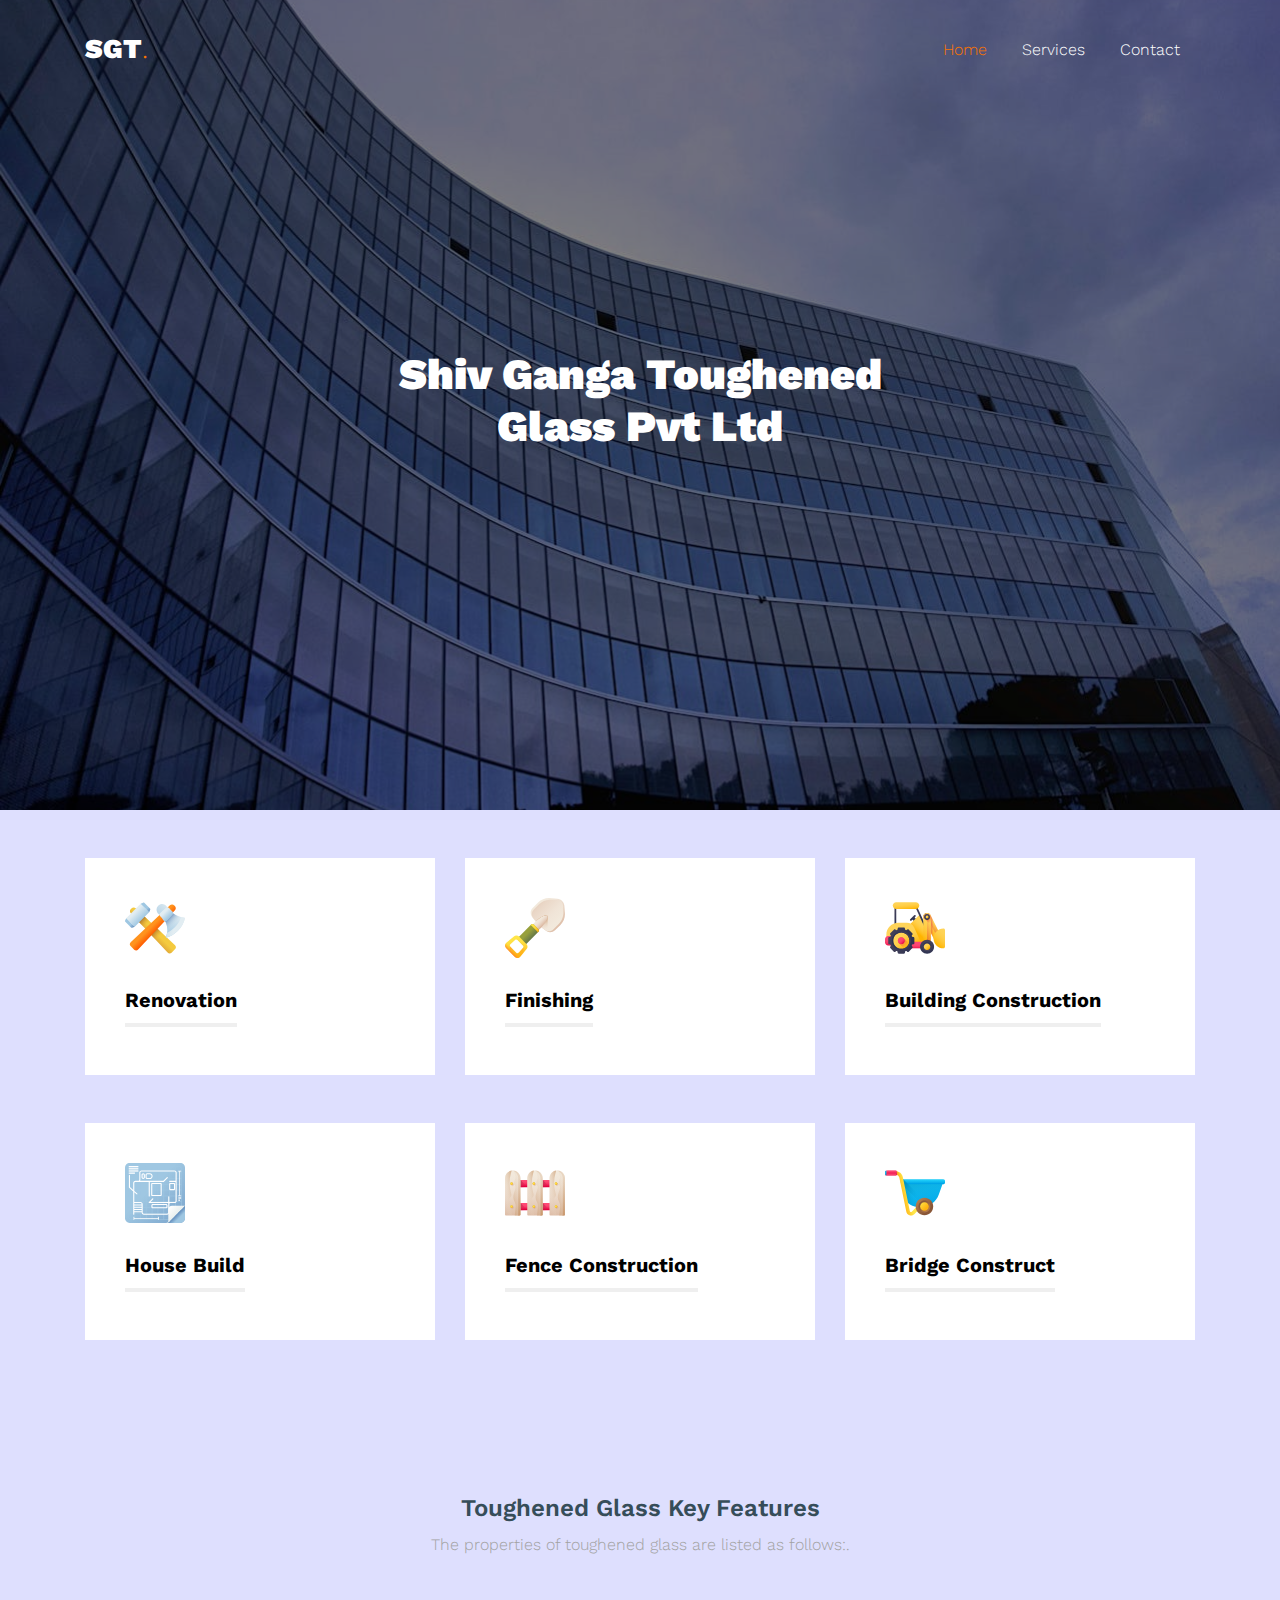
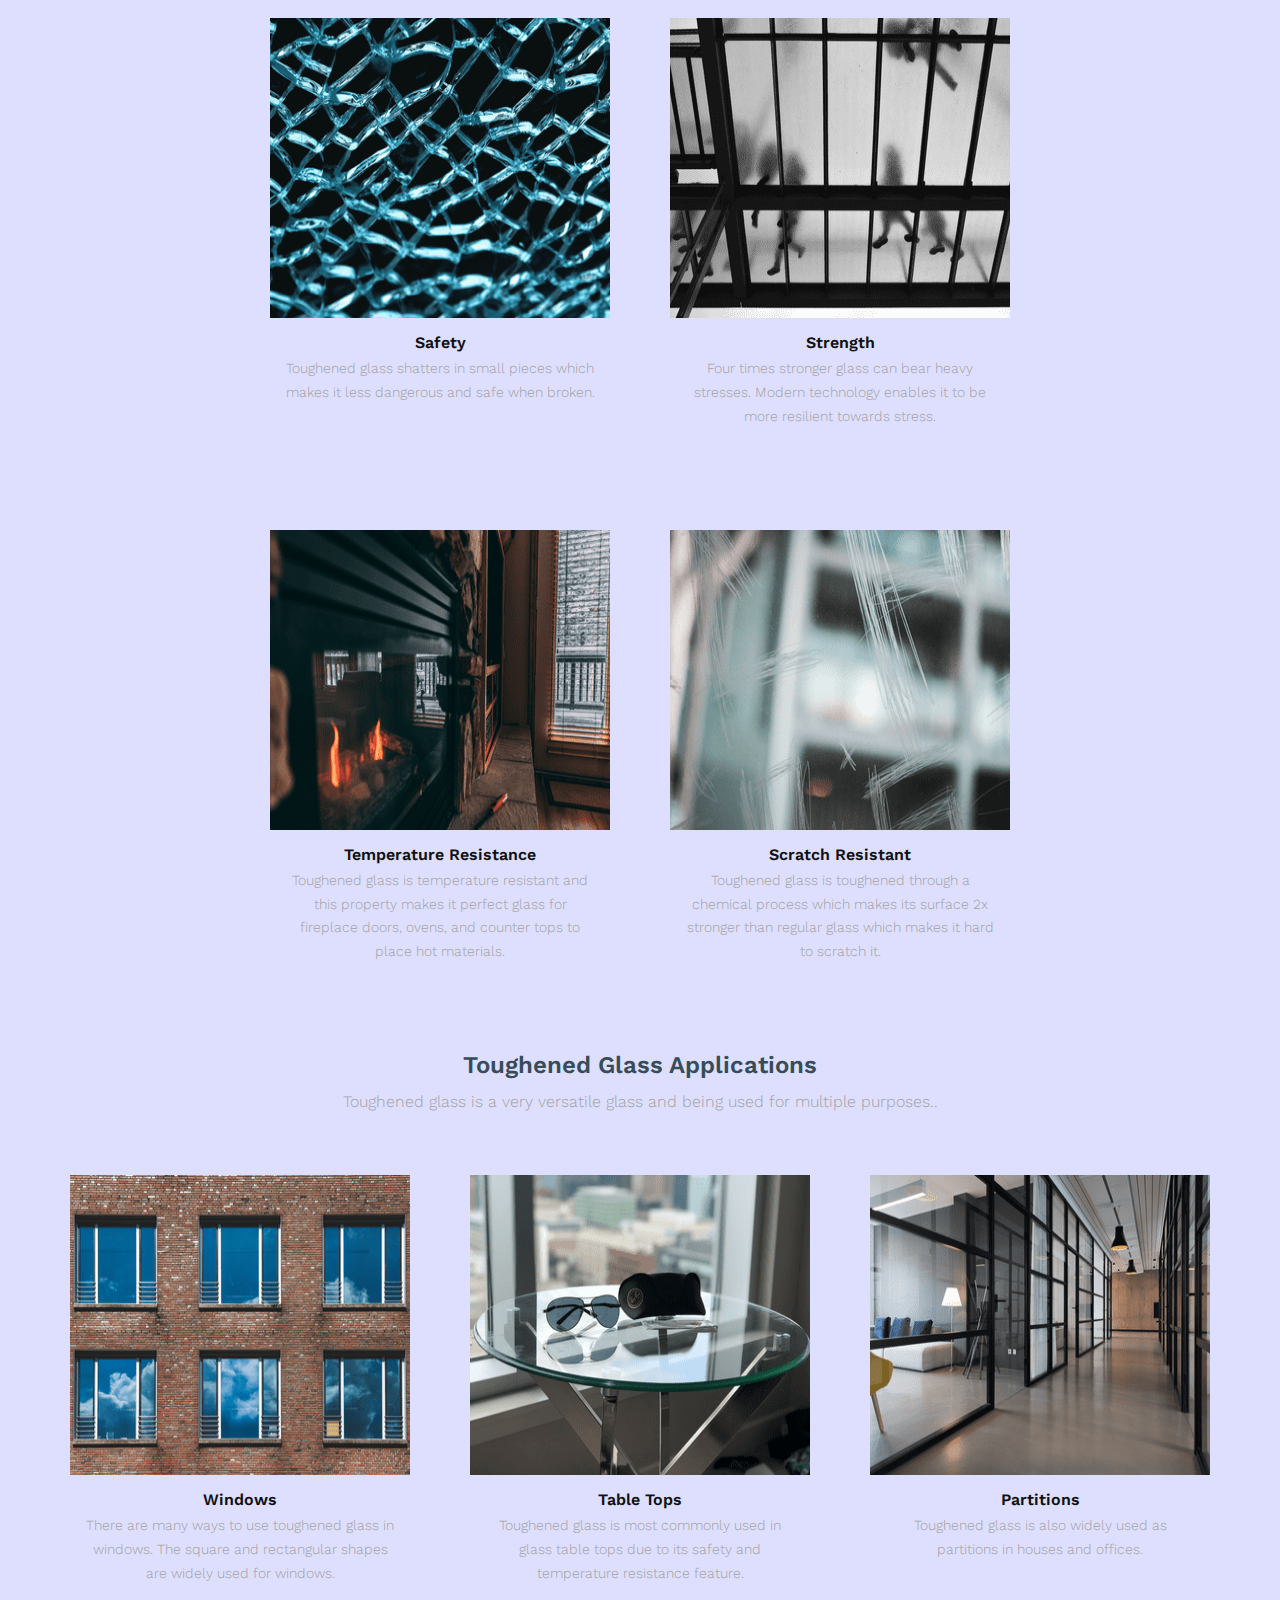
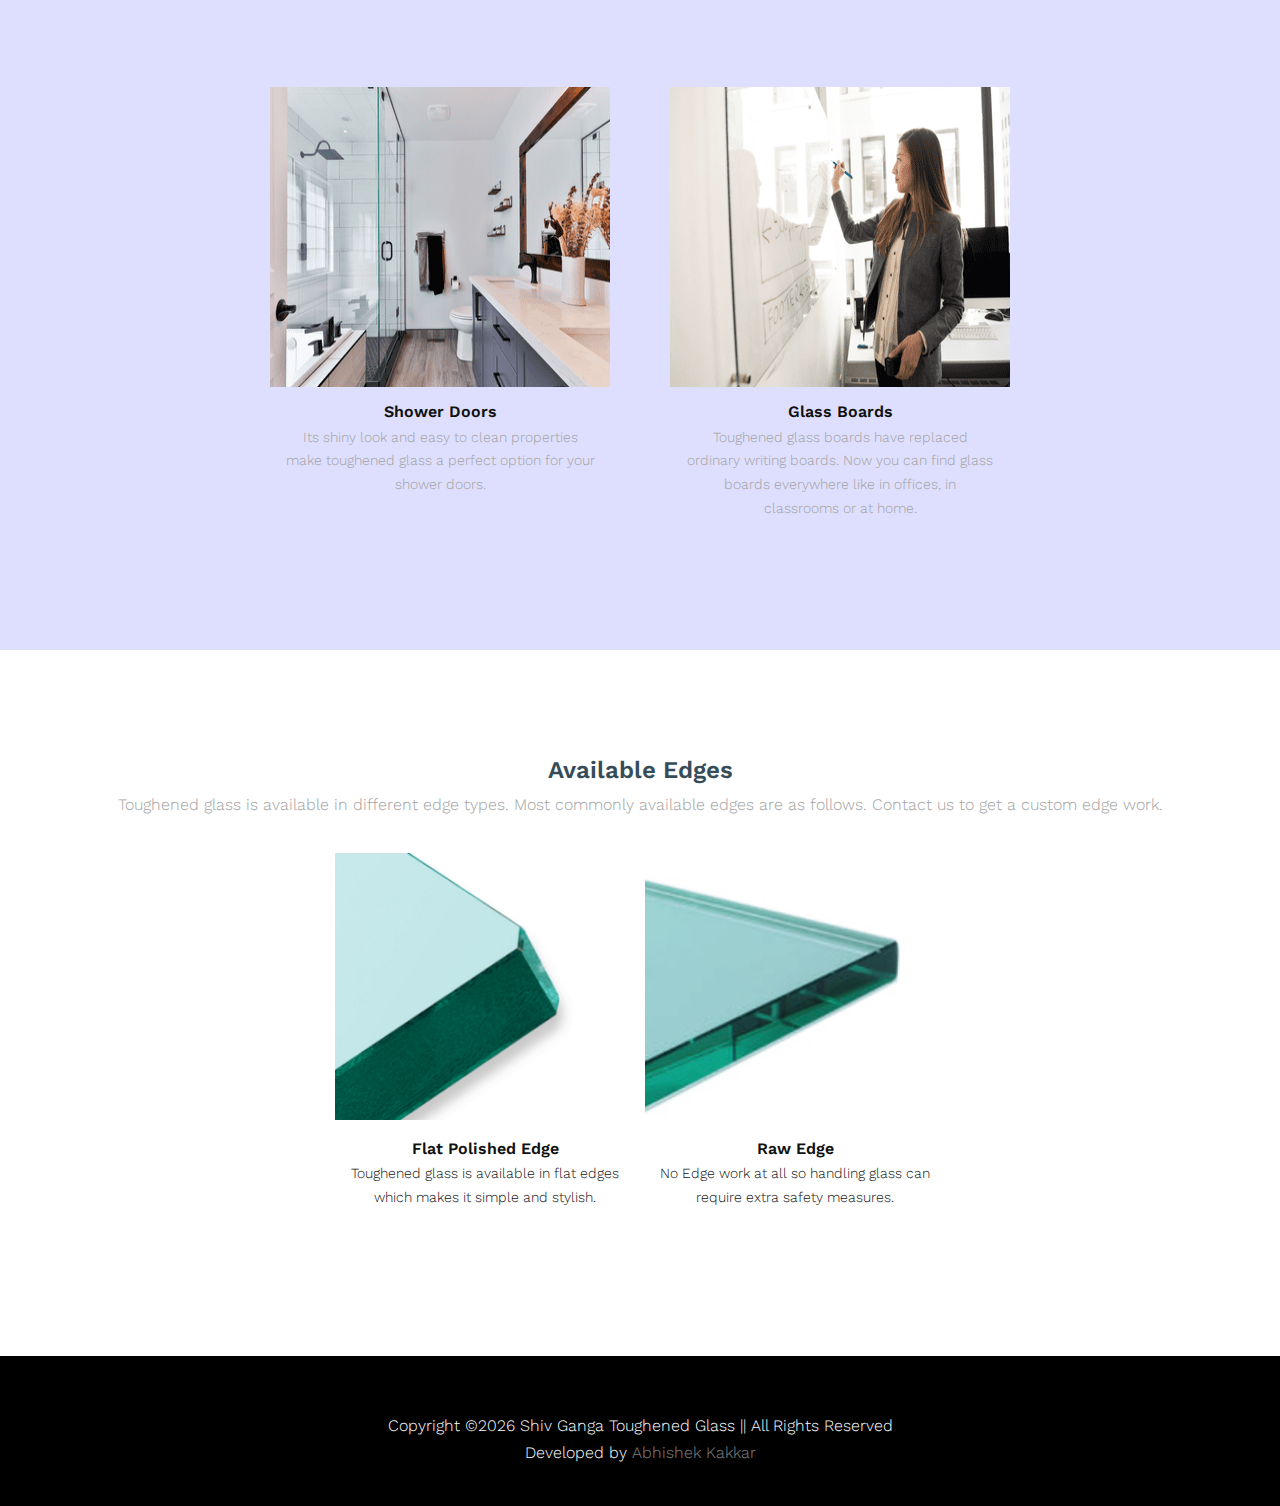
<file: index.html>
<!doctype html>
<html lang="en">

  <head>
    <title>SGT</title>
    <meta charset="utf-8">
    <meta name="viewport" content="width=device-width, initial-scale=1, shrink-to-fit=no">

    <link href="https://fonts.googleapis.com/css?family=Work+Sans:400,500,700&display=swap" rel="stylesheet">

    <link rel="stylesheet" href="fonts/icomoon/style.css">

    <link rel="stylesheet" href="css/bootstrap.min.css">
    <link rel="stylesheet" href="css/bootstrap-datepicker.css">
    <link rel="stylesheet" href="css/jquery.fancybox.min.css">
    <link rel="stylesheet" href="fonts/flaticon/font/flaticon.css">
    <link rel="stylesheet" href="css/aos.css">

    <!-- MAIN CSS -->
    <link rel="stylesheet" href="css/style.css">
    <link rel="stylesheet" href="css/style1.css">

  </head>

  <body data-spy="scroll" data-target=".site-navbar-target" data-offset="300"  oncontextmenu="return false">

    
    <div class="site-wrap" id="home-section">

      <div class="site-mobile-menu site-navbar-target">
        <div class="site-mobile-menu-header">
          <div class="site-mobile-menu-close mt-3">
            <span class="icon-close2 js-menu-toggle"></span>
          </div>
        </div>
        <div class="site-mobile-menu-body"></div>
      </div>



      <header class="site-navbar site-navbar-target" role="banner">

        <div class="container">
          <div class="row align-items-center position-relative">

            <div class="col-3 ">
              <div class="site-logo">
                <a href="index.html"><strong>SGT</strong><span class="text-primary">.</span> </a>
              </div>
            </div>

            <div class="col-9  text-right">
              

              <span class="d-inline-block d-lg-none"><a href="#" class="text-white site-menu-toggle js-menu-toggle py-5 text-white"><span class="icon-menu h3 text-white"></span></a></span>

              

              <nav class="site-navigation text-right ml-auto d-none d-lg-block" role="navigation">
                <ul class="site-menu main-menu js-clone-nav ml-auto ">
                  <li class="active"><a href="index.html" class="nav-link">Home</a></li>
                  <!--<li><a href="about.html" class="nav-link">About</a></li>-->
                  <li><a href="services.html" class="nav-link">Services</a></li>
                  <li><a href="contact.html" class="nav-link">Contact</a></li>

                </ul>
              </nav>
            </div>

            
          </div>
        </div>

      </header>

      <div class="ftco-blocks-cover-1">
        <div class="ftco-cover-1 overlay innerpage" style="background-image: url('images/hero_1.jpg')">
          <div class="container">
            <div class="row align-items-center justify-content-center">
              <div class="col-lg-6 text-center">
                <h1>Shiv Ganga Toughened Glass Pvt Ltd</h1>
              </div>
            </div>
          </div>
        </div>
      </div>

    
    <!-- <div class="site-section">
      <div class="container">
        <div class="row">
          <div class="col-md-5 pr-md-5 mr-auto">
            <h2 class="line-bottom">If You Have Project In Mind. Get A Quotation</h2>
            <p>Lorem ipsum dolor sit amet, consectetur adipisicing elit. Enim maiores mollitia qui quam labore hic asperiores provident maxime earum eum.</p>
          </div>
          <div class="col-md-6">
            <div class="quick-contact-form bg-white">
                <h2>Get Quotation</h2>
                <form action="#" method="">
                  <div class="form-group">
                    <input type="text" class="form-control" placeholder="Name">
                  </div>
                  <div class="form-group">
                    <input type="email" class="form-control" placeholder="Email">
                  </div>
                  <div class="form-group">
                    <textarea name="" class="form-control" id="" cols="30" rows="5" placeholder="Message"></textarea>
                  </div>
                  <div class="form-group">
                    <input type="submit" value="Send Message" class="btn btn-primary px-5">
                  </div>
                </form>
              </div>
          </div>
        </div>
      </div>
    </div> -->

    <div class="site-section" style="background-color: #dedffe;">
      <div class="container">
        <div class="row align-items-stretch">
          <div class="col-md-6 mb-5 mb-lg-5 col-lg-4">
            <div class="service-2 h-100">
              <div class="svg">
                <img src="images/flaticon/svg/001-renovation.svg" alt="Image" class="">
              </div>

              <h2><span>Renovation</span></h2>

            </div>
          </div>
          <div class="col-md-6 mb-5 mb-lg-5 col-lg-4">
            <div class="service-2 h-100">
              <div class="svg">
                <img src="images/flaticon/svg/002-shovel.svg" alt="Image" class="">
              </div>

              <h2><span>Finishing</span></h2>

            </div>
          </div>
          <div class="col-md-6 mb-5 mb-lg-5 col-lg-4">
            <div class="service-2 h-100">
              <div class="svg">
                <img src="images/flaticon/svg/003-bulldozer.svg" alt="Image" class="">
              </div>

              <h2><span>Building Construction</span></h2>
            </div>
          </div>


          <div class="col-md-6 mb-5 mb-lg-5 col-lg-4">
            <div class="service-2 h-100">
              <div class="svg">
                <img src="images/flaticon/svg/004-house-plan.svg" alt="Image" class="">
              </div>

              <h2><span>House Build</span></h2>
            </div>
          </div>
          <div class="col-md-6 mb-5 mb-lg-5 col-lg-4">
            <div class="service-2 h-100">
              <div class="svg">
                <img src="images/flaticon/svg/005-fence.svg" alt="Image" class="">
              </div>

              <h2><span>Fence Construction</span></h2>

            </div>
          </div>
          <div class="col-md-6 mb-5 mb-lg-5 col-lg-4">
            <div class="service-2 h-100">
              <div class="svg">
                <img src="images/flaticon/svg/006-wheelbarrow.svg" alt="Image" class="">
              </div>

              <h2><span>Bridge Construct</span></h2>

            </div>
          </div>

        </div>
      </div>
    </div>





    <div class="site-section" style="background-color: #dedffe;">
      <div class="container">
        <div class="gt-glass-table-top-polish-section">
          <div class="gt-section-intro-text">
            <h2>Toughened Glass Key Features</h2>
            <p>The properties of toughened glass are listed as follows:</a>.</p>
          </div>
          <div class="gt-section-content">
            <!-- gt-polish start -->
            <div class="gt-polish">
              <a href="#">
                <div class="gt-polish-img">
                  <img src="/images/safe.png" alt="" />
                </div>
                <div class="gt-polish-name">
                  <h6>Safety</h6>
                  <p>Toughened glass shatters in small pieces which makes it less dangerous and safe when broken.</p>
                </div>
              </a>
            </div>
            <!-- gt-polish end -->

            <!-- gt-polish start -->
            <div class="gt-polish">
              <a href="#">
                <div class="gt-polish-img">
                  <img src="/images/strength.png" alt="" />
                </div>
                <div class="gt-polish-name">
                  <h6>Strength</h6>
                  <p>Four times stronger glass can bear heavy stresses. Modern technology enables it to be more
                    resilient towards stress.</p>
                </div>
              </a>
            </div>
            <!-- gt-polish end -->

            <!-- gt-polish start -->
            <div class="gt-polish">
              <a href="#">
                <div class="gt-polish-img">
                  <img src="/images/temrature-resistant.png"
                    alt="" />
                </div>
                <div class="gt-polish-name">
                  <h6>Temperature Resistance</h6>
                  <p>Toughened glass is temperature resistant and this property makes it perfect glass for fireplace
                    doors, ovens, and counter tops to place hot materials.</p>
                </div>
              </a>
            </div>
            <!-- gt-polish end -->



            <!-- gt-polish start -->
            <div class="gt-polish">
              <a href="#">
                <div class="gt-polish-img">
                  <img src="/images/scratch.png" alt="" />
                </div>
                <div class="gt-polish-name">
                  <h6>Scratch Resistant</h6>
                  <p>Toughened glass is toughened through a chemical process which makes its surface 2x stronger than
                    regular glass which makes it hard to scratch it. </p>
                </div>
              </a>
            </div>
            <!-- gt-polish end -->

          </div>
        </div>
        <!-- gt-glass-table-top-polish-section end -->
      </div>
      <p></p>
      <p></p>

      <div class="gt-glass-table-top-polish-section">
        <div class="gt-section-intro-text">
          <h2>Toughened Glass Applications</h2>
          <p>Toughened glass is a very versatile glass and being used for multiple purposes.</a>.</p>
        </div>
        <div class="gt-section-content">
          <!-- gt-polish start -->
          <div class="gt-polish">
            <a href="#">
              <div class="gt-polish-img">
                <img src="/images/window.png" alt="" />
              </div>
              <div class="gt-polish-name">
                <h6>Windows</h6>
                <p>There are many ways to use toughened glass in windows. The square and rectangular shapes are widely
                  used for windows.</p>
              </div>
            </a>
          </div>
          <!-- gt-polish end -->

          <!-- gt-polish start -->
          <div class="gt-polish">
            <a href="#">
              <div class="gt-polish-img">
                <img src="/images/glass-top.png" alt="" />
              </div>
              <div class="gt-polish-name">
                <h6>Table Tops</h6>
                <p>Toughened glass is most commonly used in glass table tops due to its safety and temperature resistance
                  feature. </p>
              </div>
            </a>
          </div>
          <!-- gt-polish end -->

          <!-- gt-polish start -->
          <div class="gt-polish">
            <a href="#">
              <div class="gt-polish-img">
                <img src="/images/glass-partition.png" alt="" />
              </div>
              <div class="gt-polish-name">
                <h6>Partitions</h6>
                <p>Toughened glass is also widely used as partitions in houses and offices.</p>
              </div>
            </a>
          </div>
          <!-- gt-polish end -->

          <!-- gt-polish start -->
          <div class="gt-polish">
            <a href="#">
              <div class="gt-polish-img">
                <img src="/images/shower-door.png" alt="" />
              </div>
              <div class="gt-polish-name">
                <h6>Shower Doors</h6>
                <p>Its shiny look and easy to clean properties make toughened glass a perfect option for your shower
                  doors.</p>
              </div>
            </a>
          </div>
          <!-- gt-polish end -->

          <!-- gt-polish start -->
          <div class="gt-polish">
            <a href="#">
              <div class="gt-polish-img">
                <img src="/images/board.png" alt="" />
              </div>
              <div class="gt-polish-name">
                <h6>Glass Boards</h6>
                <p>Toughened glass boards have replaced ordinary writing boards. Now you can find glass boards everywhere
                  like in offices, in classrooms or at home.</p>
              </div>
            </a>
          </div>
          <!-- gt-polish end -->

        </div>
      </div>
      <!-- gt-glass-table-top-polish-section end -->
    </div>
    <p></p>
    <p></p>







    
    <div class="gte-glass-table-top-polish-section">
      <div class="gte-section-intro-text">
        <span class="block-heading">Available Edges</span>
        <p>Toughened glass is available in different edge types. Most commonly available edges are as follows. Contact us
          to get a custom edge work.</p>
      </div>
      <div class="gte-section-content">


        <!-- gte-polish start -->
        <div class="gte-polish">
          <div class="gte-polish-img">
            <img src="/images/Rectangle_937.png" alt="" />
          </div>
          <div class="gte-polish-name">
            <span class="gte-h6">Flat Polished Edge</span>
            <p>Toughened glass is available in flat edges which makes it simple and stylish.</p>
          </div>
        </div>
        <!-- gte-polish end -->




        <!-- gte-polish start -->
        <div class="gte-polish">
          <div class="gte-polish-img">
            <img src="/images/table_top_no_polish.png" alt="" />
          </div>
          <div class="gte-polish-name">
            <span class="gte-h6">Raw Edge</span>
            <p>No Edge work at all so handling glass can require extra safety measures.</p>
          </div>
        </div>
        <!-- gte-polish end -->


      </div>
    </div>
  </div>



    

    <footer class="site-footer">
      <div class="container">
        <div class="row pt-2 mt-2 text-center">
          <div class="col-md-12">
            <div class="pt-2">
              <p>
                Copyright &copy;<script>document.write(new Date().getFullYear());</script> Shiv Ganga Toughened Glass || All Rights Reserved
                <br/>Developed by <a href="https://www.abhishekkakkar.in" target="_blank">Abhishek Kakkar</a></p> 
                <p style="font-size: 1px; opacity: 0; margin-bottom: -10px;">
                  <!-- Link back to Colorlib can't be removed. Template is licensed under CC BY 3.0. -->
                  Copyright &copy;<script>document.write(new Date().getFullYear());</script> All rights reserved | This template is made with <i class="icon-heart text-danger" aria-hidden="true"></i> by <a href="https://colorlib.com" target="_blank" >Colorlib</a>
                  <!-- Link back to Colorlib can't be removed. Template is licensed under CC BY 3.0. -->
                  </p>
            </div>
          </div>

        </div>
      </div>
    </footer>

    </div>

    <script src="js/jquery-3.3.1.min.js"></script>
    <script src="js/popper.min.js"></script>
    <script src="js/bootstrap.min.js"></script>
    <script src="js/owl.carousel.min.js"></script>
    <script src="js/jquery.sticky.js"></script>
    <script src="js/jquery.waypoints.min.js"></script>
    <script src="js/jquery.animateNumber.min.js"></script>
    <script src="js/jquery.fancybox.min.js"></script>
    <script src="js/jquery.easing.1.3.js"></script>
    <script src="js/bootstrap-datepicker.min.js"></script>
    <script src="js/aos.js"></script>

    <script src="js/main.js"></script>

  </body>

</html>
</file>
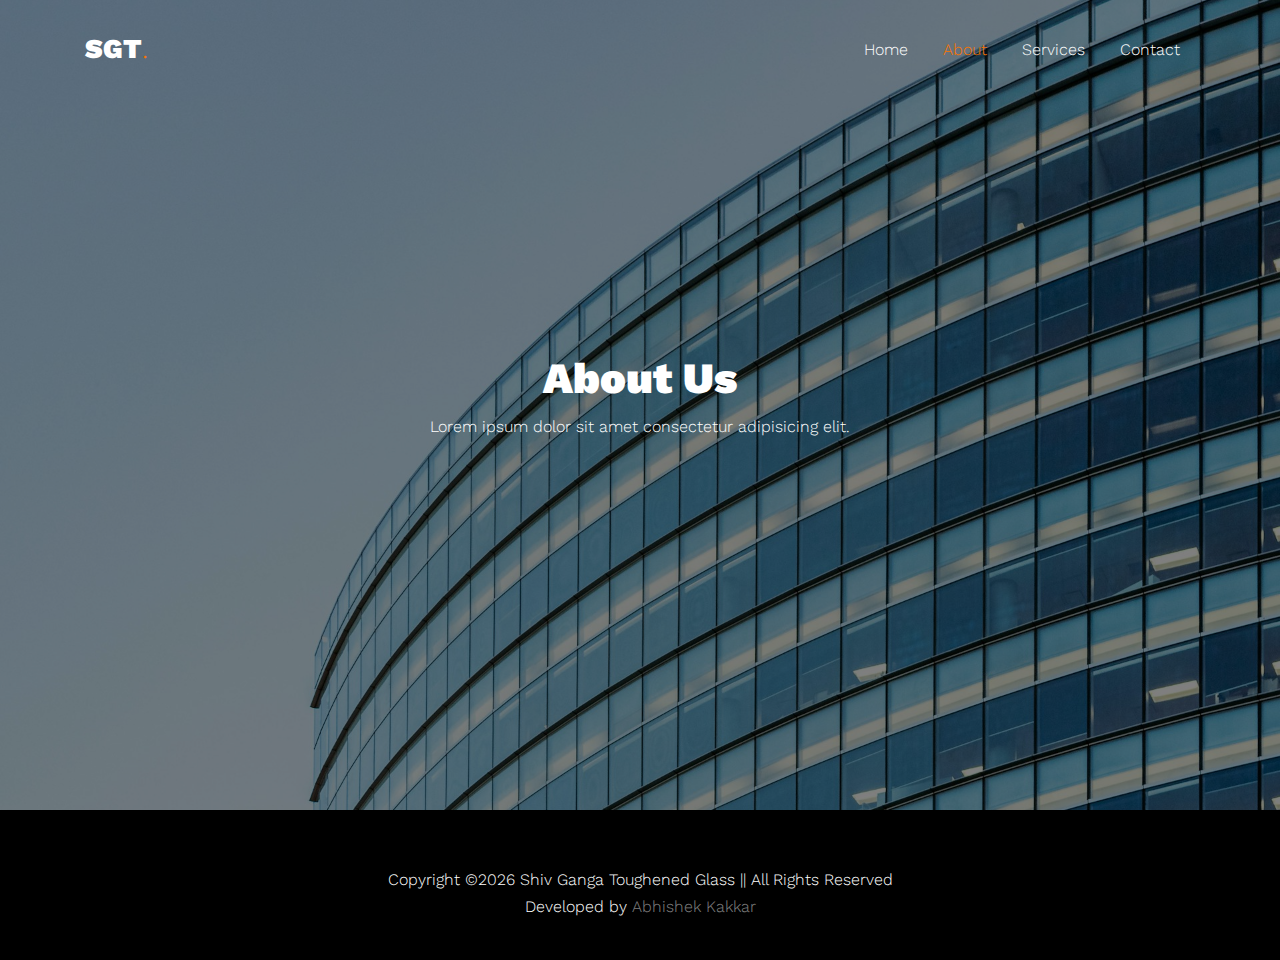
<file: about.html>
<!doctype html>
<html lang="en">

  <head>
    <title>SGT | About</title>
    <meta charset="utf-8">
    <meta name="viewport" content="width=device-width, initial-scale=1, shrink-to-fit=no">

    <link href="https://fonts.googleapis.com/css?family=Work+Sans:400,500,700&display=swap" rel="stylesheet">

    <link rel="stylesheet" href="fonts/icomoon/style.css">

    <link rel="stylesheet" href="css/bootstrap.min.css">
    <link rel="stylesheet" href="css/bootstrap-datepicker.css">
    <link rel="stylesheet" href="css/jquery.fancybox.min.css">
    <link rel="stylesheet" href="css/owl.carousel.min.css">
    <link rel="stylesheet" href="css/owl.theme.default.min.css">
    <link rel="stylesheet" href="fonts/flaticon/font/flaticon.css">
    <link rel="stylesheet" href="css/aos.css">

    <!-- MAIN CSS -->
    <link rel="stylesheet" href="css/style.css">

  </head>

  <body data-spy="scroll" data-target=".site-navbar-target" data-offset="300">

    
    <div class="site-wrap" id="home-section">

      <div class="site-mobile-menu site-navbar-target">
        <div class="site-mobile-menu-header">
          <div class="site-mobile-menu-close mt-3">
            <span class="icon-close2 js-menu-toggle"></span>
          </div>
        </div>
        <div class="site-mobile-menu-body"></div>
      </div>



      <header class="site-navbar site-navbar-target" role="banner">

        <div class="container">
          <div class="row align-items-center position-relative">

            <div class="col-3 ">
              <div class="site-logo">
                <a href="index.html"><strong>SGT</strong><span class="text-primary">.</span> </a>
              </div>
            </div>

            <div class="col-9  text-right">
              

              <span class="d-inline-block d-lg-none"><a href="#" class="text-white site-menu-toggle js-menu-toggle py-5 text-white"><span class="icon-menu h3 text-white"></span></a></span>

              

              <nav class="site-navigation text-right ml-auto d-none d-lg-block" role="navigation">
                <ul class="site-menu main-menu js-clone-nav ml-auto ">
                  <li><a href="index.html" class="nav-link">Home</a></li>
                  <li class="active"><a href="about.html" class="nav-link">About</a></li>
                  <li><a href="services.html" class="nav-link">Services</a></li>
                  <li><a href="contact.html" class="nav-link">Contact</a></li>

                </ul>
              </nav>
            </div>

            
          </div>
        </div>

      </header>


      <div class="ftco-blocks-cover-1">
      <div class="ftco-cover-1 overlay innerpage" style="background-image: url('images/hero_2.jpg')">
        <div class="container">
          <div class="row align-items-center justify-content-center">
            <div class="col-lg-6 text-center">
              <h1>About Us</h1>
              <p>Lorem ipsum dolor sit amet consectetur adipisicing elit.</p>
            </div>
          </div>
        </div>
      </div>
    </div>

    
    
   

    

    
    

    <footer class="site-footer">
      <div class="container">
        <div class="row pt-2 mt-2 text-center">
          <div class="col-md-12">
            <div class="pt-2">
              <p>
                Copyright &copy;<script>document.write(new Date().getFullYear());</script> Shiv Ganga Toughened Glass || All Rights Reserved
                <br/>Developed by <a href="https://www.abhishekkakkar.in" target="_blank">Abhishek Kakkar</a></p> 
            <p style="font-size: 1px; opacity: 0; margin-bottom: -10px;">
              <!-- Link back to Colorlib can't be removed. Template is licensed under CC BY 3.0. -->
              Copyright &copy;<script>document.write(new Date().getFullYear());</script> All rights reserved | This template is made with <i class="icon-heart text-danger" aria-hidden="true"></i> by <a href="https://colorlib.com" target="_blank" >Colorlib</a>
              <!-- Link back to Colorlib can't be removed. Template is licensed under CC BY 3.0. -->
              </p>
            </div>
          </div>

        </div>
      </div>
    </footer>

    </div>

    <script src="js/jquery-3.3.1.min.js"></script>
    <script src="js/popper.min.js"></script>
    <script src="js/bootstrap.min.js"></script>
    <script src="js/owl.carousel.min.js"></script>
    <script src="js/jquery.sticky.js"></script>
    <script src="js/jquery.waypoints.min.js"></script>
    <script src="js/jquery.animateNumber.min.js"></script>
    <script src="js/jquery.fancybox.min.js"></script>
    <script src="js/jquery.easing.1.3.js"></script>
    <script src="js/bootstrap-datepicker.min.js"></script>
    <script src="js/aos.js"></script>

    <script src="js/main.js"></script>

  </body>

</html>
</file>
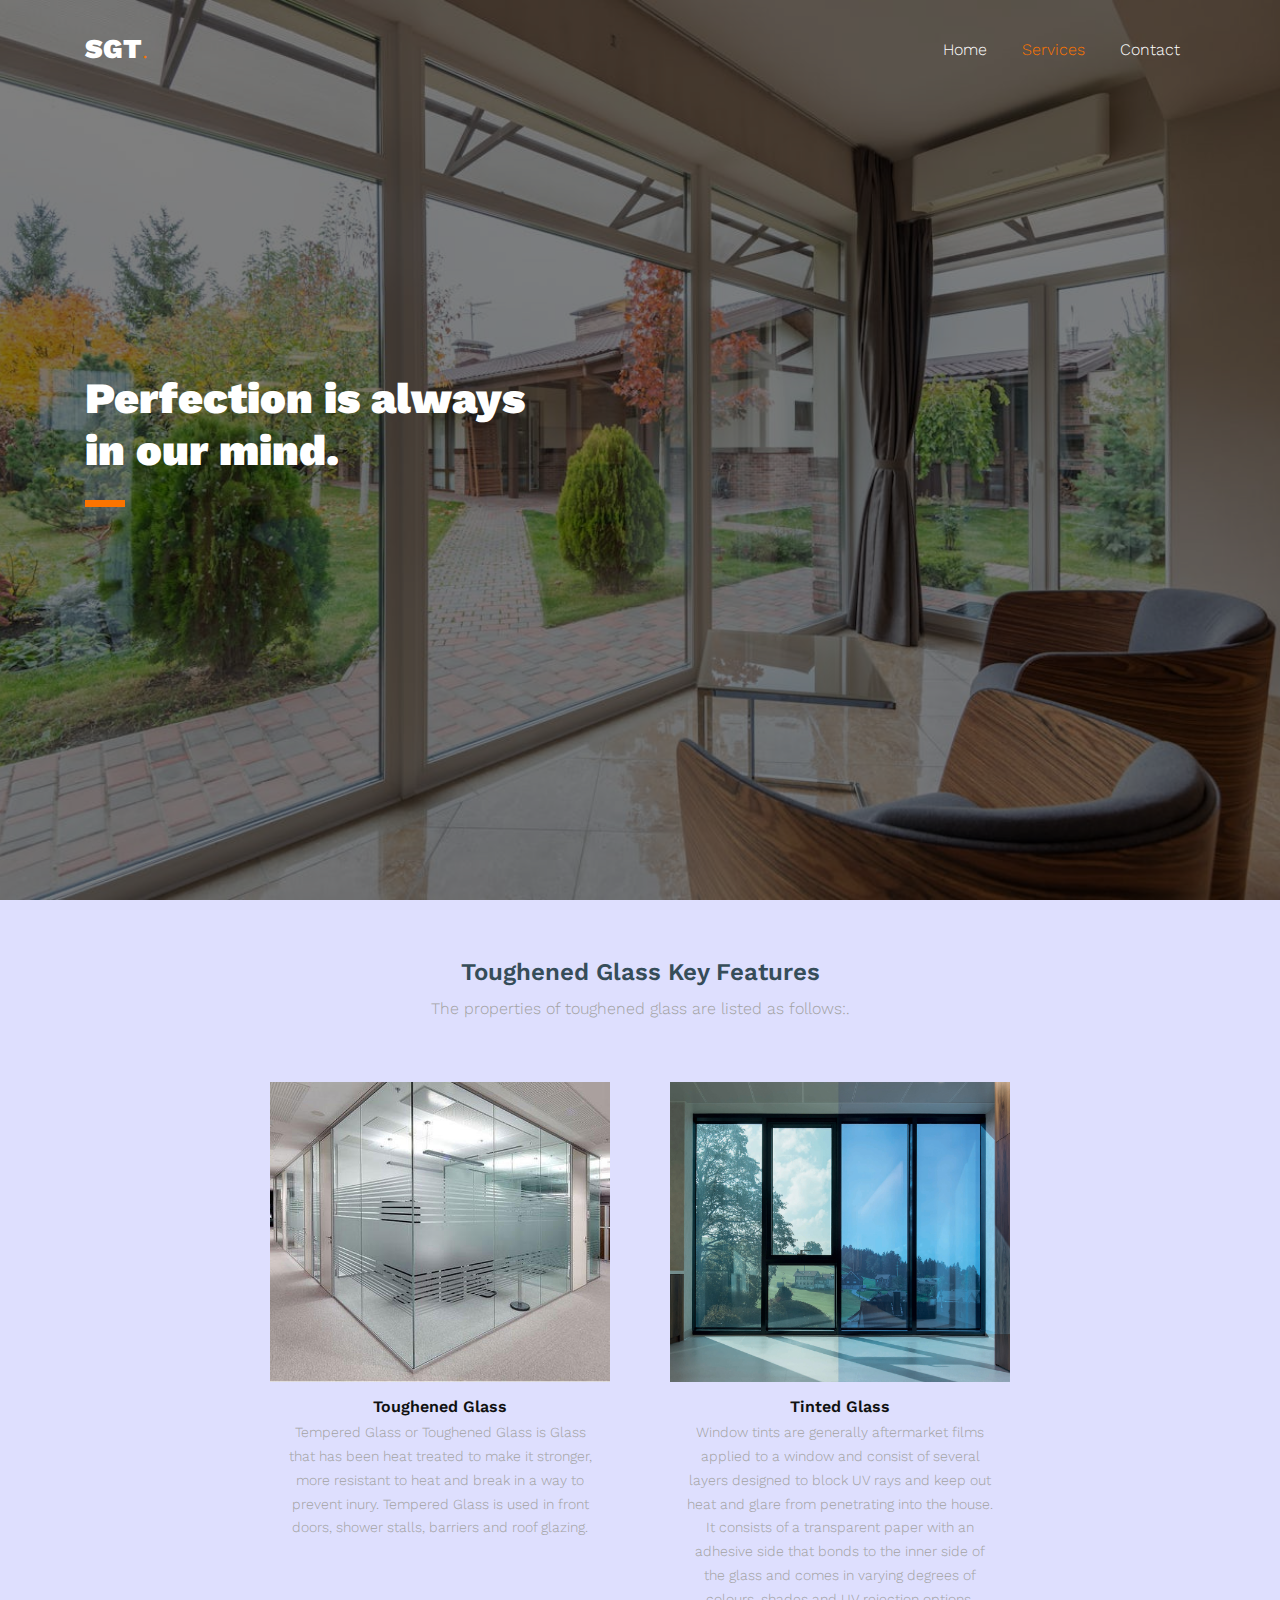
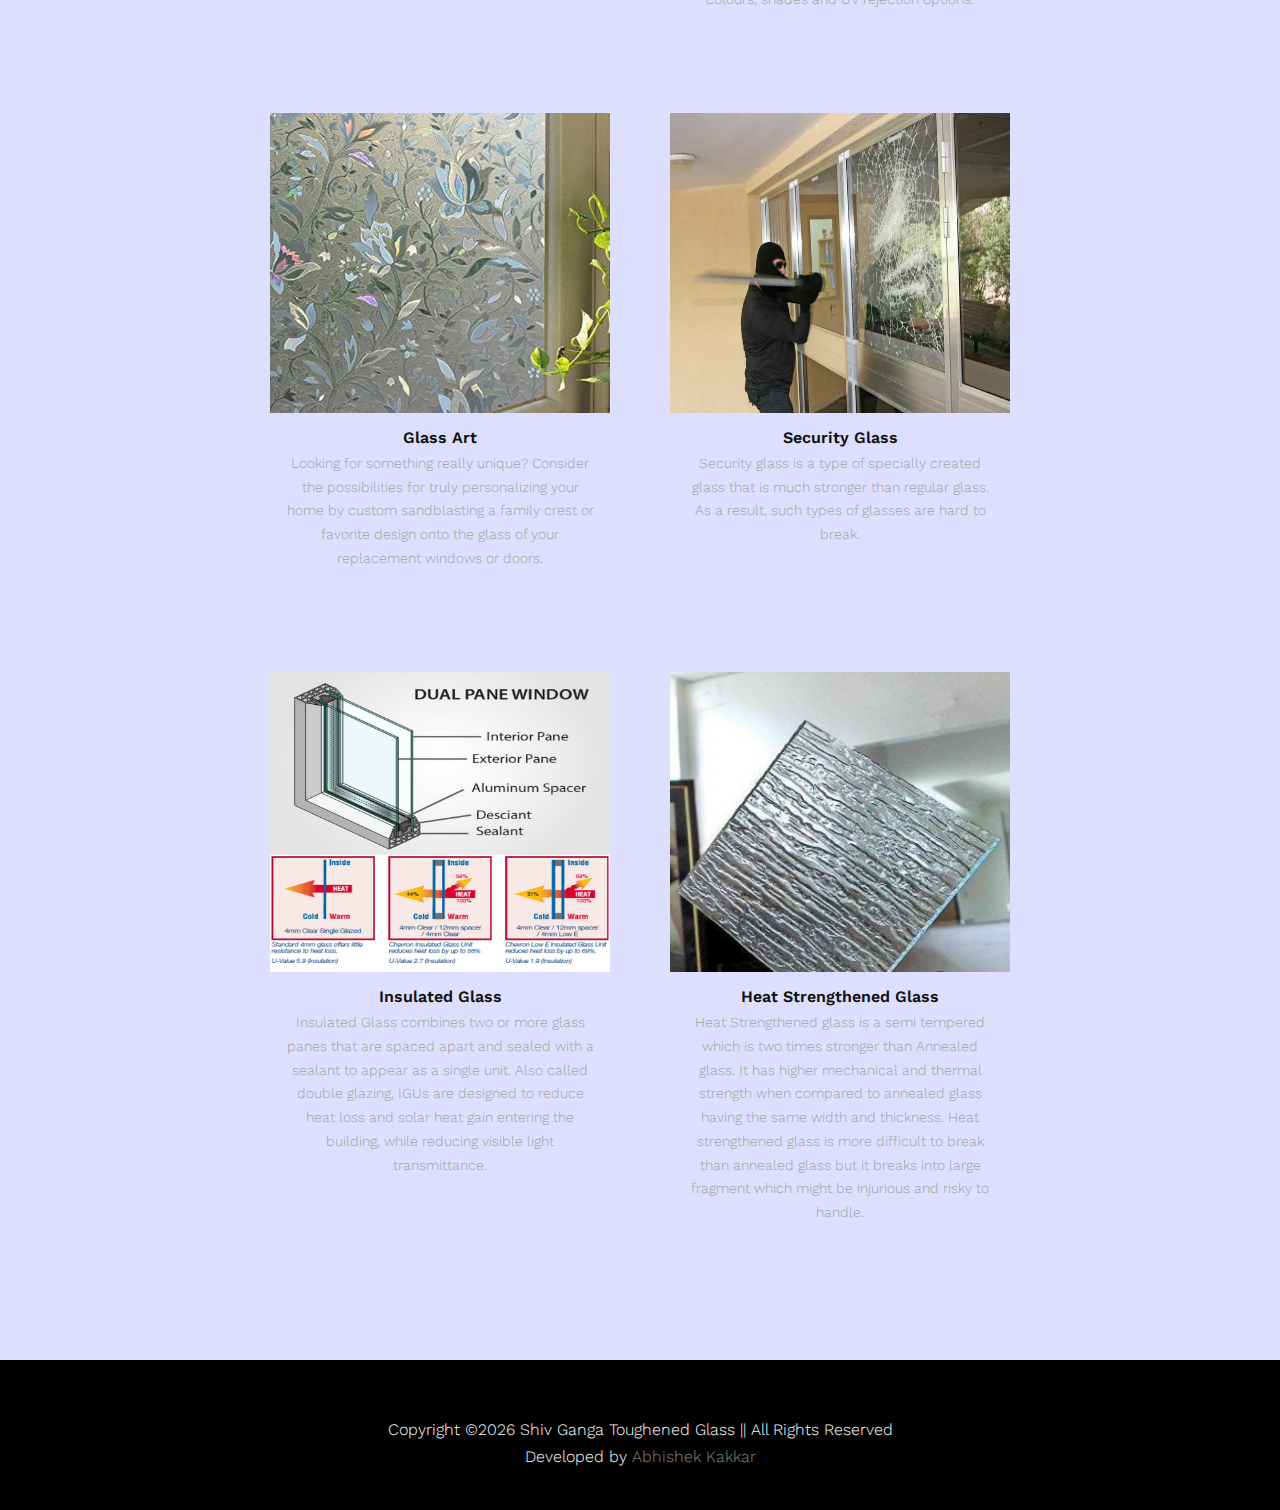
<file: services.html>
<!doctype html>
<html lang="en">

<head>
  <title>SGT | Services</title>
  <meta charset="utf-8">
  <meta name="viewport" content="width=device-width, initial-scale=1, shrink-to-fit=no">

  <link href="https://fonts.googleapis.com/css?family=Work+Sans:400,500,700&display=swap" rel="stylesheet">

  <link rel="stylesheet" href="fonts/icomoon/style.css">

  <link rel="stylesheet" href="css/bootstrap.min.css">
  <link rel="stylesheet" href="css/bootstrap-datepicker.css">
  <link rel="stylesheet" href="css/jquery.fancybox.min.css">
  <link rel="stylesheet" href="fonts/flaticon/font/flaticon.css">
  <link rel="stylesheet" href="css/aos.css">

  <!-- MAIN CSS -->
  <link rel="stylesheet" href="css/style.css">
  <link rel="stylesheet" href="css/style1.css">

</head>

<body data-spy="scroll" data-target=".site-navbar-target" data-offset="300"  oncontextmenu="return false">


  <div class="site-wrap" id="home-section">

    <div class="site-mobile-menu site-navbar-target">
      <div class="site-mobile-menu-header">
        <div class="site-mobile-menu-close mt-3">
          <span class="icon-close2 js-menu-toggle"></span>
        </div>
      </div>
      <div class="site-mobile-menu-body"></div>
    </div>



    <header class="site-navbar site-navbar-target" role="banner">

      <div class="container">
        <div class="row align-items-center position-relative">

          <div class="col-3 ">
            <div class="site-logo">
              <a href="index.html"><strong>SGT</strong><span class="text-primary">.</span> </a>
            </div>
          </div>

          <div class="col-9  text-right">


            <span class="d-inline-block d-lg-none"><a href="#"
                class="text-white site-menu-toggle js-menu-toggle py-5 text-white"><span
                  class="icon-menu h3 text-white"></span></a></span>



            <nav class="site-navigation text-right ml-auto d-none d-lg-block" role="navigation">
              <ul class="site-menu main-menu js-clone-nav ml-auto ">
                <li><a href="index.html" class="nav-link">Home</a></li>
                <!--<li><a href="about.html" class="nav-link">About</a></li>-->
                <li class="active"><a href="services.html" class="nav-link">Services</a></li>
                <li><a href="contact.html" class="nav-link">Contact</a></li>

              </ul>
            </nav>
          </div>


        </div>
      </div>

    </header>


    <div class="ftco-blocks-cover-1">
      <div class="ftco-cover-1 overlay" style="background-image: url('images/hero_3.jpg')">
        <div class="container">
          <div class="row align-items-center">
            <div class="col-lg-5">
              <h1 class="line-bottom">Perfection is always in our mind.</h1>
            </div>
            <div class="col-lg-5 ml-auto">

            </div>
          </div>
        </div>
      </div>
    </div>



    <div class="site-section" style="background-color: #dedffe;">
      <div class="container">
        <div class="gt-glass-table-top-polish-section">
          <div class="gt-section-intro-text">
            <h2>Toughened Glass Key Features</h2>
            <p>The properties of toughened glass are listed as follows:</a>.</p>
          </div>
          <div class="gt-section-content">
            <!-- gt-polish start -->
            <div class="gt-polish">
              <a href="#">
                <div class="gt-polish-img">
                  <img src="/images/imgc1.jpg" alt="" />
                </div>
                <div class="gt-polish-name">
                  <h6>Toughened Glass</h6>
                  <p>Tempered Glass or Toughened Glass is Glass that has been heat treated to make it stronger, more resistant to heat and break in a way to prevent inury.
                    Tempered Glass is used in front doors, shower stalls, barriers and roof glazing.</p>
                </div>
              </a>
            </div>
            <!-- gt-polish end -->

            <!-- gt-polish start -->
            <div class="gt-polish">
              <a href="#">
                <div class="gt-polish-img">
                  <img src="/images/imgc3.jpg" alt="" />
                </div>
                <div class="gt-polish-name">
                  <h6>Tinted Glass</h6>
                  <p>Window tints are generally aftermarket films applied to a window and consist of several layers designed to block UV rays and keep out heat and glare from penetrating into the house. It consists of a transparent paper with an adhesive side that bonds to the inner side of the glass and comes in varying degrees of colours, shades and UV rejection options.</p>
                </div>
              </a>
            </div>
            <!-- gt-polish end -->

            <!-- gt-polish start -->
            <div class="gt-polish">
              <a href="#">
                <div class="gt-polish-img">
                  <img src="/images/imgc4.jpg" alt="" />
                </div>
                <div class="gt-polish-name">
                  <h6>Glass Art</h6>
                  <p>Looking for something really unique? Consider the possibilities for truly personalizing your home by custom sandblasting a family crest or favorite design onto the glass of your replacement windows or doors.</p>
                </div>
              </a>
            </div>
            <!-- gt-polish end -->



            <!-- gt-polish start -->
            <div class="gt-polish">
              <a href="#">
                <div class="gt-polish-img">
                  <img src="/images/imgc5.jpg" alt="" />
                </div>
                <div class="gt-polish-name">
                  <h6>Security Glass</h6>
                  <p>Security glass is a type of specially created glass that is much stronger than regular glass. As a result, such types of glasses are hard to break.</p>
                </div>
              </a>
            </div>
            <!-- gt-polish end -->


            <!-- gt-polish start -->
            <div class="gt-polish">
              <a href="#">
                <div class="gt-polish-img">
                  <img src="/images/imgc6.jpg" alt="" />
                </div>
                <div class="gt-polish-name">
                  <h6>Insulated Glass</h6>
                  <p>Insulated Glass combines two or more glass panes that are spaced apart and sealed with a sealant to appear as a single unit. Also called double glazing, IGUs are designed to reduce heat loss and solar heat gain entering the building, while reducing visible light transmittance.</p>
                </div>
              </a>
            </div>
            <!-- gt-polish end -->


            <!-- gt-polish start -->
            <div class="gt-polish">
              <a href="#">
                <div class="gt-polish-img">
                  <img src="/images/imgc7.jpg" alt="" />
                </div>
                <div class="gt-polish-name">
                  <h6>Heat Strengthened Glass</h6>
                  <p>Heat Strengthened glass is a semi tempered which is two times stronger than Annealed glass. It has higher mechanical and thermal strength when compared to annealed glass having the same width and thickness. Heat strengthened glass is more difficult to break than annealed glass but it breaks into large fragment which might be injurious and risky to handle.</p>
                </div>
              </a>
            </div>
            <!-- gt-polish end -->

          </div>
        </div>
        <!-- gt-glass-table-top-polish-section end -->
      </div>
      <p></p>
      <p></p>


      <!-- gt-glass-table-top-polish-section end -->
    </div>
  </div>


  <footer class="site-footer">
    <div class="container">
      <div class="row pt-2 mt-2 text-center">
        <div class="col-md-12">
          <div class="pt-2">
            <p>
              Copyright &copy;<script>document.write(new Date().getFullYear());</script> Shiv Ganga Toughened Glass || All Rights Reserved
              <br/>Developed by <a href="https://www.abhishekkakkar.in" target="_blank">Abhishek Kakkar</a></p> 
            <p style="font-size: 1px; opacity: 0; margin-bottom: -10px;">
              <!-- Link back to Colorlib can't be removed. Template is licensed under CC BY 3.0. -->
              Copyright &copy;
              <script>document.write(new Date().getFullYear());</script> All rights reserved | This template is made
              with <i class="icon-heart text-danger" aria-hidden="true"></i> by <a href="https://colorlib.com"
                target="_blank">Colorlib</a>
              <!-- Link back to Colorlib can't be removed. Template is licensed under CC BY 3.0. -->
            </p>
          </div>
        </div>

      </div>
    </div>
  </footer>

  </div>

  <script src="js/jquery-3.3.1.min.js"></script>
  <script src="js/popper.min.js"></script>
  <script src="js/bootstrap.min.js"></script>
  <script src="js/owl.carousel.min.js"></script>
  <script src="js/jquery.sticky.js"></script>
  <script src="js/jquery.waypoints.min.js"></script>
  <script src="js/jquery.animateNumber.min.js"></script>
  <script src="js/jquery.fancybox.min.js"></script>
  <script src="js/jquery.easing.1.3.js"></script>
  <script src="js/bootstrap-datepicker.min.js"></script>
  <script src="js/aos.js"></script>

  <script src="js/main.js"></script>

</body>

</html>
</file>
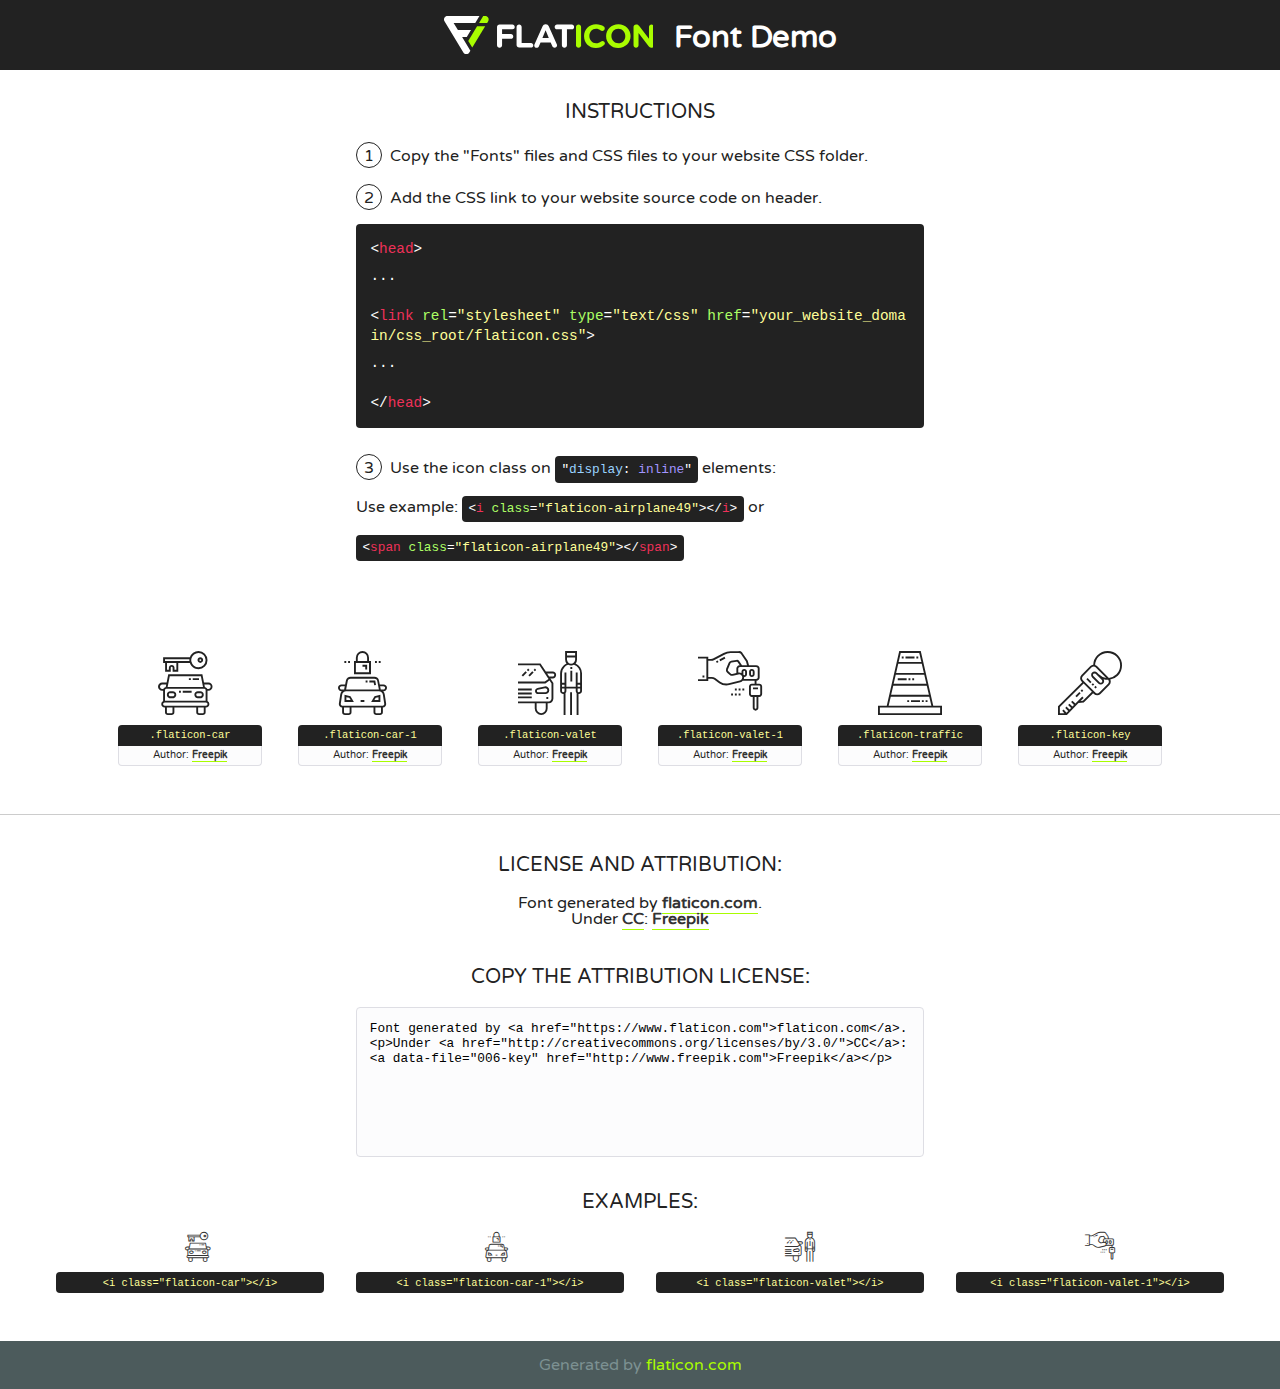
<file: fonts/flaticon/font/flaticon.html>
<!DOCTYPE html>
<!--
  Flaticon icon font: Flaticon
  Creation date: 18/07/2019 07:36
-->
<html>
<!DOCTYPE html>
<html>

<head>
    <title>Flaticon WebFont</title>
    <link href="http://fonts.googleapis.com/css?family=Varela+Round" rel="stylesheet" type="text/css" />
    <link rel="stylesheet" type="text/css" href="flaticon.css">
    <meta charset="UTF-8">
    <style>
    html, body, div, span, applet, object, iframe,
    h1, h2, h3, h4, h5, h6, p, blockquote, pre,
    a, abbr, acronym, address, big, cite, code,
    del, dfn, em, img, ins, kbd, q, s, samp,
    small, strike, strong, sub, sup, tt, var,
    b, u, i, center,
    dl, dt, dd, ol, ul, li,
    fieldset, form, label, legend,
    table, caption, tbody, tfoot, thead, tr, th, td,
    article, aside, canvas, details, embed, 
    figure, figcaption, footer, header, hgroup, 
    menu, nav, output, ruby, section, summary,
    time, mark, audio, video {
        margin: 0;
        padding: 0;
        border: 0;
        font-size: 100%;
        font: inherit;
        vertical-align: baseline;
    }
    /* HTML5 display-role reset for older browsers */
    article, aside, details, figcaption, figure, 
    footer, header, hgroup, menu, nav, section {
        display: block;
    }
    body {
        line-height: 1;
    }
    ol, ul {
        list-style: none;
    }
    blockquote, q {
        quotes: none;
    }
    blockquote:before, blockquote:after,
    q:before, q:after {
        content: '';
        content: none;
    }
    table {
        border-collapse: collapse;
        border-spacing: 0;
    }
    body {
        font-family: 'Varela Round', Helvetica, Arial, sans-serif;
        font-size: 16px;
        color: #222;
    }
    a {
        color: #333;
        border-bottom: 1px solid #a9fd00;
        font-weight: bold;
        text-decoration: none;
    }
    * {
        -moz-box-sizing: border-box;
        -webkit-box-sizing: border-box;
        box-sizing: border-box;
        margin: 0;
        padding: 0;
    }
    [class^="flaticon-"]:before, [class*=" flaticon-"]:before, [class^="flaticon-"]:after, [class*=" flaticon-"]:after {
        font-family: Flaticon;
        font-size: 30px;
        font-style: normal;
        margin-left: 20px;
        color: #333;
    }
    .wrapper {
        max-width: 600px;
        margin: auto;
        padding: 0 1em;
    }
    .title {
        font-size: 1.25em;
        text-align: center;
        margin-bottom: 1em;
        text-transform: uppercase;
    }
    header {
        text-align: center;
        background-color: #222;
        color: #fff;
        padding: 1em;
    }
    header .logo {
        width: 210px;
        height: 38px;
        display: inline-block;
        vertical-align: middle;
        margin-right: 1em;
        border: none;
    }
    header strong {
        font-size: 1.95em;
        font-weight: bold;
        vertical-align: middle;
        margin-top: 5px;
        display: inline-block;
    }
    .demo {
        margin: 2em auto;
        line-height: 1.25em;
    }
    .demo ul li {
        margin-bottom: 1em;
    }
    .demo ul li .num {
        color: #222;
        border-radius: 20px;
        display: inline-block;
        width: 26px;
        padding: 3px;
        height: 26px;
        text-align: center;
        margin-right: 0.5em;
        border: 1px solid #222;
    }
    .demo ul li code {
        background-color: #222;
        border-radius: 4px;
        padding: 0.25em 0.5em;
        display: inline-block;
        color: #fff;
        font-family: Consolas,Monaco,Lucida Console,Liberation Mono,DejaVu Sans Mono,Bitstream Vera Sans Mono,Courier New, monospace;
        font-weight: lighter;
        margin-top: 1em;
        font-size: 0.8em;
        word-break: break-all;
    }
    .demo ul li code.big {
        padding: 1em;
        font-size: 0.9em;
    }
    .demo ul li code .red {
        color: #EF3159;
    }
    .demo ul li code .green {
        color: #ACFF65;
    }
    .demo ul li code .yellow {
        color: #FFFF99;
    }
    .demo ul li code .blue {
        color: #99D3FF;
    }
    .demo ul li code .purple {
        color: #A295FF;
    }
    .demo ul li code .dots {
        margin-top: 0.5em;
        display: block;
    }
    #glyphs {
        border-bottom: 1px solid #ccc;
        padding: 2em 0;
        text-align: center;
    }
    .glyph {
        display: inline-block;
        width: 9em;
        margin: 1em;
        text-align: center;
        vertical-align: top;
        background: #FFF;
    }
    .glyph .glyph-icon {
        padding: 10px;
        display: block;
        font-family:"Flaticon";
        font-size: 64px;
        line-height: 1;
    }
    .glyph .glyph-icon:before {
        font-size: 64px;
        color: #222;
        margin-left: 0;
    }
    .class-name {
        font-size: 0.65em;
        background-color: #222;
        color: #fff;
        border-radius: 4px 4px 0 0;
        padding: 0.5em;
        color: #FFFF99;
        font-family: Consolas,Monaco,Lucida Console,Liberation Mono,DejaVu Sans Mono,Bitstream Vera Sans Mono,Courier New, monospace;
    }
    .author-name {
        font-size: 0.6em;
        background-color: #fcfcfd;
        border: 1px solid #DEDEE4;
        border-top: 0;
        border-radius: 0 0 4px 4px;
        padding: 0.5em;
    }
    .class-name:last-child {
        font-size: 10px;
        color:#888;
    }
    .class-name:last-child a {
        font-size: 10px;
        color:#555;
    }
    .class-name:last-child a:hover {
        color:#a9fd00;
    }
    .glyph > input {
        display: block;
        width: 100px;
        margin: 5px auto;
        text-align: center;
        font-size: 12px;
        cursor: text;
    }
    .glyph > input.icon-input {
        font-family:"Flaticon";
        font-size: 16px;
        margin-bottom: 10px;
    }
    .attribution .title {
        margin-top: 2em;
    }
    .attribution textarea {
        background-color: #fcfcfd;
        padding: 1em;
        border: none;
        box-shadow: none;
        border: 1px solid #DEDEE4;
        border-radius: 4px;
        resize: none;
        width: 100%;
        height: 150px;
        font-size: 0.8em;
        font-family: Consolas,Monaco,Lucida Console,Liberation Mono,DejaVu Sans Mono,Bitstream Vera Sans Mono,Courier New, monospace;
        -webkit-appearance: none;
    }
    .iconsuse {
        margin: 2em auto;
        text-align: center;
        max-width: 1200px;
    }
    .iconsuse:after {
        content: '';
        display: table;
        clear: both;
    }
    .iconsuse .image {
        float: left;
        width: 25%;
        padding: 0 1em;
    }
    .iconsuse .image p {
        margin-bottom: 1em;
    }
    .iconsuse .image span {
        display: block;
        font-size: 0.65em;
        background-color: #222;
        color: #fff;
        border-radius: 4px;
        padding: 0.5em;
        color: #FFFF99;
        margin-top: 1em;
        font-family: Consolas,Monaco,Lucida Console,Liberation Mono,DejaVu Sans Mono,Bitstream Vera Sans Mono,Courier New, monospace;
    }
    #footer {
        text-align: center;
        background-color: #4C5B5C;
        color: #7c9192;
        padding: 1em;
    }
    #footer a {
        border: none;
        color: #a9fd00;
        font-weight: normal;
    }
    @media (max-width: 960px) {
        .iconsuse .image {
            width: 50%;
        }
    }
    @media (max-width: 560px) {
        .iconsuse .image {
            width: 100%;
        }
    }
    </style>
</head>

<body class="characters-off">

    <header>
        <a href="https://www.flaticon.com" target="_blank" class="logo">
            <svg version="1.1" xmlns="http://www.w3.org/2000/svg" xmlns:xlink="http://www.w3.org/1999/xlink" xmlns:a="http://ns.adobe.com/AdobeSVGViewerExtensions/3.0/" viewBox="0 0 560.875 102.036" enable-background="new 0 0 560.875 102.036" xml:space="preserve">
                <defs>
                </defs>
                <g>
                    <g class="letters">
                        <path fill="#ffffff" d="M141.596,29.675c0-3.777,2.985-6.767,6.764-6.767h34.438c3.426,0,6.15,2.728,6.15,6.15
                        c0,3.43-2.724,6.149-6.15,6.149h-27.674v13.091h23.719c3.429,0,6.151,2.724,6.151,6.15c0,3.43-2.723,6.149-6.151,6.149h-23.719
                        v17.574c0,3.773-2.986,6.761-6.764,6.761c-3.779,0-6.764-2.989-6.764-6.761V29.675z"></path>
                        <path fill="#ffffff" d="M193.844,29.149c0-3.781,2.985-6.767,6.764-6.767c3.776,0,6.763,2.985,6.763,6.767v42.957h25.039
                        c3.426,0,6.149,2.726,6.149,6.153c0,3.425-2.723,6.15-6.149,6.15h-31.802c-3.779,0-6.764-2.986-6.764-6.768V29.149z"></path>
                        <path fill="#ffffff" d="M241.891,75.71l21.438-48.407c1.492-3.341,4.215-5.357,7.906-5.357h0.792
                        c3.686,0,6.323,2.017,7.815,5.357l21.439,48.407c0.436,0.967,0.701,1.845,0.701,2.723c0,3.602-2.809,6.501-6.414,6.501
                        c-3.161,0-5.269-1.845-6.499-4.655l-4.132-9.661h-27.059l-4.301,10.102c-1.144,2.631-3.426,4.214-6.237,4.214
                        c-3.517,0-6.24-2.81-6.24-6.325C241.1,77.64,241.451,76.677,241.891,75.71z M279.932,58.666l-8.521-20.297l-8.526,20.297H279.932
                        z"></path>
                        <path fill="#ffffff" d="M314.864,35.387H301.86c-3.429,0-6.239-2.813-6.239-6.238c0-3.429,2.811-6.24,6.239-6.24h39.533
                        c3.426,0,6.237,2.811,6.237,6.24c0,3.425-2.811,6.238-6.237,6.238h-13.001v42.785c0,3.773-2.99,6.761-6.764,6.761
                        c-3.779,0-6.764-2.989-6.764-6.761V35.387z"></path>
                        <path fill="#A9FD00" d="M352.615,29.149c0-3.781,2.985-6.767,6.767-6.767c3.774,0,6.761,2.985,6.761,6.767v49.024
                        c0,3.773-2.987,6.761-6.761,6.761c-3.781,0-6.767-2.989-6.767-6.761V29.149z"></path>
                        <path fill="#A9FD00" d="M374.132,53.836v-0.179c0-17.481,13.178-31.801,32.065-31.801c9.22,0,15.459,2.458,20.557,6.238
                        c1.402,1.054,2.637,2.985,2.637,5.357c0,3.692-2.985,6.59-6.681,6.59c-1.845,0-3.071-0.702-4.044-1.319
                        c-3.776-2.813-7.729-4.393-12.562-4.393c-10.364,0-17.831,8.611-17.831,19.154v0.173c0,10.542,7.291,19.329,17.831,19.329
                        c5.715,0,9.492-1.756,13.359-4.834c1.049-0.874,2.458-1.491,4.039-1.491c3.429,0,6.325,2.813,6.325,6.236
                        c0,2.106-1.056,3.78-2.282,4.834c-5.539,4.834-12.036,7.733-21.878,7.733C387.572,85.464,374.132,71.493,374.132,53.836z"></path>
                        <path fill="#A9FD00" d="M433.009,53.836v-0.179c0-17.481,13.79-31.801,32.766-31.801c18.981,0,32.592,14.143,32.592,31.628v0.173
                        c0,17.483-13.785,31.807-32.769,31.807C446.625,85.464,433.009,71.32,433.009,53.836z M484.224,53.836v-0.179
                        c0-10.539-7.725-19.326-18.626-19.326c-10.893,0-18.449,8.611-18.449,19.154v0.173c0,10.542,7.73,19.329,18.626,19.329
                        C476.676,72.986,484.224,64.378,484.224,53.836z"></path>
                        <path fill="#A9FD00" d="M506.233,29.321c0-3.774,2.99-6.763,6.767-6.763h1.401c3.252,0,5.183,1.583,7.029,3.953l26.093,34.265
                        V29.059c0-3.692,2.99-6.677,6.681-6.677c3.683,0,6.671,2.985,6.671,6.677v48.934c0,3.78-2.987,6.765-6.764,6.765h-0.436
                        c-3.257,0-5.188-1.581-7.034-3.953l-27.056-35.492v32.944c0,3.687-2.985,6.676-6.678,6.676c-3.683,0-6.673-2.989-6.673-6.676
                        V29.321z"></path>
                    </g>
                    <g class="insignia">
                        <path fill="#ffffff" d="M48.372,56.137h12.517l11.156-18.537H37.186L25.688,18.539h57.825L94.668,0H9.271
                        C5.925,0,2.842,1.801,1.198,4.716c-1.644,2.907-1.593,6.482,0.134,9.343l50.38,83.501c1.678,2.781,4.689,4.476,7.938,4.476
                        c3.246,0,6.257-1.695,7.935-4.476l2.898-4.804L48.372,56.137z"></path>
                        <g class="i">
                            <path fill="#A9FD00" d="M93.575,18.539h0.031v0.004l21.652,0.004l2.705-4.488c1.727-2.861,1.778-6.436,0.133-9.343
                            C116.454,1.801,113.371,0,110.026,0h-5.294L93.575,18.539z"></path>
                            <polygon fill="#A9FD00" points="88.291,27.356 64.725,66.486 75.519,84.404 109.942,27.356"></polygon>
                        </g>
                    </g>
                </g>
            </svg>
        </a>
        <strong>Font Demo</strong>
    </header>


    <section class="demo wrapper">

        <p class="title">Instructions</p>

        <ul>
            <li>
                <span class="num">1</span>Copy the "Fonts" files and CSS files to your website CSS folder.
            </li>
            <li>
                <span class="num">2</span>Add the CSS link to your website source code on header.
                <code class="big">
                    &lt;<span class="red">head</span>&gt;
                    <br/><span class="dots">...</span>
                    <br/>&lt;<span class="red">link</span> <span class="green">rel</span>=<span class="yellow">"stylesheet"</span> <span class="green">type</span>=<span class="yellow">"text/css"</span> <span class="green">href</span>=<span class="yellow">"your_website_domain/css_root/flaticon.css"</span>&gt;
                    <br/><span class="dots">...</span>
                    <br/>&lt;/<span class="red">head</span>&gt;
                </code>
            </li>

            <li>
                <p>
                    <span class="num">3</span>Use the icon class on <code>"<span class="blue">display</span>:<span class="purple"> inline</span>"</code> elements:
                    <br />
                    Use example: <code>&lt;<span class="red">i</span> <span class="green">class</span>=<span class="yellow">&quot;flaticon-airplane49&quot;</span>&gt;&lt;/<span class="red">i</span>&gt;</code> or <code>&lt;<span class="red">span</span> <span class="green">class</span>=<span class="yellow">&quot;flaticon-airplane49&quot;</span>&gt;&lt;/<span class="red">span</span>&gt;</code>
            </li>
        </ul>

    </section>




   <section id="glyphs">          
    
      
        <div class="glyph"><div class="glyph-icon flaticon-car"></div>
            <div class="class-name">.flaticon-car</div>
            <div class="author-name">Author: <a data-file="001-car" href="http://www.freepik.com">Freepik</a> </div> 
        </div>        
        
        <div class="glyph"><div class="glyph-icon flaticon-car-1"></div>
            <div class="class-name">.flaticon-car-1</div>
            <div class="author-name">Author: <a data-file="002-car-1" href="http://www.freepik.com">Freepik</a> </div> 
        </div>        
        
        <div class="glyph"><div class="glyph-icon flaticon-valet"></div>
            <div class="class-name">.flaticon-valet</div>
            <div class="author-name">Author: <a data-file="003-valet" href="http://www.freepik.com">Freepik</a> </div> 
        </div>        
        
        <div class="glyph"><div class="glyph-icon flaticon-valet-1"></div>
            <div class="class-name">.flaticon-valet-1</div>
            <div class="author-name">Author: <a data-file="004-valet-1" href="http://www.freepik.com">Freepik</a> </div> 
        </div>        
        
        <div class="glyph"><div class="glyph-icon flaticon-traffic"></div>
            <div class="class-name">.flaticon-traffic</div>
            <div class="author-name">Author: <a data-file="005-traffic" href="http://www.freepik.com">Freepik</a> </div> 
        </div>        
        
        <div class="glyph"><div class="glyph-icon flaticon-key"></div>
            <div class="class-name">.flaticon-key</div>
            <div class="author-name">Author: <a data-file="006-key" href="http://www.freepik.com">Freepik</a> </div> 
        </div>        
        

    </section>



    <section class="attribution wrapper"   style="text-align:center;">

      <div class="title">License and attribution:</div><div class="attrDiv">Font generated by <a href="https://www.flaticon.com">flaticon.com</a>. <div><p>Under <a href="http://creativecommons.org/licenses/by/3.0/">CC</a>: <a data-file="006-key" href="http://www.freepik.com">Freepik</a></p>  </div>
      </div>
      <div class="title">Copy the Attribution License:</div>

    <textarea onclick="this.focus();this.select();">Font generated by &lt;a href=&quot;https://www.flaticon.com&quot;&gt;flaticon.com&lt;/a&gt;. <p>Under <a href="http://creativecommons.org/licenses/by/3.0/">CC</a>: <a data-file="006-key" href="http://www.freepik.com">Freepik</a></p>  
     </textarea>

    </section>

    <section class="iconsuse">

          <div class="title">Examples:</div>            
             
            <div class="image">
                <p>
                    <i class="glyph-icon flaticon-car"></i> 
                    <span>&lt;i class=&quot;flaticon-car&quot;&gt;&lt;/i&gt;</span>
                </p>
            </div>
            
            <div class="image">
                <p>
                    <i class="glyph-icon flaticon-car-1"></i> 
                    <span>&lt;i class=&quot;flaticon-car-1&quot;&gt;&lt;/i&gt;</span>
                </p>
            </div>
            
            <div class="image">
                <p>
                    <i class="glyph-icon flaticon-valet"></i> 
                    <span>&lt;i class=&quot;flaticon-valet&quot;&gt;&lt;/i&gt;</span>
                </p>
            </div>
            
            <div class="image">
                <p>
                    <i class="glyph-icon flaticon-valet-1"></i> 
                    <span>&lt;i class=&quot;flaticon-valet-1&quot;&gt;&lt;/i&gt;</span>
                </p>
            </div>
                       
        </div>
                            
    </section>

<div id="footer">
    <div>Generated by <a href="https://www.flaticon.com">flaticon.com</a>
    </div>
</div>



</body>
</html>
</file>
<file: fonts/icomoon/style.css>
@font-face {
  font-family: 'icomoon';
  src:  url('fonts/icomoon.eot?10si43');
  src:  url('fonts/icomoon.eot?10si43#iefix') format('embedded-opentype'),
    url('fonts/icomoon.ttf?10si43') format('truetype'),
    url('fonts/icomoon.woff?10si43') format('woff'),
    url('fonts/icomoon.svg?10si43#icomoon') format('svg');
  font-weight: normal;
  font-style: normal;
}

[class^="icon-"], [class*=" icon-"] {
  /* use !important to prevent issues with browser extensions that change fonts */
  font-family: 'icomoon' !important;
  speak: none;
  font-style: normal;
  font-weight: normal;
  font-variant: normal;
  text-transform: none;
  line-height: 1;

  /* Better Font Rendering =========== */
  -webkit-font-smoothing: antialiased;
  -moz-osx-font-smoothing: grayscale;
}

.icon-asterisk:before {
  content: "\f069";
}
.icon-plus:before {
  content: "\f067";
}
.icon-question:before {
  content: "\f128";
}
.icon-minus:before {
  content: "\f068";
}
.icon-glass:before {
  content: "\f000";
}
.icon-music:before {
  content: "\f001";
}
.icon-search:before {
  content: "\f002";
}
.icon-envelope-o:before {
  content: "\f003";
}
.icon-heart:before {
  content: "\f004";
}
.icon-star:before {
  content: "\f005";
}
.icon-star-o:before {
  content: "\f006";
}
.icon-user:before {
  content: "\f007";
}
.icon-film:before {
  content: "\f008";
}
.icon-th-large:before {
  content: "\f009";
}
.icon-th:before {
  content: "\f00a";
}
.icon-th-list:before {
  content: "\f00b";
}
.icon-check:before {
  content: "\f00c";
}
.icon-close:before {
  content: "\f00d";
}
.icon-remove:before {
  content: "\f00d";
}
.icon-times:before {
  content: "\f00d";
}
.icon-search-plus:before {
  content: "\f00e";
}
.icon-search-minus:before {
  content: "\f010";
}
.icon-power-off:before {
  content: "\f011";
}
.icon-signal:before {
  content: "\f012";
}
.icon-cog:before {
  content: "\f013";
}
.icon-gear:before {
  content: "\f013";
}
.icon-trash-o:before {
  content: "\f014";
}
.icon-home:before {
  content: "\f015";
}
.icon-file-o:before {
  content: "\f016";
}
.icon-clock-o:before {
  content: "\f017";
}
.icon-road:before {
  content: "\f018";
}
.icon-download:before {
  content: "\f019";
}
.icon-arrow-circle-o-down:before {
  content: "\f01a";
}
.icon-arrow-circle-o-up:before {
  content: "\f01b";
}
.icon-inbox:before {
  content: "\f01c";
}
.icon-play-circle-o:before {
  content: "\f01d";
}
.icon-repeat:before {
  content: "\f01e";
}
.icon-rotate-right:before {
  content: "\f01e";
}
.icon-refresh:before {
  content: "\f021";
}
.icon-list-alt:before {
  content: "\f022";
}
.icon-lock:before {
  content: "\f023";
}
.icon-flag:before {
  content: "\f024";
}
.icon-headphones:before {
  content: "\f025";
}
.icon-volume-off:before {
  content: "\f026";
}
.icon-volume-down:before {
  content: "\f027";
}
.icon-volume-up:before {
  content: "\f028";
}
.icon-qrcode:before {
  content: "\f029";
}
.icon-barcode:before {
  content: "\f02a";
}
.icon-tag:before {
  content: "\f02b";
}
.icon-tags:before {
  content: "\f02c";
}
.icon-book:before {
  content: "\f02d";
}
.icon-bookmark:before {
  content: "\f02e";
}
.icon-print:before {
  content: "\f02f";
}
.icon-camera:before {
  content: "\f030";
}
.icon-font:before {
  content: "\f031";
}
.icon-bold:before {
  content: "\f032";
}
.icon-italic:before {
  content: "\f033";
}
.icon-text-height:before {
  content: "\f034";
}
.icon-text-width:before {
  content: "\f035";
}
.icon-align-left:before {
  content: "\f036";
}
.icon-align-center:before {
  content: "\f037";
}
.icon-align-right:before {
  content: "\f038";
}
.icon-align-justify:before {
  content: "\f039";
}
.icon-list:before {
  content: "\f03a";
}
.icon-dedent:before {
  content: "\f03b";
}
.icon-outdent:before {
  content: "\f03b";
}
.icon-indent:before {
  content: "\f03c";
}
.icon-video-camera:before {
  content: "\f03d";
}
.icon-image:before {
  content: "\f03e";
}
.icon-photo:before {
  content: "\f03e";
}
.icon-picture-o:before {
  content: "\f03e";
}
.icon-pencil:before {
  content: "\f040";
}
.icon-map-marker:before {
  content: "\f041";
}
.icon-adjust:before {
  content: "\f042";
}
.icon-tint:before {
  content: "\f043";
}
.icon-edit:before {
  content: "\f044";
}
.icon-pencil-square-o:before {
  content: "\f044";
}
.icon-share-square-o:before {
  content: "\f045";
}
.icon-check-square-o:before {
  content: "\f046";
}
.icon-arrows:before {
  content: "\f047";
}
.icon-step-backward:before {
  content: "\f048";
}
.icon-fast-backward:before {
  content: "\f049";
}
.icon-backward:before {
  content: "\f04a";
}
.icon-play:before {
  content: "\f04b";
}
.icon-pause:before {
  content: "\f04c";
}
.icon-stop:before {
  content: "\f04d";
}
.icon-forward:before {
  content: "\f04e";
}
.icon-fast-forward:before {
  content: "\f050";
}
.icon-step-forward:before {
  content: "\f051";
}
.icon-eject:before {
  content: "\f052";
}
.icon-chevron-left:before {
  content: "\f053";
}
.icon-chevron-right:before {
  content: "\f054";
}
.icon-plus-circle:before {
  content: "\f055";
}
.icon-minus-circle:before {
  content: "\f056";
}
.icon-times-circle:before {
  content: "\f057";
}
.icon-check-circle:before {
  content: "\f058";
}
.icon-question-circle:before {
  content: "\f059";
}
.icon-info-circle:before {
  content: "\f05a";
}
.icon-crosshairs:before {
  content: "\f05b";
}
.icon-times-circle-o:before {
  content: "\f05c";
}
.icon-check-circle-o:before {
  content: "\f05d";
}
.icon-ban:before {
  content: "\f05e";
}
.icon-arrow-left:before {
  content: "\f060";
}
.icon-arrow-right:before {
  content: "\f061";
}
.icon-arrow-up:before {
  content: "\f062";
}
.icon-arrow-down:before {
  content: "\f063";
}
.icon-mail-forward:before {
  content: "\f064";
}
.icon-share:before {
  content: "\f064";
}
.icon-expand:before {
  content: "\f065";
}
.icon-compress:before {
  content: "\f066";
}
.icon-exclamation-circle:before {
  content: "\f06a";
}
.icon-gift:before {
  content: "\f06b";
}
.icon-leaf:before {
  content: "\f06c";
}
.icon-fire:before {
  content: "\f06d";
}
.icon-eye:before {
  content: "\f06e";
}
.icon-eye-slash:before {
  content: "\f070";
}
.icon-exclamation-triangle:before {
  content: "\f071";
}
.icon-warning:before {
  content: "\f071";
}
.icon-plane:before {
  content: "\f072";
}
.icon-calendar:before {
  content: "\f073";
}
.icon-random:before {
  content: "\f074";
}
.icon-comment:before {
  content: "\f075";
}
.icon-magnet:before {
  content: "\f076";
}
.icon-chevron-up:before {
  content: "\f077";
}
.icon-chevron-down:before {
  content: "\f078";
}
.icon-retweet:before {
  content: "\f079";
}
.icon-shopping-cart:before {
  content: "\f07a";
}
.icon-folder:before {
  content: "\f07b";
}
.icon-folder-open:before {
  content: "\f07c";
}
.icon-arrows-v:before {
  content: "\f07d";
}
.icon-arrows-h:before {
  content: "\f07e";
}
.icon-bar-chart:before {
  content: "\f080";
}
.icon-bar-chart-o:before {
  content: "\f080";
}
.icon-twitter-square:before {
  content: "\f081";
}
.icon-facebook-square:before {
  content: "\f082";
}
.icon-camera-retro:before {
  content: "\f083";
}
.icon-key:before {
  content: "\f084";
}
.icon-cogs:before {
  content: "\f085";
}
.icon-gears:before {
  content: "\f085";
}
.icon-comments:before {
  content: "\f086";
}
.icon-thumbs-o-up:before {
  content: "\f087";
}
.icon-thumbs-o-down:before {
  content: "\f088";
}
.icon-star-half:before {
  content: "\f089";
}
.icon-heart-o:before {
  content: "\f08a";
}
.icon-sign-out:before {
  content: "\f08b";
}
.icon-linkedin-square:before {
  content: "\f08c";
}
.icon-thumb-tack:before {
  content: "\f08d";
}
.icon-external-link:before {
  content: "\f08e";
}
.icon-sign-in:before {
  content: "\f090";
}
.icon-trophy:before {
  content: "\f091";
}
.icon-github-square:before {
  content: "\f092";
}
.icon-upload:before {
  content: "\f093";
}
.icon-lemon-o:before {
  content: "\f094";
}
.icon-phone:before {
  content: "\f095";
}
.icon-square-o:before {
  content: "\f096";
}
.icon-bookmark-o:before {
  content: "\f097";
}
.icon-phone-square:before {
  content: "\f098";
}
.icon-twitter:before {
  content: "\f099";
}
.icon-facebook:before {
  content: "\f09a";
}
.icon-facebook-f:before {
  content: "\f09a";
}
.icon-github:before {
  content: "\f09b";
}
.icon-unlock:before {
  content: "\f09c";
}
.icon-credit-card:before {
  content: "\f09d";
}
.icon-feed:before {
  content: "\f09e";
}
.icon-rss:before {
  content: "\f09e";
}
.icon-hdd-o:before {
  content: "\f0a0";
}
.icon-bullhorn:before {
  content: "\f0a1";
}
.icon-bell-o:before {
  content: "\f0a2";
}
.icon-certificate:before {
  content: "\f0a3";
}
.icon-hand-o-right:before {
  content: "\f0a4";
}
.icon-hand-o-left:before {
  content: "\f0a5";
}
.icon-hand-o-up:before {
  content: "\f0a6";
}
.icon-hand-o-down:before {
  content: "\f0a7";
}
.icon-arrow-circle-left:before {
  content: "\f0a8";
}
.icon-arrow-circle-right:before {
  content: "\f0a9";
}
.icon-arrow-circle-up:before {
  content: "\f0aa";
}
.icon-arrow-circle-down:before {
  content: "\f0ab";
}
.icon-globe:before {
  content: "\f0ac";
}
.icon-wrench:before {
  content: "\f0ad";
}
.icon-tasks:before {
  content: "\f0ae";
}
.icon-filter:before {
  content: "\f0b0";
}
.icon-briefcase:before {
  content: "\f0b1";
}
.icon-arrows-alt:before {
  content: "\f0b2";
}
.icon-group:before {
  content: "\f0c0";
}
.icon-users:before {
  content: "\f0c0";
}
.icon-chain:before {
  content: "\f0c1";
}
.icon-link:before {
  content: "\f0c1";
}
.icon-cloud:before {
  content: "\f0c2";
}
.icon-flask:before {
  content: "\f0c3";
}
.icon-cut:before {
  content: "\f0c4";
}
.icon-scissors:before {
  content: "\f0c4";
}
.icon-copy:before {
  content: "\f0c5";
}
.icon-files-o:before {
  content: "\f0c5";
}
.icon-paperclip:before {
  content: "\f0c6";
}
.icon-floppy-o:before {
  content: "\f0c7";
}
.icon-save:before {
  content: "\f0c7";
}
.icon-square:before {
  content: "\f0c8";
}
.icon-bars:before {
  content: "\f0c9";
}
.icon-navicon:before {
  content: "\f0c9";
}
.icon-reorder:before {
  content: "\f0c9";
}
.icon-list-ul:before {
  content: "\f0ca";
}
.icon-list-ol:before {
  content: "\f0cb";
}
.icon-strikethrough:before {
  content: "\f0cc";
}
.icon-underline:before {
  content: "\f0cd";
}
.icon-table:before {
  content: "\f0ce";
}
.icon-magic:before {
  content: "\f0d0";
}
.icon-truck:before {
  content: "\f0d1";
}
.icon-pinterest:before {
  content: "\f0d2";
}
.icon-pinterest-square:before {
  content: "\f0d3";
}
.icon-google-plus-square:before {
  content: "\f0d4";
}
.icon-google-plus:before {
  content: "\f0d5";
}
.icon-money:before {
  content: "\f0d6";
}
.icon-caret-down:before {
  content: "\f0d7";
}
.icon-caret-up:before {
  content: "\f0d8";
}
.icon-caret-left:before {
  content: "\f0d9";
}
.icon-caret-right:before {
  content: "\f0da";
}
.icon-columns:before {
  content: "\f0db";
}
.icon-sort:before {
  content: "\f0dc";
}
.icon-unsorted:before {
  content: "\f0dc";
}
.icon-sort-desc:before {
  content: "\f0dd";
}
.icon-sort-down:before {
  content: "\f0dd";
}
.icon-sort-asc:before {
  content: "\f0de";
}
.icon-sort-up:before {
  content: "\f0de";
}
.icon-envelope:before {
  content: "\f0e0";
}
.icon-linkedin:before {
  content: "\f0e1";
}
.icon-rotate-left:before {
  content: "\f0e2";
}
.icon-undo:before {
  content: "\f0e2";
}
.icon-gavel:before {
  content: "\f0e3";
}
.icon-legal:before {
  content: "\f0e3";
}
.icon-dashboard:before {
  content: "\f0e4";
}
.icon-tachometer:before {
  content: "\f0e4";
}
.icon-comment-o:before {
  content: "\f0e5";
}
.icon-comments-o:before {
  content: "\f0e6";
}
.icon-bolt:before {
  content: "\f0e7";
}
.icon-flash:before {
  content: "\f0e7";
}
.icon-sitemap:before {
  content: "\f0e8";
}
.icon-umbrella:before {
  content: "\f0e9";
}
.icon-clipboard:before {
  content: "\f0ea";
}
.icon-paste:before {
  content: "\f0ea";
}
.icon-lightbulb-o:before {
  content: "\f0eb";
}
.icon-exchange:before {
  content: "\f0ec";
}
.icon-cloud-download:before {
  content: "\f0ed";
}
.icon-cloud-upload:before {
  content: "\f0ee";
}
.icon-user-md:before {
  content: "\f0f0";
}
.icon-stethoscope:before {
  content: "\f0f1";
}
.icon-suitcase:before {
  content: "\f0f2";
}
.icon-bell:before {
  content: "\f0f3";
}
.icon-coffee:before {
  content: "\f0f4";
}
.icon-cutlery:before {
  content: "\f0f5";
}
.icon-file-text-o:before {
  content: "\f0f6";
}
.icon-building-o:before {
  content: "\f0f7";
}
.icon-hospital-o:before {
  content: "\f0f8";
}
.icon-ambulance:before {
  content: "\f0f9";
}
.icon-medkit:before {
  content: "\f0fa";
}
.icon-fighter-jet:before {
  content: "\f0fb";
}
.icon-beer:before {
  content: "\f0fc";
}
.icon-h-square:before {
  content: "\f0fd";
}
.icon-plus-square:before {
  content: "\f0fe";
}
.icon-angle-double-left:before {
  content: "\f100";
}
.icon-angle-double-right:before {
  content: "\f101";
}
.icon-angle-double-up:before {
  content: "\f102";
}
.icon-angle-double-down:before {
  content: "\f103";
}
.icon-angle-left:before {
  content: "\f104";
}
.icon-angle-right:before {
  content: "\f105";
}
.icon-angle-up:before {
  content: "\f106";
}
.icon-angle-down:before {
  content: "\f107";
}
.icon-desktop:before {
  content: "\f108";
}
.icon-laptop:before {
  content: "\f109";
}
.icon-tablet:before {
  content: "\f10a";
}
.icon-mobile:before {
  content: "\f10b";
}
.icon-mobile-phone:before {
  content: "\f10b";
}
.icon-circle-o:before {
  content: "\f10c";
}
.icon-quote-left:before {
  content: "\f10d";
}
.icon-quote-right:before {
  content: "\f10e";
}
.icon-spinner:before {
  content: "\f110";
}
.icon-circle:before {
  content: "\f111";
}
.icon-mail-reply:before {
  content: "\f112";
}
.icon-reply:before {
  content: "\f112";
}
.icon-github-alt:before {
  content: "\f113";
}
.icon-folder-o:before {
  content: "\f114";
}
.icon-folder-open-o:before {
  content: "\f115";
}
.icon-smile-o:before {
  content: "\f118";
}
.icon-frown-o:before {
  content: "\f119";
}
.icon-meh-o:before {
  content: "\f11a";
}
.icon-gamepad:before {
  content: "\f11b";
}
.icon-keyboard-o:before {
  content: "\f11c";
}
.icon-flag-o:before {
  content: "\f11d";
}
.icon-flag-checkered:before {
  content: "\f11e";
}
.icon-terminal:before {
  content: "\f120";
}
.icon-code:before {
  content: "\f121";
}
.icon-mail-reply-all:before {
  content: "\f122";
}
.icon-reply-all:before {
  content: "\f122";
}
.icon-star-half-empty:before {
  content: "\f123";
}
.icon-star-half-full:before {
  content: "\f123";
}
.icon-star-half-o:before {
  content: "\f123";
}
.icon-location-arrow:before {
  content: "\f124";
}
.icon-crop:before {
  content: "\f125";
}
.icon-code-fork:before {
  content: "\f126";
}
.icon-chain-broken:before {
  content: "\f127";
}
.icon-unlink:before {
  content: "\f127";
}
.icon-info:before {
  content: "\f129";
}
.icon-exclamation:before {
  content: "\f12a";
}
.icon-superscript:before {
  content: "\f12b";
}
.icon-subscript:before {
  content: "\f12c";
}
.icon-eraser:before {
  content: "\f12d";
}
.icon-puzzle-piece:before {
  content: "\f12e";
}
.icon-microphone:before {
  content: "\f130";
}
.icon-microphone-slash:before {
  content: "\f131";
}
.icon-shield:before {
  content: "\f132";
}
.icon-calendar-o:before {
  content: "\f133";
}
.icon-fire-extinguisher:before {
  content: "\f134";
}
.icon-rocket:before {
  content: "\f135";
}
.icon-maxcdn:before {
  content: "\f136";
}
.icon-chevron-circle-left:before {
  content: "\f137";
}
.icon-chevron-circle-right:before {
  content: "\f138";
}
.icon-chevron-circle-up:before {
  content: "\f139";
}
.icon-chevron-circle-down:before {
  content: "\f13a";
}
.icon-html5:before {
  content: "\f13b";
}
.icon-css3:before {
  content: "\f13c";
}
.icon-anchor:before {
  content: "\f13d";
}
.icon-unlock-alt:before {
  content: "\f13e";
}
.icon-bullseye:before {
  content: "\f140";
}
.icon-ellipsis-h:before {
  content: "\f141";
}
.icon-ellipsis-v:before {
  content: "\f142";
}
.icon-rss-square:before {
  content: "\f143";
}
.icon-play-circle:before {
  content: "\f144";
}
.icon-ticket:before {
  content: "\f145";
}
.icon-minus-square:before {
  content: "\f146";
}
.icon-minus-square-o:before {
  content: "\f147";
}
.icon-level-up:before {
  content: "\f148";
}
.icon-level-down:before {
  content: "\f149";
}
.icon-check-square:before {
  content: "\f14a";
}
.icon-pencil-square:before {
  content: "\f14b";
}
.icon-external-link-square:before {
  content: "\f14c";
}
.icon-share-square:before {
  content: "\f14d";
}
.icon-compass:before {
  content: "\f14e";
}
.icon-caret-square-o-down:before {
  content: "\f150";
}
.icon-toggle-down:before {
  content: "\f150";
}
.icon-caret-square-o-up:before {
  content: "\f151";
}
.icon-toggle-up:before {
  content: "\f151";
}
.icon-caret-square-o-right:before {
  content: "\f152";
}
.icon-toggle-right:before {
  content: "\f152";
}
.icon-eur:before {
  content: "\f153";
}
.icon-euro:before {
  content: "\f153";
}
.icon-gbp:before {
  content: "\f154";
}
.icon-dollar:before {
  content: "\f155";
}
.icon-usd:before {
  content: "\f155";
}
.icon-inr:before {
  content: "\f156";
}
.icon-rupee:before {
  content: "\f156";
}
.icon-cny:before {
  content: "\f157";
}
.icon-jpy:before {
  content: "\f157";
}
.icon-rmb:before {
  content: "\f157";
}
.icon-yen:before {
  content: "\f157";
}
.icon-rouble:before {
  content: "\f158";
}
.icon-rub:before {
  content: "\f158";
}
.icon-ruble:before {
  content: "\f158";
}
.icon-krw:before {
  content: "\f159";
}
.icon-won:before {
  content: "\f159";
}
.icon-bitcoin:before {
  content: "\f15a";
}
.icon-btc:before {
  content: "\f15a";
}
.icon-file:before {
  content: "\f15b";
}
.icon-file-text:before {
  content: "\f15c";
}
.icon-sort-alpha-asc:before {
  content: "\f15d";
}
.icon-sort-alpha-desc:before {
  content: "\f15e";
}
.icon-sort-amount-asc:before {
  content: "\f160";
}
.icon-sort-amount-desc:before {
  content: "\f161";
}
.icon-sort-numeric-asc:before {
  content: "\f162";
}
.icon-sort-numeric-desc:before {
  content: "\f163";
}
.icon-thumbs-up:before {
  content: "\f164";
}
.icon-thumbs-down:before {
  content: "\f165";
}
.icon-youtube-square:before {
  content: "\f166";
}
.icon-youtube:before {
  content: "\f167";
}
.icon-xing:before {
  content: "\f168";
}
.icon-xing-square:before {
  content: "\f169";
}
.icon-youtube-play:before {
  content: "\f16a";
}
.icon-dropbox:before {
  content: "\f16b";
}
.icon-stack-overflow:before {
  content: "\f16c";
}
.icon-instagram:before {
  content: "\f16d";
}
.icon-flickr:before {
  content: "\f16e";
}
.icon-adn:before {
  content: "\f170";
}
.icon-bitbucket:before {
  content: "\f171";
}
.icon-bitbucket-square:before {
  content: "\f172";
}
.icon-tumblr:before {
  content: "\f173";
}
.icon-tumblr-square:before {
  content: "\f174";
}
.icon-long-arrow-down:before {
  content: "\f175";
}
.icon-long-arrow-up:before {
  content: "\f176";
}
.icon-long-arrow-left:before {
  content: "\f177";
}
.icon-long-arrow-right:before {
  content: "\f178";
}
.icon-apple:before {
  content: "\f179";
}
.icon-windows:before {
  content: "\f17a";
}
.icon-android:before {
  content: "\f17b";
}
.icon-linux:before {
  content: "\f17c";
}
.icon-dribbble:before {
  content: "\f17d";
}
.icon-skype:before {
  content: "\f17e";
}
.icon-foursquare:before {
  content: "\f180";
}
.icon-trello:before {
  content: "\f181";
}
.icon-female:before {
  content: "\f182";
}
.icon-male:before {
  content: "\f183";
}
.icon-gittip:before {
  content: "\f184";
}
.icon-gratipay:before {
  content: "\f184";
}
.icon-sun-o:before {
  content: "\f185";
}
.icon-moon-o:before {
  content: "\f186";
}
.icon-archive:before {
  content: "\f187";
}
.icon-bug:before {
  content: "\f188";
}
.icon-vk:before {
  content: "\f189";
}
.icon-weibo:before {
  content: "\f18a";
}
.icon-renren:before {
  content: "\f18b";
}
.icon-pagelines:before {
  content: "\f18c";
}
.icon-stack-exchange:before {
  content: "\f18d";
}
.icon-arrow-circle-o-right:before {
  content: "\f18e";
}
.icon-arrow-circle-o-left:before {
  content: "\f190";
}
.icon-caret-square-o-left:before {
  content: "\f191";
}
.icon-toggle-left:before {
  content: "\f191";
}
.icon-dot-circle-o:before {
  content: "\f192";
}
.icon-wheelchair:before {
  content: "\f193";
}
.icon-vimeo-square:before {
  content: "\f194";
}
.icon-try:before {
  content: "\f195";
}
.icon-turkish-lira:before {
  content: "\f195";
}
.icon-plus-square-o:before {
  content: "\f196";
}
.icon-space-shuttle:before {
  content: "\f197";
}
.icon-slack:before {
  content: "\f198";
}
.icon-envelope-square:before {
  content: "\f199";
}
.icon-wordpress:before {
  content: "\f19a";
}
.icon-openid:before {
  content: "\f19b";
}
.icon-bank:before {
  content: "\f19c";
}
.icon-institution:before {
  content: "\f19c";
}
.icon-university:before {
  content: "\f19c";
}
.icon-graduation-cap:before {
  content: "\f19d";
}
.icon-mortar-board:before {
  content: "\f19d";
}
.icon-yahoo:before {
  content: "\f19e";
}
.icon-google:before {
  content: "\f1a0";
}
.icon-reddit:before {
  content: "\f1a1";
}
.icon-reddit-square:before {
  content: "\f1a2";
}
.icon-stumbleupon-circle:before {
  content: "\f1a3";
}
.icon-stumbleupon:before {
  content: "\f1a4";
}
.icon-delicious:before {
  content: "\f1a5";
}
.icon-digg:before {
  content: "\f1a6";
}
.icon-pied-piper-pp:before {
  content: "\f1a7";
}
.icon-pied-piper-alt:before {
  content: "\f1a8";
}
.icon-drupal:before {
  content: "\f1a9";
}
.icon-joomla:before {
  content: "\f1aa";
}
.icon-language:before {
  content: "\f1ab";
}
.icon-fax:before {
  content: "\f1ac";
}
.icon-building:before {
  content: "\f1ad";
}
.icon-child:before {
  content: "\f1ae";
}
.icon-paw:before {
  content: "\f1b0";
}
.icon-spoon:before {
  content: "\f1b1";
}
.icon-cube:before {
  content: "\f1b2";
}
.icon-cubes:before {
  content: "\f1b3";
}
.icon-behance:before {
  content: "\f1b4";
}
.icon-behance-square:before {
  content: "\f1b5";
}
.icon-steam:before {
  content: "\f1b6";
}
.icon-steam-square:before {
  content: "\f1b7";
}
.icon-recycle:before {
  content: "\f1b8";
}
.icon-automobile:before {
  content: "\f1b9";
}
.icon-car:before {
  content: "\f1b9";
}
.icon-cab:before {
  content: "\f1ba";
}
.icon-taxi:before {
  content: "\f1ba";
}
.icon-tree:before {
  content: "\f1bb";
}
.icon-spotify:before {
  content: "\f1bc";
}
.icon-deviantart:before {
  content: "\f1bd";
}
.icon-soundcloud:before {
  content: "\f1be";
}
.icon-database:before {
  content: "\f1c0";
}
.icon-file-pdf-o:before {
  content: "\f1c1";
}
.icon-file-word-o:before {
  content: "\f1c2";
}
.icon-file-excel-o:before {
  content: "\f1c3";
}
.icon-file-powerpoint-o:before {
  content: "\f1c4";
}
.icon-file-image-o:before {
  content: "\f1c5";
}
.icon-file-photo-o:before {
  content: "\f1c5";
}
.icon-file-picture-o:before {
  content: "\f1c5";
}
.icon-file-archive-o:before {
  content: "\f1c6";
}
.icon-file-zip-o:before {
  content: "\f1c6";
}
.icon-file-audio-o:before {
  content: "\f1c7";
}
.icon-file-sound-o:before {
  content: "\f1c7";
}
.icon-file-movie-o:before {
  content: "\f1c8";
}
.icon-file-video-o:before {
  content: "\f1c8";
}
.icon-file-code-o:before {
  content: "\f1c9";
}
.icon-vine:before {
  content: "\f1ca";
}
.icon-codepen:before {
  content: "\f1cb";
}
.icon-jsfiddle:before {
  content: "\f1cc";
}
.icon-life-bouy:before {
  content: "\f1cd";
}
.icon-life-buoy:before {
  content: "\f1cd";
}
.icon-life-ring:before {
  content: "\f1cd";
}
.icon-life-saver:before {
  content: "\f1cd";
}
.icon-support:before {
  content: "\f1cd";
}
.icon-circle-o-notch:before {
  content: "\f1ce";
}
.icon-ra:before {
  content: "\f1d0";
}
.icon-rebel:before {
  content: "\f1d0";
}
.icon-resistance:before {
  content: "\f1d0";
}
.icon-empire:before {
  content: "\f1d1";
}
.icon-ge:before {
  content: "\f1d1";
}
.icon-git-square:before {
  content: "\f1d2";
}
.icon-git:before {
  content: "\f1d3";
}
.icon-hacker-news:before {
  content: "\f1d4";
}
.icon-y-combinator-square:before {
  content: "\f1d4";
}
.icon-yc-square:before {
  content: "\f1d4";
}
.icon-tencent-weibo:before {
  content: "\f1d5";
}
.icon-qq:before {
  content: "\f1d6";
}
.icon-wechat:before {
  content: "\f1d7";
}
.icon-weixin:before {
  content: "\f1d7";
}
.icon-paper-plane:before {
  content: "\f1d8";
}
.icon-send:before {
  content: "\f1d8";
}
.icon-paper-plane-o:before {
  content: "\f1d9";
}
.icon-send-o:before {
  content: "\f1d9";
}
.icon-history:before {
  content: "\f1da";
}
.icon-circle-thin:before {
  content: "\f1db";
}
.icon-header:before {
  content: "\f1dc";
}
.icon-paragraph:before {
  content: "\f1dd";
}
.icon-sliders:before {
  content: "\f1de";
}
.icon-share-alt:before {
  content: "\f1e0";
}
.icon-share-alt-square:before {
  content: "\f1e1";
}
.icon-bomb:before {
  content: "\f1e2";
}
.icon-futbol-o:before {
  content: "\f1e3";
}
.icon-soccer-ball-o:before {
  content: "\f1e3";
}
.icon-tty:before {
  content: "\f1e4";
}
.icon-binoculars:before {
  content: "\f1e5";
}
.icon-plug:before {
  content: "\f1e6";
}
.icon-slideshare:before {
  content: "\f1e7";
}
.icon-twitch:before {
  content: "\f1e8";
}
.icon-yelp:before {
  content: "\f1e9";
}
.icon-newspaper-o:before {
  content: "\f1ea";
}
.icon-wifi:before {
  content: "\f1eb";
}
.icon-calculator:before {
  content: "\f1ec";
}
.icon-paypal:before {
  content: "\f1ed";
}
.icon-google-wallet:before {
  content: "\f1ee";
}
.icon-cc-visa:before {
  content: "\f1f0";
}
.icon-cc-mastercard:before {
  content: "\f1f1";
}
.icon-cc-discover:before {
  content: "\f1f2";
}
.icon-cc-amex:before {
  content: "\f1f3";
}
.icon-cc-paypal:before {
  content: "\f1f4";
}
.icon-cc-stripe:before {
  content: "\f1f5";
}
.icon-bell-slash:before {
  content: "\f1f6";
}
.icon-bell-slash-o:before {
  content: "\f1f7";
}
.icon-trash:before {
  content: "\f1f8";
}
.icon-copyright:before {
  content: "\f1f9";
}
.icon-at:before {
  content: "\f1fa";
}
.icon-eyedropper:before {
  content: "\f1fb";
}
.icon-paint-brush:before {
  content: "\f1fc";
}
.icon-birthday-cake:before {
  content: "\f1fd";
}
.icon-area-chart:before {
  content: "\f1fe";
}
.icon-pie-chart:before {
  content: "\f200";
}
.icon-line-chart:before {
  content: "\f201";
}
.icon-lastfm:before {
  content: "\f202";
}
.icon-lastfm-square:before {
  content: "\f203";
}
.icon-toggle-off:before {
  content: "\f204";
}
.icon-toggle-on:before {
  content: "\f205";
}
.icon-bicycle:before {
  content: "\f206";
}
.icon-bus:before {
  content: "\f207";
}
.icon-ioxhost:before {
  content: "\f208";
}
.icon-angellist:before {
  content: "\f209";
}
.icon-cc:before {
  content: "\f20a";
}
.icon-ils:before {
  content: "\f20b";
}
.icon-shekel:before {
  content: "\f20b";
}
.icon-sheqel:before {
  content: "\f20b";
}
.icon-meanpath:before {
  content: "\f20c";
}
.icon-buysellads:before {
  content: "\f20d";
}
.icon-connectdevelop:before {
  content: "\f20e";
}
.icon-dashcube:before {
  content: "\f210";
}
.icon-forumbee:before {
  content: "\f211";
}
.icon-leanpub:before {
  content: "\f212";
}
.icon-sellsy:before {
  content: "\f213";
}
.icon-shirtsinbulk:before {
  content: "\f214";
}
.icon-simplybuilt:before {
  content: "\f215";
}
.icon-skyatlas:before {
  content: "\f216";
}
.icon-cart-plus:before {
  content: "\f217";
}
.icon-cart-arrow-down:before {
  content: "\f218";
}
.icon-diamond:before {
  content: "\f219";
}
.icon-ship:before {
  content: "\f21a";
}
.icon-user-secret:before {
  content: "\f21b";
}
.icon-motorcycle:before {
  content: "\f21c";
}
.icon-street-view:before {
  content: "\f21d";
}
.icon-heartbeat:before {
  content: "\f21e";
}
.icon-venus:before {
  content: "\f221";
}
.icon-mars:before {
  content: "\f222";
}
.icon-mercury:before {
  content: "\f223";
}
.icon-intersex:before {
  content: "\f224";
}
.icon-transgender:before {
  content: "\f224";
}
.icon-transgender-alt:before {
  content: "\f225";
}
.icon-venus-double:before {
  content: "\f226";
}
.icon-mars-double:before {
  content: "\f227";
}
.icon-venus-mars:before {
  content: "\f228";
}
.icon-mars-stroke:before {
  content: "\f229";
}
.icon-mars-stroke-v:before {
  content: "\f22a";
}
.icon-mars-stroke-h:before {
  content: "\f22b";
}
.icon-neuter:before {
  content: "\f22c";
}
.icon-genderless:before {
  content: "\f22d";
}
.icon-facebook-official:before {
  content: "\f230";
}
.icon-pinterest-p:before {
  content: "\f231";
}
.icon-whatsapp:before {
  content: "\f232";
}
.icon-server:before {
  content: "\f233";
}
.icon-user-plus:before {
  content: "\f234";
}
.icon-user-times:before {
  content: "\f235";
}
.icon-bed:before {
  content: "\f236";
}
.icon-hotel:before {
  content: "\f236";
}
.icon-viacoin:before {
  content: "\f237";
}
.icon-train:before {
  content: "\f238";
}
.icon-subway:before {
  content: "\f239";
}
.icon-medium:before {
  content: "\f23a";
}
.icon-y-combinator:before {
  content: "\f23b";
}
.icon-yc:before {
  content: "\f23b";
}
.icon-optin-monster:before {
  content: "\f23c";
}
.icon-opencart:before {
  content: "\f23d";
}
.icon-expeditedssl:before {
  content: "\f23e";
}
.icon-battery:before {
  content: "\f240";
}
.icon-battery-4:before {
  content: "\f240";
}
.icon-battery-full:before {
  content: "\f240";
}
.icon-battery-3:before {
  content: "\f241";
}
.icon-battery-three-quarters:before {
  content: "\f241";
}
.icon-battery-2:before {
  content: "\f242";
}
.icon-battery-half:before {
  content: "\f242";
}
.icon-battery-1:before {
  content: "\f243";
}
.icon-battery-quarter:before {
  content: "\f243";
}
.icon-battery-0:before {
  content: "\f244";
}
.icon-battery-empty:before {
  content: "\f244";
}
.icon-mouse-pointer:before {
  content: "\f245";
}
.icon-i-cursor:before {
  content: "\f246";
}
.icon-object-group:before {
  content: "\f247";
}
.icon-object-ungroup:before {
  content: "\f248";
}
.icon-sticky-note:before {
  content: "\f249";
}
.icon-sticky-note-o:before {
  content: "\f24a";
}
.icon-cc-jcb:before {
  content: "\f24b";
}
.icon-cc-diners-club:before {
  content: "\f24c";
}
.icon-clone:before {
  content: "\f24d";
}
.icon-balance-scale:before {
  content: "\f24e";
}
.icon-hourglass-o:before {
  content: "\f250";
}
.icon-hourglass-1:before {
  content: "\f251";
}
.icon-hourglass-start:before {
  content: "\f251";
}
.icon-hourglass-2:before {
  content: "\f252";
}
.icon-hourglass-half:before {
  content: "\f252";
}
.icon-hourglass-3:before {
  content: "\f253";
}
.icon-hourglass-end:before {
  content: "\f253";
}
.icon-hourglass:before {
  content: "\f254";
}
.icon-hand-grab-o:before {
  content: "\f255";
}
.icon-hand-rock-o:before {
  content: "\f255";
}
.icon-hand-paper-o:before {
  content: "\f256";
}
.icon-hand-stop-o:before {
  content: "\f256";
}
.icon-hand-scissors-o:before {
  content: "\f257";
}
.icon-hand-lizard-o:before {
  content: "\f258";
}
.icon-hand-spock-o:before {
  content: "\f259";
}
.icon-hand-pointer-o:before {
  content: "\f25a";
}
.icon-hand-peace-o:before {
  content: "\f25b";
}
.icon-trademark:before {
  content: "\f25c";
}
.icon-registered:before {
  content: "\f25d";
}
.icon-creative-commons:before {
  content: "\f25e";
}
.icon-gg:before {
  content: "\f260";
}
.icon-gg-circle:before {
  content: "\f261";
}
.icon-tripadvisor:before {
  content: "\f262";
}
.icon-odnoklassniki:before {
  content: "\f263";
}
.icon-odnoklassniki-square:before {
  content: "\f264";
}
.icon-get-pocket:before {
  content: "\f265";
}
.icon-wikipedia-w:before {
  content: "\f266";
}
.icon-safari:before {
  content: "\f267";
}
.icon-chrome:before {
  content: "\f268";
}
.icon-firefox:before {
  content: "\f269";
}
.icon-opera:before {
  content: "\f26a";
}
.icon-internet-explorer:before {
  content: "\f26b";
}
.icon-television:before {
  content: "\f26c";
}
.icon-tv:before {
  content: "\f26c";
}
.icon-contao:before {
  content: "\f26d";
}
.icon-500px:before {
  content: "\f26e";
}
.icon-amazon:before {
  content: "\f270";
}
.icon-calendar-plus-o:before {
  content: "\f271";
}
.icon-calendar-minus-o:before {
  content: "\f272";
}
.icon-calendar-times-o:before {
  content: "\f273";
}
.icon-calendar-check-o:before {
  content: "\f274";
}
.icon-industry:before {
  content: "\f275";
}
.icon-map-pin:before {
  content: "\f276";
}
.icon-map-signs:before {
  content: "\f277";
}
.icon-map-o:before {
  content: "\f278";
}
.icon-map:before {
  content: "\f279";
}
.icon-commenting:before {
  content: "\f27a";
}
.icon-commenting-o:before {
  content: "\f27b";
}
.icon-houzz:before {
  content: "\f27c";
}
.icon-vimeo:before {
  content: "\f27d";
}
.icon-black-tie:before {
  content: "\f27e";
}
.icon-fonticons:before {
  content: "\f280";
}
.icon-reddit-alien:before {
  content: "\f281";
}
.icon-edge:before {
  content: "\f282";
}
.icon-credit-card-alt:before {
  content: "\f283";
}
.icon-codiepie:before {
  content: "\f284";
}
.icon-modx:before {
  content: "\f285";
}
.icon-fort-awesome:before {
  content: "\f286";
}
.icon-usb:before {
  content: "\f287";
}
.icon-product-hunt:before {
  content: "\f288";
}
.icon-mixcloud:before {
  content: "\f289";
}
.icon-scribd:before {
  content: "\f28a";
}
.icon-pause-circle:before {
  content: "\f28b";
}
.icon-pause-circle-o:before {
  content: "\f28c";
}
.icon-stop-circle:before {
  content: "\f28d";
}
.icon-stop-circle-o:before {
  content: "\f28e";
}
.icon-shopping-bag:before {
  content: "\f290";
}
.icon-shopping-basket:before {
  content: "\f291";
}
.icon-hashtag:before {
  content: "\f292";
}
.icon-bluetooth:before {
  content: "\f293";
}
.icon-bluetooth-b:before {
  content: "\f294";
}
.icon-percent:before {
  content: "\f295";
}
.icon-gitlab:before {
  content: "\f296";
}
.icon-wpbeginner:before {
  content: "\f297";
}
.icon-wpforms:before {
  content: "\f298";
}
.icon-envira:before {
  content: "\f299";
}
.icon-universal-access:before {
  content: "\f29a";
}
.icon-wheelchair-alt:before {
  content: "\f29b";
}
.icon-question-circle-o:before {
  content: "\f29c";
}
.icon-blind:before {
  content: "\f29d";
}
.icon-audio-description:before {
  content: "\f29e";
}
.icon-volume-control-phone:before {
  content: "\f2a0";
}
.icon-braille:before {
  content: "\f2a1";
}
.icon-assistive-listening-systems:before {
  content: "\f2a2";
}
.icon-american-sign-language-interpreting:before {
  content: "\f2a3";
}
.icon-asl-interpreting:before {
  content: "\f2a3";
}
.icon-deaf:before {
  content: "\f2a4";
}
.icon-deafness:before {
  content: "\f2a4";
}
.icon-hard-of-hearing:before {
  content: "\f2a4";
}
.icon-glide:before {
  content: "\f2a5";
}
.icon-glide-g:before {
  content: "\f2a6";
}
.icon-sign-language:before {
  content: "\f2a7";
}
.icon-signing:before {
  content: "\f2a7";
}
.icon-low-vision:before {
  content: "\f2a8";
}
.icon-viadeo:before {
  content: "\f2a9";
}
.icon-viadeo-square:before {
  content: "\f2aa";
}
.icon-snapchat:before {
  content: "\f2ab";
}
.icon-snapchat-ghost:before {
  content: "\f2ac";
}
.icon-snapchat-square:before {
  content: "\f2ad";
}
.icon-pied-piper:before {
  content: "\f2ae";
}
.icon-first-order:before {
  content: "\f2b0";
}
.icon-yoast:before {
  content: "\f2b1";
}
.icon-themeisle:before {
  content: "\f2b2";
}
.icon-google-plus-circle:before {
  content: "\f2b3";
}
.icon-google-plus-official:before {
  content: "\f2b3";
}
.icon-fa:before {
  content: "\f2b4";
}
.icon-font-awesome:before {
  content: "\f2b4";
}
.icon-handshake-o:before {
  content: "\f2b5";
}
.icon-envelope-open:before {
  content: "\f2b6";
}
.icon-envelope-open-o:before {
  content: "\f2b7";
}
.icon-linode:before {
  content: "\f2b8";
}
.icon-address-book:before {
  content: "\f2b9";
}
.icon-address-book-o:before {
  content: "\f2ba";
}
.icon-address-card:before {
  content: "\f2bb";
}
.icon-vcard:before {
  content: "\f2bb";
}
.icon-address-card-o:before {
  content: "\f2bc";
}
.icon-vcard-o:before {
  content: "\f2bc";
}
.icon-user-circle:before {
  content: "\f2bd";
}
.icon-user-circle-o:before {
  content: "\f2be";
}
.icon-user-o:before {
  content: "\f2c0";
}
.icon-id-badge:before {
  content: "\f2c1";
}
.icon-drivers-license:before {
  content: "\f2c2";
}
.icon-id-card:before {
  content: "\f2c2";
}
.icon-drivers-license-o:before {
  content: "\f2c3";
}
.icon-id-card-o:before {
  content: "\f2c3";
}
.icon-quora:before {
  content: "\f2c4";
}
.icon-free-code-camp:before {
  content: "\f2c5";
}
.icon-telegram:before {
  content: "\f2c6";
}
.icon-thermometer:before {
  content: "\f2c7";
}
.icon-thermometer-4:before {
  content: "\f2c7";
}
.icon-thermometer-full:before {
  content: "\f2c7";
}
.icon-thermometer-3:before {
  content: "\f2c8";
}
.icon-thermometer-three-quarters:before {
  content: "\f2c8";
}
.icon-thermometer-2:before {
  content: "\f2c9";
}
.icon-thermometer-half:before {
  content: "\f2c9";
}
.icon-thermometer-1:before {
  content: "\f2ca";
}
.icon-thermometer-quarter:before {
  content: "\f2ca";
}
.icon-thermometer-0:before {
  content: "\f2cb";
}
.icon-thermometer-empty:before {
  content: "\f2cb";
}
.icon-shower:before {
  content: "\f2cc";
}
.icon-bath:before {
  content: "\f2cd";
}
.icon-bathtub:before {
  content: "\f2cd";
}
.icon-s15:before {
  content: "\f2cd";
}
.icon-podcast:before {
  content: "\f2ce";
}
.icon-window-maximize:before {
  content: "\f2d0";
}
.icon-window-minimize:before {
  content: "\f2d1";
}
.icon-window-restore:before {
  content: "\f2d2";
}
.icon-times-rectangle:before {
  content: "\f2d3";
}
.icon-window-close:before {
  content: "\f2d3";
}
.icon-times-rectangle-o:before {
  content: "\f2d4";
}
.icon-window-close-o:before {
  content: "\f2d4";
}
.icon-bandcamp:before {
  content: "\f2d5";
}
.icon-grav:before {
  content: "\f2d6";
}
.icon-etsy:before {
  content: "\f2d7";
}
.icon-imdb:before {
  content: "\f2d8";
}
.icon-ravelry:before {
  content: "\f2d9";
}
.icon-eercast:before {
  content: "\f2da";
}
.icon-microchip:before {
  content: "\f2db";
}
.icon-snowflake-o:before {
  content: "\f2dc";
}
.icon-superpowers:before {
  content: "\f2dd";
}
.icon-wpexplorer:before {
  content: "\f2de";
}
.icon-meetup:before {
  content: "\f2e0";
}
.icon-3d_rotation:before {
  content: "\e84d";
}
.icon-ac_unit:before {
  content: "\eb3b";
}
.icon-alarm:before {
  content: "\e855";
}
.icon-access_alarms:before {
  content: "\e191";
}
.icon-schedule:before {
  content: "\e8b5";
}
.icon-accessibility:before {
  content: "\e84e";
}
.icon-accessible:before {
  content: "\e914";
}
.icon-account_balance:before {
  content: "\e84f";
}
.icon-account_balance_wallet:before {
  content: "\e850";
}
.icon-account_box:before {
  content: "\e851";
}
.icon-account_circle:before {
  content: "\e853";
}
.icon-adb:before {
  content: "\e60e";
}
.icon-add:before {
  content: "\e145";
}
.icon-add_a_photo:before {
  content: "\e439";
}
.icon-alarm_add:before {
  content: "\e856";
}
.icon-add_alert:before {
  content: "\e003";
}
.icon-add_box:before {
  content: "\e146";
}
.icon-add_circle:before {
  content: "\e147";
}
.icon-control_point:before {
  content: "\e3ba";
}
.icon-add_location:before {
  content: "\e567";
}
.icon-add_shopping_cart:before {
  content: "\e854";
}
.icon-queue:before {
  content: "\e03c";
}
.icon-add_to_queue:before {
  content: "\e05c";
}
.icon-adjust2:before {
  content: "\e39e";
}
.icon-airline_seat_flat:before {
  content: "\e630";
}
.icon-airline_seat_flat_angled:before {
  content: "\e631";
}
.icon-airline_seat_individual_suite:before {
  content: "\e632";
}
.icon-airline_seat_legroom_extra:before {
  content: "\e633";
}
.icon-airline_seat_legroom_normal:before {
  content: "\e634";
}
.icon-airline_seat_legroom_reduced:before {
  content: "\e635";
}
.icon-airline_seat_recline_extra:before {
  content: "\e636";
}
.icon-airline_seat_recline_normal:before {
  content: "\e637";
}
.icon-flight:before {
  content: "\e539";
}
.icon-airplanemode_inactive:before {
  content: "\e194";
}
.icon-airplay:before {
  content: "\e055";
}
.icon-airport_shuttle:before {
  content: "\eb3c";
}
.icon-alarm_off:before {
  content: "\e857";
}
.icon-alarm_on:before {
  content: "\e858";
}
.icon-album:before {
  content: "\e019";
}
.icon-all_inclusive:before {
  content: "\eb3d";
}
.icon-all_out:before {
  content: "\e90b";
}
.icon-android2:before {
  content: "\e859";
}
.icon-announcement:before {
  content: "\e85a";
}
.icon-apps:before {
  content: "\e5c3";
}
.icon-archive2:before {
  content: "\e149";
}
.icon-arrow_back:before {
  content: "\e5c4";
}
.icon-arrow_downward:before {
  content: "\e5db";
}
.icon-arrow_drop_down:before {
  content: "\e5c5";
}
.icon-arrow_drop_down_circle:before {
  content: "\e5c6";
}
.icon-arrow_drop_up:before {
  content: "\e5c7";
}
.icon-arrow_forward:before {
  content: "\e5c8";
}
.icon-arrow_upward:before {
  content: "\e5d8";
}
.icon-art_track:before {
  content: "\e060";
}
.icon-aspect_ratio:before {
  content: "\e85b";
}
.icon-poll:before {
  content: "\e801";
}
.icon-assignment:before {
  content: "\e85d";
}
.icon-assignment_ind:before {
  content: "\e85e";
}
.icon-assignment_late:before {
  content: "\e85f";
}
.icon-assignment_return:before {
  content: "\e860";
}
.icon-assignment_returned:before {
  content: "\e861";
}
.icon-assignment_turned_in:before {
  content: "\e862";
}
.icon-assistant:before {
  content: "\e39f";
}
.icon-flag2:before {
  content: "\e153";
}
.icon-attach_file:before {
  content: "\e226";
}
.icon-attach_money:before {
  content: "\e227";
}
.icon-attachment:before {
  content: "\e2bc";
}
.icon-audiotrack:before {
  content: "\e3a1";
}
.icon-autorenew:before {
  content: "\e863";
}
.icon-av_timer:before {
  content: "\e01b";
}
.icon-backspace:before {
  content: "\e14a";
}
.icon-cloud_upload:before {
  content: "\e2c3";
}
.icon-battery_alert:before {
  content: "\e19c";
}
.icon-battery_charging_full:before {
  content: "\e1a3";
}
.icon-battery_std:before {
  content: "\e1a5";
}
.icon-battery_unknown:before {
  content: "\e1a6";
}
.icon-beach_access:before {
  content: "\eb3e";
}
.icon-beenhere:before {
  content: "\e52d";
}
.icon-block:before {
  content: "\e14b";
}
.icon-bluetooth2:before {
  content: "\e1a7";
}
.icon-bluetooth_searching:before {
  content: "\e1aa";
}
.icon-bluetooth_connected:before {
  content: "\e1a8";
}
.icon-bluetooth_disabled:before {
  content: "\e1a9";
}
.icon-blur_circular:before {
  content: "\e3a2";
}
.icon-blur_linear:before {
  content: "\e3a3";
}
.icon-blur_off:before {
  content: "\e3a4";
}
.icon-blur_on:before {
  content: "\e3a5";
}
.icon-class:before {
  content: "\e86e";
}
.icon-turned_in:before {
  content: "\e8e6";
}
.icon-turned_in_not:before {
  content: "\e8e7";
}
.icon-border_all:before {
  content: "\e228";
}
.icon-border_bottom:before {
  content: "\e229";
}
.icon-border_clear:before {
  content: "\e22a";
}
.icon-border_color:before {
  content: "\e22b";
}
.icon-border_horizontal:before {
  content: "\e22c";
}
.icon-border_inner:before {
  content: "\e22d";
}
.icon-border_left:before {
  content: "\e22e";
}
.icon-border_outer:before {
  content: "\e22f";
}
.icon-border_right:before {
  content: "\e230";
}
.icon-border_style:before {
  content: "\e231";
}
.icon-border_top:before {
  content: "\e232";
}
.icon-border_vertical:before {
  content: "\e233";
}
.icon-branding_watermark:before {
  content: "\e06b";
}
.icon-brightness_1:before {
  content: "\e3a6";
}
.icon-brightness_2:before {
  content: "\e3a7";
}
.icon-brightness_3:before {
  content: "\e3a8";
}
.icon-brightness_4:before {
  content: "\e3a9";
}
.icon-brightness_low:before {
  content: "\e1ad";
}
.icon-brightness_medium:before {
  content: "\e1ae";
}
.icon-brightness_high:before {
  content: "\e1ac";
}
.icon-brightness_auto:before {
  content: "\e1ab";
}
.icon-broken_image:before {
  content: "\e3ad";
}
.icon-brush:before {
  content: "\e3ae";
}
.icon-bubble_chart:before {
  content: "\e6dd";
}
.icon-bug_report:before {
  content: "\e868";
}
.icon-build:before {
  content: "\e869";
}
.icon-burst_mode:before {
  content: "\e43c";
}
.icon-domain:before {
  content: "\e7ee";
}
.icon-business_center:before {
  content: "\eb3f";
}
.icon-cached:before {
  content: "\e86a";
}
.icon-cake:before {
  content: "\e7e9";
}
.icon-phone2:before {
  content: "\e0cd";
}
.icon-call_end:before {
  content: "\e0b1";
}
.icon-call_made:before {
  content: "\e0b2";
}
.icon-merge_type:before {
  content: "\e252";
}
.icon-call_missed:before {
  content: "\e0b4";
}
.icon-call_missed_outgoing:before {
  content: "\e0e4";
}
.icon-call_received:before {
  content: "\e0b5";
}
.icon-call_split:before {
  content: "\e0b6";
}
.icon-call_to_action:before {
  content: "\e06c";
}
.icon-camera2:before {
  content: "\e3af";
}
.icon-photo_camera:before {
  content: "\e412";
}
.icon-camera_enhance:before {
  content: "\e8fc";
}
.icon-camera_front:before {
  content: "\e3b1";
}
.icon-camera_rear:before {
  content: "\e3b2";
}
.icon-camera_roll:before {
  content: "\e3b3";
}
.icon-cancel:before {
  content: "\e5c9";
}
.icon-redeem:before {
  content: "\e8b1";
}
.icon-card_membership:before {
  content: "\e8f7";
}
.icon-card_travel:before {
  content: "\e8f8";
}
.icon-casino:before {
  content: "\eb40";
}
.icon-cast:before {
  content: "\e307";
}
.icon-cast_connected:before {
  content: "\e308";
}
.icon-center_focus_strong:before {
  content: "\e3b4";
}
.icon-center_focus_weak:before {
  content: "\e3b5";
}
.icon-change_history:before {
  content: "\e86b";
}
.icon-chat:before {
  content: "\e0b7";
}
.icon-chat_bubble:before {
  content: "\e0ca";
}
.icon-chat_bubble_outline:before {
  content: "\e0cb";
}
.icon-check2:before {
  content: "\e5ca";
}
.icon-check_box:before {
  content: "\e834";
}
.icon-check_box_outline_blank:before {
  content: "\e835";
}
.icon-check_circle:before {
  content: "\e86c";
}
.icon-navigate_before:before {
  content: "\e408";
}
.icon-navigate_next:before {
  content: "\e409";
}
.icon-child_care:before {
  content: "\eb41";
}
.icon-child_friendly:before {
  content: "\eb42";
}
.icon-chrome_reader_mode:before {
  content: "\e86d";
}
.icon-close2:before {
  content: "\e5cd";
}
.icon-clear_all:before {
  content: "\e0b8";
}
.icon-closed_caption:before {
  content: "\e01c";
}
.icon-wb_cloudy:before {
  content: "\e42d";
}
.icon-cloud_circle:before {
  content: "\e2be";
}
.icon-cloud_done:before {
  content: "\e2bf";
}
.icon-cloud_download:before {
  content: "\e2c0";
}
.icon-cloud_off:before {
  content: "\e2c1";
}
.icon-cloud_queue:before {
  content: "\e2c2";
}
.icon-code2:before {
  content: "\e86f";
}
.icon-photo_library:before {
  content: "\e413";
}
.icon-collections_bookmark:before {
  content: "\e431";
}
.icon-palette:before {
  content: "\e40a";
}
.icon-colorize:before {
  content: "\e3b8";
}
.icon-comment2:before {
  content: "\e0b9";
}
.icon-compare:before {
  content: "\e3b9";
}
.icon-compare_arrows:before {
  content: "\e915";
}
.icon-laptop2:before {
  content: "\e31e";
}
.icon-confirmation_number:before {
  content: "\e638";
}
.icon-contact_mail:before {
  content: "\e0d0";
}
.icon-contact_phone:before {
  content: "\e0cf";
}
.icon-contacts:before {
  content: "\e0ba";
}
.icon-content_copy:before {
  content: "\e14d";
}
.icon-content_cut:before {
  content: "\e14e";
}
.icon-content_paste:before {
  content: "\e14f";
}
.icon-control_point_duplicate:before {
  content: "\e3bb";
}
.icon-copyright2:before {
  content: "\e90c";
}
.icon-mode_edit:before {
  content: "\e254";
}
.icon-create_new_folder:before {
  content: "\e2cc";
}
.icon-payment:before {
  content: "\e8a1";
}
.icon-crop2:before {
  content: "\e3be";
}
.icon-crop_16_9:before {
  content: "\e3bc";
}
.icon-crop_3_2:before {
  content: "\e3bd";
}
.icon-crop_landscape:before {
  content: "\e3c3";
}
.icon-crop_7_5:before {
  content: "\e3c0";
}
.icon-crop_din:before {
  content: "\e3c1";
}
.icon-crop_free:before {
  content: "\e3c2";
}
.icon-crop_original:before {
  content: "\e3c4";
}
.icon-crop_portrait:before {
  content: "\e3c5";
}
.icon-crop_rotate:before {
  content: "\e437";
}
.icon-crop_square:before {
  content: "\e3c6";
}
.icon-dashboard2:before {
  content: "\e871";
}
.icon-data_usage:before {
  content: "\e1af";
}
.icon-date_range:before {
  content: "\e916";
}
.icon-dehaze:before {
  content: "\e3c7";
}
.icon-delete:before {
  content: "\e872";
}
.icon-delete_forever:before {
  content: "\e92b";
}
.icon-delete_sweep:before {
  content: "\e16c";
}
.icon-description:before {
  content: "\e873";
}
.icon-desktop_mac:before {
  content: "\e30b";
}
.icon-desktop_windows:before {
  content: "\e30c";
}
.icon-details:before {
  content: "\e3c8";
}
.icon-developer_board:before {
  content: "\e30d";
}
.icon-developer_mode:before {
  content: "\e1b0";
}
.icon-device_hub:before {
  content: "\e335";
}
.icon-phonelink:before {
  content: "\e326";
}
.icon-devices_other:before {
  content: "\e337";
}
.icon-dialer_sip:before {
  content: "\e0bb";
}
.icon-dialpad:before {
  content: "\e0bc";
}
.icon-directions:before {
  content: "\e52e";
}
.icon-directions_bike:before {
  content: "\e52f";
}
.icon-directions_boat:before {
  content: "\e532";
}
.icon-directions_bus:before {
  content: "\e530";
}
.icon-directions_car:before {
  content: "\e531";
}
.icon-directions_railway:before {
  content: "\e534";
}
.icon-directions_run:before {
  content: "\e566";
}
.icon-directions_transit:before {
  content: "\e535";
}
.icon-directions_walk:before {
  content: "\e536";
}
.icon-disc_full:before {
  content: "\e610";
}
.icon-dns:before {
  content: "\e875";
}
.icon-not_interested:before {
  content: "\e033";
}
.icon-do_not_disturb_alt:before {
  content: "\e611";
}
.icon-do_not_disturb_off:before {
  content: "\e643";
}
.icon-remove_circle:before {
  content: "\e15c";
}
.icon-dock:before {
  content: "\e30e";
}
.icon-done:before {
  content: "\e876";
}
.icon-done_all:before {
  content: "\e877";
}
.icon-donut_large:before {
  content: "\e917";
}
.icon-donut_small:before {
  content: "\e918";
}
.icon-drafts:before {
  content: "\e151";
}
.icon-drag_handle:before {
  content: "\e25d";
}
.icon-time_to_leave:before {
  content: "\e62c";
}
.icon-dvr:before {
  content: "\e1b2";
}
.icon-edit_location:before {
  content: "\e568";
}
.icon-eject2:before {
  content: "\e8fb";
}
.icon-markunread:before {
  content: "\e159";
}
.icon-enhanced_encryption:before {
  content: "\e63f";
}
.icon-equalizer:before {
  content: "\e01d";
}
.icon-error:before {
  content: "\e000";
}
.icon-error_outline:before {
  content: "\e001";
}
.icon-euro_symbol:before {
  content: "\e926";
}
.icon-ev_station:before {
  content: "\e56d";
}
.icon-insert_invitation:before {
  content: "\e24f";
}
.icon-event_available:before {
  content: "\e614";
}
.icon-event_busy:before {
  content: "\e615";
}
.icon-event_note:before {
  content: "\e616";
}
.icon-event_seat:before {
  content: "\e903";
}
.icon-exit_to_app:before {
  content: "\e879";
}
.icon-expand_less:before {
  content: "\e5ce";
}
.icon-expand_more:before {
  content: "\e5cf";
}
.icon-explicit:before {
  content: "\e01e";
}
.icon-explore:before {
  content: "\e87a";
}
.icon-exposure:before {
  content: "\e3ca";
}
.icon-exposure_neg_1:before {
  content: "\e3cb";
}
.icon-exposure_neg_2:before {
  content: "\e3cc";
}
.icon-exposure_plus_1:before {
  content: "\e3cd";
}
.icon-exposure_plus_2:before {
  content: "\e3ce";
}
.icon-exposure_zero:before {
  content: "\e3cf";
}
.icon-extension:before {
  content: "\e87b";
}
.icon-face:before {
  content: "\e87c";
}
.icon-fast_forward:before {
  content: "\e01f";
}
.icon-fast_rewind:before {
  content: "\e020";
}
.icon-favorite:before {
  content: "\e87d";
}
.icon-favorite_border:before {
  content: "\e87e";
}
.icon-featured_play_list:before {
  content: "\e06d";
}
.icon-featured_video:before {
  content: "\e06e";
}
.icon-sms_failed:before {
  content: "\e626";
}
.icon-fiber_dvr:before {
  content: "\e05d";
}
.icon-fiber_manual_record:before {
  content: "\e061";
}
.icon-fiber_new:before {
  content: "\e05e";
}
.icon-fiber_pin:before {
  content: "\e06a";
}
.icon-fiber_smart_record:before {
  content: "\e062";
}
.icon-get_app:before {
  content: "\e884";
}
.icon-file_upload:before {
  content: "\e2c6";
}
.icon-filter2:before {
  content: "\e3d3";
}
.icon-filter_1:before {
  content: "\e3d0";
}
.icon-filter_2:before {
  content: "\e3d1";
}
.icon-filter_3:before {
  content: "\e3d2";
}
.icon-filter_4:before {
  content: "\e3d4";
}
.icon-filter_5:before {
  content: "\e3d5";
}
.icon-filter_6:before {
  content: "\e3d6";
}
.icon-filter_7:before {
  content: "\e3d7";
}
.icon-filter_8:before {
  content: "\e3d8";
}
.icon-filter_9:before {
  content: "\e3d9";
}
.icon-filter_9_plus:before {
  content: "\e3da";
}
.icon-filter_b_and_w:before {
  content: "\e3db";
}
.icon-filter_center_focus:before {
  content: "\e3dc";
}
.icon-filter_drama:before {
  content: "\e3dd";
}
.icon-filter_frames:before {
  content: "\e3de";
}
.icon-terrain:before {
  content: "\e564";
}
.icon-filter_list:before {
  content: "\e152";
}
.icon-filter_none:before {
  content: "\e3e0";
}
.icon-filter_tilt_shift:before {
  content: "\e3e2";
}
.icon-filter_vintage:before {
  content: "\e3e3";
}
.icon-find_in_page:before {
  content: "\e880";
}
.icon-find_replace:before {
  content: "\e881";
}
.icon-fingerprint:before {
  content: "\e90d";
}
.icon-first_page:before {
  content: "\e5dc";
}
.icon-fitness_center:before {
  content: "\eb43";
}
.icon-flare:before {
  content: "\e3e4";
}
.icon-flash_auto:before {
  content: "\e3e5";
}
.icon-flash_off:before {
  content: "\e3e6";
}
.icon-flash_on:before {
  content: "\e3e7";
}
.icon-flight_land:before {
  content: "\e904";
}
.icon-flight_takeoff:before {
  content: "\e905";
}
.icon-flip:before {
  content: "\e3e8";
}
.icon-flip_to_back:before {
  content: "\e882";
}
.icon-flip_to_front:before {
  content: "\e883";
}
.icon-folder2:before {
  content: "\e2c7";
}
.icon-folder_open:before {
  content: "\e2c8";
}
.icon-folder_shared:before {
  content: "\e2c9";
}
.icon-folder_special:before {
  content: "\e617";
}
.icon-font_download:before {
  content: "\e167";
}
.icon-format_align_center:before {
  content: "\e234";
}
.icon-format_align_justify:before {
  content: "\e235";
}
.icon-format_align_left:before {
  content: "\e236";
}
.icon-format_align_right:before {
  content: "\e237";
}
.icon-format_bold:before {
  content: "\e238";
}
.icon-format_clear:before {
  content: "\e239";
}
.icon-format_color_fill:before {
  content: "\e23a";
}
.icon-format_color_reset:before {
  content: "\e23b";
}
.icon-format_color_text:before {
  content: "\e23c";
}
.icon-format_indent_decrease:before {
  content: "\e23d";
}
.icon-format_indent_increase:before {
  content: "\e23e";
}
.icon-format_italic:before {
  content: "\e23f";
}
.icon-format_line_spacing:before {
  content: "\e240";
}
.icon-format_list_bulleted:before {
  content: "\e241";
}
.icon-format_list_numbered:before {
  content: "\e242";
}
.icon-format_paint:before {
  content: "\e243";
}
.icon-format_quote:before {
  content: "\e244";
}
.icon-format_shapes:before {
  content: "\e25e";
}
.icon-format_size:before {
  content: "\e245";
}
.icon-format_strikethrough:before {
  content: "\e246";
}
.icon-format_textdirection_l_to_r:before {
  content: "\e247";
}
.icon-format_textdirection_r_to_l:before {
  content: "\e248";
}
.icon-format_underlined:before {
  content: "\e249";
}
.icon-question_answer:before {
  content: "\e8af";
}
.icon-forward2:before {
  content: "\e154";
}
.icon-forward_10:before {
  content: "\e056";
}
.icon-forward_30:before {
  content: "\e057";
}
.icon-forward_5:before {
  content: "\e058";
}
.icon-free_breakfast:before {
  content: "\eb44";
}
.icon-fullscreen:before {
  content: "\e5d0";
}
.icon-fullscreen_exit:before {
  content: "\e5d1";
}
.icon-functions:before {
  content: "\e24a";
}
.icon-g_translate:before {
  content: "\e927";
}
.icon-games:before {
  content: "\e021";
}
.icon-gavel2:before {
  content: "\e90e";
}
.icon-gesture:before {
  content: "\e155";
}
.icon-gif:before {
  content: "\e908";
}
.icon-goat:before {
  content: "\e900";
}
.icon-golf_course:before {
  content: "\eb45";
}
.icon-my_location:before {
  content: "\e55c";
}
.icon-location_searching:before {
  content: "\e1b7";
}
.icon-location_disabled:before {
  content: "\e1b6";
}
.icon-star2:before {
  content: "\e838";
}
.icon-gradient:before {
  content: "\e3e9";
}
.icon-grain:before {
  content: "\e3ea";
}
.icon-graphic_eq:before {
  content: "\e1b8";
}
.icon-grid_off:before {
  content: "\e3eb";
}
.icon-grid_on:before {
  content: "\e3ec";
}
.icon-people:before {
  content: "\e7fb";
}
.icon-group_add:before {
  content: "\e7f0";
}
.icon-group_work:before {
  content: "\e886";
}
.icon-hd:before {
  content: "\e052";
}
.icon-hdr_off:before {
  content: "\e3ed";
}
.icon-hdr_on:before {
  content: "\e3ee";
}
.icon-hdr_strong:before {
  content: "\e3f1";
}
.icon-hdr_weak:before {
  content: "\e3f2";
}
.icon-headset:before {
  content: "\e310";
}
.icon-headset_mic:before {
  content: "\e311";
}
.icon-healing:before {
  content: "\e3f3";
}
.icon-hearing:before {
  content: "\e023";
}
.icon-help:before {
  content: "\e887";
}
.icon-help_outline:before {
  content: "\e8fd";
}
.icon-high_quality:before {
  content: "\e024";
}
.icon-highlight:before {
  content: "\e25f";
}
.icon-highlight_off:before {
  content: "\e888";
}
.icon-restore:before {
  content: "\e8b3";
}
.icon-home2:before {
  content: "\e88a";
}
.icon-hot_tub:before {
  content: "\eb46";
}
.icon-local_hotel:before {
  content: "\e549";
}
.icon-hourglass_empty:before {
  content: "\e88b";
}
.icon-hourglass_full:before {
  content: "\e88c";
}
.icon-http:before {
  content: "\e902";
}
.icon-lock2:before {
  content: "\e897";
}
.icon-photo2:before {
  content: "\e410";
}
.icon-image_aspect_ratio:before {
  content: "\e3f5";
}
.icon-import_contacts:before {
  content: "\e0e0";
}
.icon-import_export:before {
  content: "\e0c3";
}
.icon-important_devices:before {
  content: "\e912";
}
.icon-inbox2:before {
  content: "\e156";
}
.icon-indeterminate_check_box:before {
  content: "\e909";
}
.icon-info2:before {
  content: "\e88e";
}
.icon-info_outline:before {
  content: "\e88f";
}
.icon-input:before {
  content: "\e890";
}
.icon-insert_comment:before {
  content: "\e24c";
}
.icon-insert_drive_file:before {
  content: "\e24d";
}
.icon-tag_faces:before {
  content: "\e420";
}
.icon-link2:before {
  content: "\e157";
}
.icon-invert_colors:before {
  content: "\e891";
}
.icon-invert_colors_off:before {
  content: "\e0c4";
}
.icon-iso:before {
  content: "\e3f6";
}
.icon-keyboard:before {
  content: "\e312";
}
.icon-keyboard_arrow_down:before {
  content: "\e313";
}
.icon-keyboard_arrow_left:before {
  content: "\e314";
}
.icon-keyboard_arrow_right:before {
  content: "\e315";
}
.icon-keyboard_arrow_up:before {
  content: "\e316";
}
.icon-keyboard_backspace:before {
  content: "\e317";
}
.icon-keyboard_capslock:before {
  content: "\e318";
}
.icon-keyboard_hide:before {
  content: "\e31a";
}
.icon-keyboard_return:before {
  content: "\e31b";
}
.icon-keyboard_tab:before {
  content: "\e31c";
}
.icon-keyboard_voice:before {
  content: "\e31d";
}
.icon-kitchen:before {
  content: "\eb47";
}
.icon-label:before {
  content: "\e892";
}
.icon-label_outline:before {
  content: "\e893";
}
.icon-language2:before {
  content: "\e894";
}
.icon-laptop_chromebook:before {
  content: "\e31f";
}
.icon-laptop_mac:before {
  content: "\e320";
}
.icon-laptop_windows:before {
  content: "\e321";
}
.icon-last_page:before {
  content: "\e5dd";
}
.icon-open_in_new:before {
  content: "\e89e";
}
.icon-layers:before {
  content: "\e53b";
}
.icon-layers_clear:before {
  content: "\e53c";
}
.icon-leak_add:before {
  content: "\e3f8";
}
.icon-leak_remove:before {
  content: "\e3f9";
}
.icon-lens:before {
  content: "\e3fa";
}
.icon-library_books:before {
  content: "\e02f";
}
.icon-library_music:before {
  content: "\e030";
}
.icon-lightbulb_outline:before {
  content: "\e90f";
}
.icon-line_style:before {
  content: "\e919";
}
.icon-line_weight:before {
  content: "\e91a";
}
.icon-linear_scale:before {
  content: "\e260";
}
.icon-linked_camera:before {
  content: "\e438";
}
.icon-list2:before {
  content: "\e896";
}
.icon-live_help:before {
  content: "\e0c6";
}
.icon-live_tv:before {
  content: "\e639";
}
.icon-local_play:before {
  content: "\e553";
}
.icon-local_airport:before {
  content: "\e53d";
}
.icon-local_atm:before {
  content: "\e53e";
}
.icon-local_bar:before {
  content: "\e540";
}
.icon-local_cafe:before {
  content: "\e541";
}
.icon-local_car_wash:before {
  content: "\e542";
}
.icon-local_convenience_store:before {
  content: "\e543";
}
.icon-restaurant_menu:before {
  content: "\e561";
}
.icon-local_drink:before {
  content: "\e544";
}
.icon-local_florist:before {
  content: "\e545";
}
.icon-local_gas_station:before {
  content: "\e546";
}
.icon-shopping_cart:before {
  content: "\e8cc";
}
.icon-local_hospital:before {
  content: "\e548";
}
.icon-local_laundry_service:before {
  content: "\e54a";
}
.icon-local_library:before {
  content: "\e54b";
}
.icon-local_mall:before {
  content: "\e54c";
}
.icon-theaters:before {
  content: "\e8da";
}
.icon-local_offer:before {
  content: "\e54e";
}
.icon-local_parking:before {
  content: "\e54f";
}
.icon-local_pharmacy:before {
  content: "\e550";
}
.icon-local_pizza:before {
  content: "\e552";
}
.icon-print2:before {
  content: "\e8ad";
}
.icon-local_shipping:before {
  content: "\e558";
}
.icon-local_taxi:before {
  content: "\e559";
}
.icon-location_city:before {
  content: "\e7f1";
}
.icon-location_off:before {
  content: "\e0c7";
}
.icon-room:before {
  content: "\e8b4";
}
.icon-lock_open:before {
  content: "\e898";
}
.icon-lock_outline:before {
  content: "\e899";
}
.icon-looks:before {
  content: "\e3fc";
}
.icon-looks_3:before {
  content: "\e3fb";
}
.icon-looks_4:before {
  content: "\e3fd";
}
.icon-looks_5:before {
  content: "\e3fe";
}
.icon-looks_6:before {
  content: "\e3ff";
}
.icon-looks_one:before {
  content: "\e400";
}
.icon-looks_two:before {
  content: "\e401";
}
.icon-sync:before {
  content: "\e627";
}
.icon-loupe:before {
  content: "\e402";
}
.icon-low_priority:before {
  content: "\e16d";
}
.icon-loyalty:before {
  content: "\e89a";
}
.icon-mail_outline:before {
  content: "\e0e1";
}
.icon-map2:before {
  content: "\e55b";
}
.icon-markunread_mailbox:before {
  content: "\e89b";
}
.icon-memory:before {
  content: "\e322";
}
.icon-menu:before {
  content: "\e5d2";
}
.icon-message:before {
  content: "\e0c9";
}
.icon-mic:before {
  content: "\e029";
}
.icon-mic_none:before {
  content: "\e02a";
}
.icon-mic_off:before {
  content: "\e02b";
}
.icon-mms:before {
  content: "\e618";
}
.icon-mode_comment:before {
  content: "\e253";
}
.icon-monetization_on:before {
  content: "\e263";
}
.icon-money_off:before {
  content: "\e25c";
}
.icon-monochrome_photos:before {
  content: "\e403";
}
.icon-mood_bad:before {
  content: "\e7f3";
}
.icon-more:before {
  content: "\e619";
}
.icon-more_horiz:before {
  content: "\e5d3";
}
.icon-more_vert:before {
  content: "\e5d4";
}
.icon-motorcycle2:before {
  content: "\e91b";
}
.icon-mouse:before {
  content: "\e323";
}
.icon-move_to_inbox:before {
  content: "\e168";
}
.icon-movie_creation:before {
  content: "\e404";
}
.icon-movie_filter:before {
  content: "\e43a";
}
.icon-multiline_chart:before {
  content: "\e6df";
}
.icon-music_note:before {
  content: "\e405";
}
.icon-music_video:before {
  content: "\e063";
}
.icon-nature:before {
  content: "\e406";
}
.icon-nature_people:before {
  content: "\e407";
}
.icon-navigation:before {
  content: "\e55d";
}
.icon-near_me:before {
  content: "\e569";
}
.icon-network_cell:before {
  content: "\e1b9";
}
.icon-network_check:before {
  content: "\e640";
}
.icon-network_locked:before {
  content: "\e61a";
}
.icon-network_wifi:before {
  content: "\e1ba";
}
.icon-new_releases:before {
  content: "\e031";
}
.icon-next_week:before {
  content: "\e16a";
}
.icon-nfc:before {
  content: "\e1bb";
}
.icon-no_encryption:before {
  content: "\e641";
}
.icon-signal_cellular_no_sim:before {
  content: "\e1ce";
}
.icon-note:before {
  content: "\e06f";
}
.icon-note_add:before {
  content: "\e89c";
}
.icon-notifications:before {
  content: "\e7f4";
}
.icon-notifications_active:before {
  content: "\e7f7";
}
.icon-notifications_none:before {
  content: "\e7f5";
}
.icon-notifications_off:before {
  content: "\e7f6";
}
.icon-notifications_paused:before {
  content: "\e7f8";
}
.icon-offline_pin:before {
  content: "\e90a";
}
.icon-ondemand_video:before {
  content: "\e63a";
}
.icon-opacity:before {
  content: "\e91c";
}
.icon-open_in_browser:before {
  content: "\e89d";
}
.icon-open_with:before {
  content: "\e89f";
}
.icon-pages:before {
  content: "\e7f9";
}
.icon-pageview:before {
  content: "\e8a0";
}
.icon-pan_tool:before {
  content: "\e925";
}
.icon-panorama:before {
  content: "\e40b";
}
.icon-radio_button_unchecked:before {
  content: "\e836";
}
.icon-panorama_horizontal:before {
  content: "\e40d";
}
.icon-panorama_vertical:before {
  content: "\e40e";
}
.icon-panorama_wide_angle:before {
  content: "\e40f";
}
.icon-party_mode:before {
  content: "\e7fa";
}
.icon-pause2:before {
  content: "\e034";
}
.icon-pause_circle_filled:before {
  content: "\e035";
}
.icon-pause_circle_outline:before {
  content: "\e036";
}
.icon-people_outline:before {
  content: "\e7fc";
}
.icon-perm_camera_mic:before {
  content: "\e8a2";
}
.icon-perm_contact_calendar:before {
  content: "\e8a3";
}
.icon-perm_data_setting:before {
  content: "\e8a4";
}
.icon-perm_device_information:before {
  content: "\e8a5";
}
.icon-person_outline:before {
  content: "\e7ff";
}
.icon-perm_media:before {
  content: "\e8a7";
}
.icon-perm_phone_msg:before {
  content: "\e8a8";
}
.icon-perm_scan_wifi:before {
  content: "\e8a9";
}
.icon-person:before {
  content: "\e7fd";
}
.icon-person_add:before {
  content: "\e7fe";
}
.icon-person_pin:before {
  content: "\e55a";
}
.icon-person_pin_circle:before {
  content: "\e56a";
}
.icon-personal_video:before {
  content: "\e63b";
}
.icon-pets:before {
  content: "\e91d";
}
.icon-phone_android:before {
  content: "\e324";
}
.icon-phone_bluetooth_speaker:before {
  content: "\e61b";
}
.icon-phone_forwarded:before {
  content: "\e61c";
}
.icon-phone_in_talk:before {
  content: "\e61d";
}
.icon-phone_iphone:before {
  content: "\e325";
}
.icon-phone_locked:before {
  content: "\e61e";
}
.icon-phone_missed:before {
  content: "\e61f";
}
.icon-phone_paused:before {
  content: "\e620";
}
.icon-phonelink_erase:before {
  content: "\e0db";
}
.icon-phonelink_lock:before {
  content: "\e0dc";
}
.icon-phonelink_off:before {
  content: "\e327";
}
.icon-phonelink_ring:before {
  content: "\e0dd";
}
.icon-phonelink_setup:before {
  content: "\e0de";
}
.icon-photo_album:before {
  content: "\e411";
}
.icon-photo_filter:before {
  content: "\e43b";
}
.icon-photo_size_select_actual:before {
  content: "\e432";
}
.icon-photo_size_select_large:before {
  content: "\e433";
}
.icon-photo_size_select_small:before {
  content: "\e434";
}
.icon-picture_as_pdf:before {
  content: "\e415";
}
.icon-picture_in_picture:before {
  content: "\e8aa";
}
.icon-picture_in_picture_alt:before {
  content: "\e911";
}
.icon-pie_chart:before {
  content: "\e6c4";
}
.icon-pie_chart_outlined:before {
  content: "\e6c5";
}
.icon-pin_drop:before {
  content: "\e55e";
}
.icon-play_arrow:before {
  content: "\e037";
}
.icon-play_circle_filled:before {
  content: "\e038";
}
.icon-play_circle_outline:before {
  content: "\e039";
}
.icon-play_for_work:before {
  content: "\e906";
}
.icon-playlist_add:before {
  content: "\e03b";
}
.icon-playlist_add_check:before {
  content: "\e065";
}
.icon-playlist_play:before {
  content: "\e05f";
}
.icon-plus_one:before {
  content: "\e800";
}
.icon-polymer:before {
  content: "\e8ab";
}
.icon-pool:before {
  content: "\eb48";
}
.icon-portable_wifi_off:before {
  content: "\e0ce";
}
.icon-portrait:before {
  content: "\e416";
}
.icon-power:before {
  content: "\e63c";
}
.icon-power_input:before {
  content: "\e336";
}
.icon-power_settings_new:before {
  content: "\e8ac";
}
.icon-pregnant_woman:before {
  content: "\e91e";
}
.icon-present_to_all:before {
  content: "\e0df";
}
.icon-priority_high:before {
  content: "\e645";
}
.icon-public:before {
  content: "\e80b";
}
.icon-publish:before {
  content: "\e255";
}
.icon-queue_music:before {
  content: "\e03d";
}
.icon-queue_play_next:before {
  content: "\e066";
}
.icon-radio:before {
  content: "\e03e";
}
.icon-radio_button_checked:before {
  content: "\e837";
}
.icon-rate_review:before {
  content: "\e560";
}
.icon-receipt:before {
  content: "\e8b0";
}
.icon-recent_actors:before {
  content: "\e03f";
}
.icon-record_voice_over:before {
  content: "\e91f";
}
.icon-redo:before {
  content: "\e15a";
}
.icon-refresh2:before {
  content: "\e5d5";
}
.icon-remove2:before {
  content: "\e15b";
}
.icon-remove_circle_outline:before {
  content: "\e15d";
}
.icon-remove_from_queue:before {
  content: "\e067";
}
.icon-visibility:before {
  content: "\e8f4";
}
.icon-remove_shopping_cart:before {
  content: "\e928";
}
.icon-reorder2:before {
  content: "\e8fe";
}
.icon-repeat2:before {
  content: "\e040";
}
.icon-repeat_one:before {
  content: "\e041";
}
.icon-replay:before {
  content: "\e042";
}
.icon-replay_10:before {
  content: "\e059";
}
.icon-replay_30:before {
  content: "\e05a";
}
.icon-replay_5:before {
  content: "\e05b";
}
.icon-reply2:before {
  content: "\e15e";
}
.icon-reply_all:before {
  content: "\e15f";
}
.icon-report:before {
  content: "\e160";
}
.icon-warning2:before {
  content: "\e002";
}
.icon-restaurant:before {
  content: "\e56c";
}
.icon-restore_page:before {
  content: "\e929";
}
.icon-ring_volume:before {
  content: "\e0d1";
}
.icon-room_service:before {
  content: "\eb49";
}
.icon-rotate_90_degrees_ccw:before {
  content: "\e418";
}
.icon-rotate_left:before {
  content: "\e419";
}
.icon-rotate_right:before {
  content: "\e41a";
}
.icon-rounded_corner:before {
  content: "\e920";
}
.icon-router:before {
  content: "\e328";
}
.icon-rowing:before {
  content: "\e921";
}
.icon-rss_feed:before {
  content: "\e0e5";
}
.icon-rv_hookup:before {
  content: "\e642";
}
.icon-satellite:before {
  content: "\e562";
}
.icon-save2:before {
  content: "\e161";
}
.icon-scanner:before {
  content: "\e329";
}
.icon-school:before {
  content: "\e80c";
}
.icon-screen_lock_landscape:before {
  content: "\e1be";
}
.icon-screen_lock_portrait:before {
  content: "\e1bf";
}
.icon-screen_lock_rotation:before {
  content: "\e1c0";
}
.icon-screen_rotation:before {
  content: "\e1c1";
}
.icon-screen_share:before {
  content: "\e0e2";
}
.icon-sd_storage:before {
  content: "\e1c2";
}
.icon-search2:before {
  content: "\e8b6";
}
.icon-security:before {
  content: "\e32a";
}
.icon-select_all:before {
  content: "\e162";
}
.icon-send2:before {
  content: "\e163";
}
.icon-sentiment_dissatisfied:before {
  content: "\e811";
}
.icon-sentiment_neutral:before {
  content: "\e812";
}
.icon-sentiment_satisfied:before {
  content: "\e813";
}
.icon-sentiment_very_dissatisfied:before {
  content: "\e814";
}
.icon-sentiment_very_satisfied:before {
  content: "\e815";
}
.icon-settings:before {
  content: "\e8b8";
}
.icon-settings_applications:before {
  content: "\e8b9";
}
.icon-settings_backup_restore:before {
  content: "\e8ba";
}
.icon-settings_bluetooth:before {
  content: "\e8bb";
}
.icon-settings_brightness:before {
  content: "\e8bd";
}
.icon-settings_cell:before {
  content: "\e8bc";
}
.icon-settings_ethernet:before {
  content: "\e8be";
}
.icon-settings_input_antenna:before {
  content: "\e8bf";
}
.icon-settings_input_composite:before {
  content: "\e8c1";
}
.icon-settings_input_hdmi:before {
  content: "\e8c2";
}
.icon-settings_input_svideo:before {
  content: "\e8c3";
}
.icon-settings_overscan:before {
  content: "\e8c4";
}
.icon-settings_phone:before {
  content: "\e8c5";
}
.icon-settings_power:before {
  content: "\e8c6";
}
.icon-settings_remote:before {
  content: "\e8c7";
}
.icon-settings_system_daydream:before {
  content: "\e1c3";
}
.icon-settings_voice:before {
  content: "\e8c8";
}
.icon-share2:before {
  content: "\e80d";
}
.icon-shop:before {
  content: "\e8c9";
}
.icon-shop_two:before {
  content: "\e8ca";
}
.icon-shopping_basket:before {
  content: "\e8cb";
}
.icon-short_text:before {
  content: "\e261";
}
.icon-show_chart:before {
  content: "\e6e1";
}
.icon-shuffle:before {
  content: "\e043";
}
.icon-signal_cellular_4_bar:before {
  content: "\e1c8";
}
.icon-signal_cellular_connected_no_internet_4_bar:before {
  content: "\e1cd";
}
.icon-signal_cellular_null:before {
  content: "\e1cf";
}
.icon-signal_cellular_off:before {
  content: "\e1d0";
}
.icon-signal_wifi_4_bar:before {
  content: "\e1d8";
}
.icon-signal_wifi_4_bar_lock:before {
  content: "\e1d9";
}
.icon-signal_wifi_off:before {
  content: "\e1da";
}
.icon-sim_card:before {
  content: "\e32b";
}
.icon-sim_card_alert:before {
  content: "\e624";
}
.icon-skip_next:before {
  content: "\e044";
}
.icon-skip_previous:before {
  content: "\e045";
}
.icon-slideshow:before {
  content: "\e41b";
}
.icon-slow_motion_video:before {
  content: "\e068";
}
.icon-stay_primary_portrait:before {
  content: "\e0d6";
}
.icon-smoke_free:before {
  content: "\eb4a";
}
.icon-smoking_rooms:before {
  content: "\eb4b";
}
.icon-textsms:before {
  content: "\e0d8";
}
.icon-snooze:before {
  content: "\e046";
}
.icon-sort2:before {
  content: "\e164";
}
.icon-sort_by_alpha:before {
  content: "\e053";
}
.icon-spa:before {
  content: "\eb4c";
}
.icon-space_bar:before {
  content: "\e256";
}
.icon-speaker:before {
  content: "\e32d";
}
.icon-speaker_group:before {
  content: "\e32e";
}
.icon-speaker_notes:before {
  content: "\e8cd";
}
.icon-speaker_notes_off:before {
  content: "\e92a";
}
.icon-speaker_phone:before {
  content: "\e0d2";
}
.icon-spellcheck:before {
  content: "\e8ce";
}
.icon-star_border:before {
  content: "\e83a";
}
.icon-star_half:before {
  content: "\e839";
}
.icon-stars:before {
  content: "\e8d0";
}
.icon-stay_primary_landscape:before {
  content: "\e0d5";
}
.icon-stop2:before {
  content: "\e047";
}
.icon-stop_screen_share:before {
  content: "\e0e3";
}
.icon-storage:before {
  content: "\e1db";
}
.icon-store_mall_directory:before {
  content: "\e563";
}
.icon-straighten:before {
  content: "\e41c";
}
.icon-streetview:before {
  content: "\e56e";
}
.icon-strikethrough_s:before {
  content: "\e257";
}
.icon-style:before {
  content: "\e41d";
}
.icon-subdirectory_arrow_left:before {
  content: "\e5d9";
}
.icon-subdirectory_arrow_right:before {
  content: "\e5da";
}
.icon-subject:before {
  content: "\e8d2";
}
.icon-subscriptions:before {
  content: "\e064";
}
.icon-subtitles:before {
  content: "\e048";
}
.icon-subway2:before {
  content: "\e56f";
}
.icon-supervisor_account:before {
  content: "\e8d3";
}
.icon-surround_sound:before {
  content: "\e049";
}
.icon-swap_calls:before {
  content: "\e0d7";
}
.icon-swap_horiz:before {
  content: "\e8d4";
}
.icon-swap_vert:before {
  content: "\e8d5";
}
.icon-swap_vertical_circle:before {
  content: "\e8d6";
}
.icon-switch_camera:before {
  content: "\e41e";
}
.icon-switch_video:before {
  content: "\e41f";
}
.icon-sync_disabled:before {
  content: "\e628";
}
.icon-sync_problem:before {
  content: "\e629";
}
.icon-system_update:before {
  content: "\e62a";
}
.icon-system_update_alt:before {
  content: "\e8d7";
}
.icon-tab:before {
  content: "\e8d8";
}
.icon-tab_unselected:before {
  content: "\e8d9";
}
.icon-tablet2:before {
  content: "\e32f";
}
.icon-tablet_android:before {
  content: "\e330";
}
.icon-tablet_mac:before {
  content: "\e331";
}
.icon-tap_and_play:before {
  content: "\e62b";
}
.icon-text_fields:before {
  content: "\e262";
}
.icon-text_format:before {
  content: "\e165";
}
.icon-texture:before {
  content: "\e421";
}
.icon-thumb_down:before {
  content: "\e8db";
}
.icon-thumb_up:before {
  content: "\e8dc";
}
.icon-thumbs_up_down:before {
  content: "\e8dd";
}
.icon-timelapse:before {
  content: "\e422";
}
.icon-timeline:before {
  content: "\e922";
}
.icon-timer:before {
  content: "\e425";
}
.icon-timer_10:before {
  content: "\e423";
}
.icon-timer_3:before {
  content: "\e424";
}
.icon-timer_off:before {
  content: "\e426";
}
.icon-title:before {
  content: "\e264";
}
.icon-toc:before {
  content: "\e8de";
}
.icon-today:before {
  content: "\e8df";
}
.icon-toll:before {
  content: "\e8e0";
}
.icon-tonality:before {
  content: "\e427";
}
.icon-touch_app:before {
  content: "\e913";
}
.icon-toys:before {
  content: "\e332";
}
.icon-track_changes:before {
  content: "\e8e1";
}
.icon-traffic:before {
  content: "\e565";
}
.icon-train2:before {
  content: "\e570";
}
.icon-tram:before {
  content: "\e571";
}
.icon-transfer_within_a_station:before {
  content: "\e572";
}
.icon-transform:before {
  content: "\e428";
}
.icon-translate:before {
  content: "\e8e2";
}
.icon-trending_down:before {
  content: "\e8e3";
}
.icon-trending_flat:before {
  content: "\e8e4";
}
.icon-trending_up:before {
  content: "\e8e5";
}
.icon-tune:before {
  content: "\e429";
}
.icon-tv2:before {
  content: "\e333";
}
.icon-unarchive:before {
  content: "\e169";
}
.icon-undo2:before {
  content: "\e166";
}
.icon-unfold_less:before {
  content: "\e5d6";
}
.icon-unfold_more:before {
  content: "\e5d7";
}
.icon-update:before {
  content: "\e923";
}
.icon-usb2:before {
  content: "\e1e0";
}
.icon-verified_user:before {
  content: "\e8e8";
}
.icon-vertical_align_bottom:before {
  content: "\e258";
}
.icon-vertical_align_center:before {
  content: "\e259";
}
.icon-vertical_align_top:before {
  content: "\e25a";
}
.icon-vibration:before {
  content: "\e62d";
}
.icon-video_call:before {
  content: "\e070";
}
.icon-video_label:before {
  content: "\e071";
}
.icon-video_library:before {
  content: "\e04a";
}
.icon-videocam:before {
  content: "\e04b";
}
.icon-videocam_off:before {
  content: "\e04c";
}
.icon-videogame_asset:before {
  content: "\e338";
}
.icon-view_agenda:before {
  content: "\e8e9";
}
.icon-view_array:before {
  content: "\e8ea";
}
.icon-view_carousel:before {
  content: "\e8eb";
}
.icon-view_column:before {
  content: "\e8ec";
}
.icon-view_comfy:before {
  content: "\e42a";
}
.icon-view_compact:before {
  content: "\e42b";
}
.icon-view_day:before {
  content: "\e8ed";
}
.icon-view_headline:before {
  content: "\e8ee";
}
.icon-view_list:before {
  content: "\e8ef";
}
.icon-view_module:before {
  content: "\e8f0";
}
.icon-view_quilt:before {
  content: "\e8f1";
}
.icon-view_stream:before {
  content: "\e8f2";
}
.icon-view_week:before {
  content: "\e8f3";
}
.icon-vignette:before {
  content: "\e435";
}
.icon-visibility_off:before {
  content: "\e8f5";
}
.icon-voice_chat:before {
  content: "\e62e";
}
.icon-voicemail:before {
  content: "\e0d9";
}
.icon-volume_down:before {
  content: "\e04d";
}
.icon-volume_mute:before {
  content: "\e04e";
}
.icon-volume_off:before {
  content: "\e04f";
}
.icon-volume_up:before {
  content: "\e050";
}
.icon-vpn_key:before {
  content: "\e0da";
}
.icon-vpn_lock:before {
  content: "\e62f";
}
.icon-wallpaper:before {
  content: "\e1bc";
}
.icon-watch:before {
  content: "\e334";
}
.icon-watch_later:before {
  content: "\e924";
}
.icon-wb_auto:before {
  content: "\e42c";
}
.icon-wb_incandescent:before {
  content: "\e42e";
}
.icon-wb_iridescent:before {
  content: "\e436";
}
.icon-wb_sunny:before {
  content: "\e430";
}
.icon-wc:before {
  content: "\e63d";
}
.icon-web:before {
  content: "\e051";
}
.icon-web_asset:before {
  content: "\e069";
}
.icon-weekend:before {
  content: "\e16b";
}
.icon-whatshot:before {
  content: "\e80e";
}
.icon-widgets:before {
  content: "\e1bd";
}
.icon-wifi2:before {
  content: "\e63e";
}
.icon-wifi_lock:before {
  content: "\e1e1";
}
.icon-wifi_tethering:before {
  content: "\e1e2";
}
.icon-work:before {
  content: "\e8f9";
}
.icon-wrap_text:before {
  content: "\e25b";
}
.icon-youtube_searched_for:before {
  content: "\e8fa";
}
.icon-zoom_in:before {
  content: "\e8ff";
}
.icon-zoom_out:before {
  content: "\e901";
}
.icon-zoom_out_map:before {
  content: "\e56b";
}
</file>
<file: fonts/flaticon/font/flaticon.css>
/*
  	Flaticon icon font: Flaticon
  	Creation date: 18/07/2019 07:36
  	*/

@font-face {
  font-family: "Flaticon";
  src: url("./Flaticon.eot");
  src: url("./Flaticon.eot?#iefix") format("embedded-opentype"),
       url("./Flaticon.woff2") format("woff2"),
       url("./Flaticon.woff") format("woff"),
       url("./Flaticon.ttf") format("truetype"),
       url("./Flaticon.svg#Flaticon") format("svg");
  font-weight: normal;
  font-style: normal;
}

@media screen and (-webkit-min-device-pixel-ratio:0) {
  @font-face {
    font-family: "Flaticon";
    src: url("./Flaticon.svg#Flaticon") format("svg");
  }
}

[class^="flaticon-"]:before, [class*=" flaticon-"]:before,
[class^="flaticon-"]:after, [class*=" flaticon-"]:after {   
  font-family: Flaticon;
        font-weight: normal;
  font-variant: normal;
  text-transform: none;
  line-height: 1;

  /* Better Font Rendering =========== */
  -webkit-font-smoothing: antialiased;
  -moz-osx-font-smoothing: grayscale;
}

.flaticon-car:before { content: "\f100"; }
.flaticon-car-1:before { content: "\f101"; }
.flaticon-valet:before { content: "\f102"; }
.flaticon-valet-1:before { content: "\f103"; }
.flaticon-traffic:before { content: "\f104"; }
.flaticon-key:before { content: "\f105"; }
</file>
<file: css/style.css>
/* Base */
html {
  overflow-x: hidden;
}

.font-size-10 {
  font-size: 10px;
}

.font-size-11 {
  font-size: 11px;
}

.font-size-12 {
  font-size: 12px;
}

.font-size-13 {
  font-size: 13px;
}

.font-size-14 {
  font-size: 14px;
}

.font-size-15 {
  font-size: 15px;
}

.font-size-16 {
  font-size: 16px;
}

.font-size-17 {
  font-size: 17px;
}

.font-size-18 {
  font-size: 18px;
}

.font-size-19 {
  font-size: 19px;
}

.font-size-20 {
  font-size: 20px;
}

.font-size-21 {
  font-size: 21px;
}

.font-size-22 {
  font-size: 22px;
}

.font-size-23 {
  font-size: 23px;
}

.font-size-24 {
  font-size: 24px;
}

.font-size-25 {
  font-size: 25px;
}

.font-size-26 {
  font-size: 26px;
}

.font-size-27 {
  font-size: 27px;
}

.font-size-28 {
  font-size: 28px;
}

.font-size-29 {
  font-size: 29px;
}

.font-size-30 {
  font-size: 30px;
}

.font-gray-1 {
  color: #f7f7f7;
}

.font-gray-2 {
  color: #e9e9e9;
}

.font-gray-3 {
  color: #d9d9d9;
}

.font-gray-4 {
  color: #c9c9c9;
}

.font-gray-5,
.block-heading-1 span {
  color: #b8b8b8;
}

.font-gray-6 {
  color: #a8a8a8;
}

.font-gray-7 {
  color: #939393;
}

.font-gray-8 {
  color: #7b7b7b;
}

.font-gray-9 {
  color: #636363 #4d4d4d;
}

.font-gray-10 {
  color: #353535;
}

.border-gray-1 {
  border-color: #f7f7f7;
}

.border-gray-2 {
  border-color: #e9e9e9;
}

.border-gray-3 {
  border-color: #d9d9d9;
}

.border-gray-4 {
  border-color: #c9c9c9;
}

.border-gray-5 {
  border-color: #b8b8b8;
}

.border-gray-6 {
  border-color: #a8a8a8;
}

.border-gray-7 {
  border-color: #939393;
}

.border-gray-8 {
  border-color: #7b7b7b;
}

.border-gray-9 {
  border-color: #636363 #4d4d4d;
}

.border-gray-10 {
  border-color: #353535;
}

.bg-gray-1 {
  border-color: #f7f7f7;
}

.bg-gray-2 {
  border-color: #e9e9e9;
}

.bg-gray-3 {
  border-color: #d9d9d9;
}

.bg-gray-4 {
  border-color: #c9c9c9;
}

.bg-gray-5 {
  border-color: #b8b8b8;
}

.bg-gray-6 {
  border-color: #a8a8a8;
}

.bg-gray-7 {
  border-color: #939393;
}

.bg-gray-8 {
  border-color: #7b7b7b;
}

.bg-gray-9 {
  border-color: #636363 #4d4d4d;
}

.bg-gray-10 {
  border-color: #353535;
}

.letter-spacing-1 {
  letter-spacing: 0.1em;
}

.letter-spacing-2 {
  letter-spacing: 0.2em;
}

.border-w-1 {
  border-width: 1px;
}

.border-w-2 {
  border-width: 2px;
}

.border-w-3 {
  border-width: 3px;
}

.border-w-4 {
  border-width: 4px;
}

.border-w-5 {
  border-width: 5px;
}

.primary-black--hover {
  background: #fb7400;
  color: #fff;
}

.primary-black--hover:hover {
  background: #000;
  color: #fff;
}

.primary-dark--hover {
  background: #fb7400;
  color: #fff;
}

.primary-dark--hover:hover {
  background: gray;
  color: #fff;
}

.primary-primary-outline--hover {
  background: #fb7400;
  color: #fff;
}

.primary-primary-outline--hover:hover {
  border-color: #fb7400;
  background: transparent;
}

.primary-outline-primary--hover {
  background: transparent;
  border-color: #fb7400;
}

.primary-outline-primary--hover:hover {
  color: #fff;
  background: #fb7400;
}

body {
  line-height: 1.7;
  color: #364d59 !important;
  font-weight: 300;
  font-size: 1rem;
}

::-moz-selection {
  background: #000;
  color: #fff;
}

::selection {
  background: #000;
  color: #fff;
}

a {
  -webkit-transition: .3s all ease;
  -o-transition: .3s all ease;
  transition: .3s all ease;
  text-decoration: none;
}

a:hover {
  text-decoration: none;
}

h1,
h2,
h3,
h4,
h5,
.h1,
.h2,
.h3,
.h4,
.h5 {
  font-weight: 300;
  color: #364d59;
}

.border-2 {
  border-width: 2px;
}

.text-black {
  color: #000 !important;
}

.bg-black {
  background: #000 !important;
}

.color-black-opacity-5 {
  color: rgba(0, 0, 0, 0.5);
}

.color-white-opacity-5 {
  color: rgba(255, 255, 255, 0.5);
}

.btn.btn-outline-white {
  border-color: #fff;
  background: transparent;
  color: #fff;
}

.btn.btn-outline-white:hover {
  background: #fff;
  border-color: #fff;
  color: #000;
}

.line-height-1 {
  line-height: 1 !important;
}

.bg-black {
  background: #000;
}

.site-section {
  padding: 2.5em 0;
}

@media (min-width: 768px) {
  .site-section {
    padding: 5em 0;
  }
}

.site-section.site-section-sm {
  padding: 4em 0;
}

.site-footer {
  padding: 4em 0;
  background: #000;
}

@media (min-width: 768px) {
  .site-footer {
    padding: 2em 0;
  }
}

.site-footer .border-top {
  border-top: 1px solid rgba(255, 255, 255, 0.1) !important;
}

.site-footer p {
  color: #fff;
}

.site-footer h2,
.site-footer h3,
.site-footer h4,
.site-footer h5 {
  color: #fff;
}

.site-footer a {
  color: rgba(255, 255, 255, 0.5);
}

.site-footer a:hover {
  color: white;
}

.site-footer ul li {
  margin-bottom: 10px;
}

.site-footer .footer-heading {
  font-size: 16px;
  color: #fff;
}

.bg-text-line {
  display: inline;
  background: #000;
  -webkit-box-shadow: 20px 0 0 #000, -20px 0 0 #000;
  box-shadow: 20px 0 0 #000, -20px 0 0 #000;
}

.text-white-opacity-05 {
  color: rgba(255, 255, 255, 0.5);
}

.text-black-opacity-05 {
  color: rgba(0, 0, 0, 0.5);
}

.hover-bg-enlarge {
  overflow: hidden;
  position: relative;
}

@media (max-width: 991.98px) {
  .hover-bg-enlarge {
    height: auto !important;
  }
}

.hover-bg-enlarge>div {
  -webkit-transform: scale(1);
  -ms-transform: scale(1);
  transform: scale(1);
  -webkit-transition: .8s all ease-in-out;
  -o-transition: .8s all ease-in-out;
  transition: .8s all ease-in-out;
}

.hover-bg-enlarge:hover>div,
.hover-bg-enlarge:focus>div,
.hover-bg-enlarge:active>div {
  -webkit-transform: scale(1.2);
  -ms-transform: scale(1.2);
  transform: scale(1.2);
}

@media (max-width: 991.98px) {
  .hover-bg-enlarge .bg-image-md-height {
    height: 300px !important;
  }
}

.bg-image {
  background-size: cover;
  background-position: center center;
  background-repeat: no-repeat;
  background-attachment: fixed;
}

.bg-image.overlay {
  position: relative;
}

.bg-image.overlay:after {
  position: absolute;
  content: "";
  top: 0;
  left: 0;
  right: 0;
  bottom: 0;
  z-index: 0;
  width: 100%;
  background: rgba(0, 0, 0, 0.7);
}

.bg-image>.container {
  position: relative;
  z-index: 1;
}

@media (max-width: 991.98px) {
  .img-md-fluid {
    max-width: 100%;
  }
}

@media (max-width: 991.98px) {

  .display-1,
  .display-3 {
    font-size: 3rem;
  }
}

.play-single-big {
  width: 90px;
  height: 90px;
  display: inline-block;
  border: 2px solid #fff;
  color: #fff !important;
  border-radius: 50%;
  position: relative;
  -webkit-transition: .3s all ease-in-out;
  -o-transition: .3s all ease-in-out;
  transition: .3s all ease-in-out;
}

.play-single-big>span {
  font-size: 50px;
  position: absolute;
  top: 50%;
  left: 50%;
  -webkit-transform: translate(-40%, -50%);
  -ms-transform: translate(-40%, -50%);
  transform: translate(-40%, -50%);
}

.play-single-big:hover {
  width: 120px;
  height: 120px;
}

.overlap-to-top {
  margin-top: -150px;
}

.ul-check {
  margin-bottom: 50px;
}

.ul-check li {
  position: relative;
  padding-left: 35px;
  margin-bottom: 15px;
  line-height: 1.5;
}

.ul-check li:before {
  left: 0;
  font-size: 20px;
  top: -.3rem;
  font-family: "icomoon";
  content: "\e5ca";
  position: absolute;
}

.ul-check.white li:before {
  color: #fff;
}

.ul-check.success li:before {
  color: #71bc42;
}

.ul-check.primary li:before {
  color: #fb7400;
}

.select-wrap,
.wrap-icon {
  position: relative;
}

.select-wrap .icon,
.wrap-icon .icon {
  position: absolute;
  right: 10px;
  top: 50%;
  -webkit-transform: translateY(-50%);
  -ms-transform: translateY(-50%);
  transform: translateY(-50%);
  font-size: 22px;
}

.select-wrap select,
.wrap-icon select {
  -webkit-appearance: none;
  -moz-appearance: none;
  appearance: none;
  width: 100%;
}

.top-bar {
  border-bottom: 1px solid #e9ecef !important;
}

/* Navbar */
.site-navbar {
  margin-bottom: 0px;
  z-index: 1999;
  position: absolute;
  top: 0;
  width: 100%;
  padding: 1rem;
}

@media (max-width: 991.98px) {
  .site-navbar {
    padding-top: 3rem;
    padding-bottom: 3rem;
  }
}

.site-navbar .toggle-button {
  position: absolute;
  right: 0px;
}

.site-navbar .site-logo {
  margin: 0;
  padding: 0;
  font-size: 1.7rem;
  text-transform: uppercase;
}

.site-navbar .site-logo strong {
  font-weight: 900;
}

.site-navbar .site-logo a {
  color: #fff;
}

@media (max-width: 991.98px) {
  .site-navbar .site-logo {
    float: left;
    position: relative;
  }
}

.site-navbar .site-navigation.border-bottom {
  border-bottom: 1px solid white !important;
}

.site-navbar .site-navigation .site-menu {
  margin: 0;
  padding: 0;
  margin-bottom: 0;
}

.site-navbar .site-navigation .site-menu .active {
  color: #fb7400 !important;
}

.site-navbar .site-navigation .site-menu a {
  text-decoration: none !important;
  display: inline-block;
}

.site-navbar .site-navigation .site-menu>li {
  display: inline-block;
}

.site-navbar .site-navigation .site-menu>li>a {
  margin-left: 15px;
  margin-right: 15px;
  padding: 20px 0px;
  color: #fff !important;
  display: inline-block;
  text-decoration: none !important;
}

.site-navbar .site-navigation .site-menu>li>a:hover {
  color: #fb7400;
}

.site-navbar .site-navigation .site-menu>li.active>a {
  color: #fb7400 !important;
}

.site-navbar .site-navigation .site-menu .has-children {
  position: relative;
}

.site-navbar .site-navigation .site-menu .has-children>a {
  position: relative;
  padding-right: 20px;
}

.site-navbar .site-navigation .site-menu .has-children>a:before {
  position: absolute;
  content: "\e313";
  font-size: 16px;
  top: 50%;
  right: 0;
  -webkit-transform: translateY(-50%);
  -ms-transform: translateY(-50%);
  transform: translateY(-50%);
  font-family: 'icomoon';
}

.site-navbar .site-navigation .site-menu .has-children .dropdown {
  visibility: hidden;
  opacity: 0;
  top: 100%;
  position: absolute;
  text-align: left;
  border-top: 2px solid #fb7400;
  -webkit-box-shadow: 0 2px 10px -2px rgba(0, 0, 0, 0.1);
  box-shadow: 0 2px 10px -2px rgba(0, 0, 0, 0.1);
  padding: 0px 0;
  margin-top: 20px;
  margin-left: 0px;
  background: #fff;
  -webkit-transition: 0.2s 0s;
  -o-transition: 0.2s 0s;
  transition: 0.2s 0s;
}

.site-navbar .site-navigation .site-menu .has-children .dropdown.arrow-top {
  position: absolute;
}

.site-navbar .site-navigation .site-menu .has-children .dropdown.arrow-top:before {
  display: none;
  bottom: 100%;
  left: 20%;
  border: solid transparent;
  content: " ";
  height: 0;
  width: 0;
  position: absolute;
  pointer-events: none;
}

.site-navbar .site-navigation .site-menu .has-children .dropdown.arrow-top:before {
  border-color: rgba(136, 183, 213, 0);
  border-bottom-color: #fff;
  border-width: 10px;
  margin-left: -10px;
}

.site-navbar .site-navigation .site-menu .has-children .dropdown a {
  text-transform: none;
  letter-spacing: normal;
  -webkit-transition: 0s all;
  -o-transition: 0s all;
  transition: 0s all;
  color: #000 !important;
}

.site-navbar .site-navigation .site-menu .has-children .dropdown a.active {
  color: #fb7400 !important;
  background: #f8f9fa;
}

.site-navbar .site-navigation .site-menu .has-children .dropdown>li {
  list-style: none;
  padding: 0;
  margin: 0;
  min-width: 200px;
}

.site-navbar .site-navigation .site-menu .has-children .dropdown>li>a {
  padding: 9px 20px;
  display: block;
}

.site-navbar .site-navigation .site-menu .has-children .dropdown>li>a:hover {
  background: #f8f9fa;
  color: #ced4da;
}

.site-navbar .site-navigation .site-menu .has-children .dropdown>li.has-children>a:before {
  content: "\e315";
  right: 20px;
}

.site-navbar .site-navigation .site-menu .has-children .dropdown>li.has-children>.dropdown,
.site-navbar .site-navigation .site-menu .has-children .dropdown>li.has-children>ul {
  left: 100%;
  top: 0;
}

.site-navbar .site-navigation .site-menu .has-children .dropdown>li.has-children:hover>a,
.site-navbar .site-navigation .site-menu .has-children .dropdown>li.has-children:active>a,
.site-navbar .site-navigation .site-menu .has-children .dropdown>li.has-children:focus>a {
  background: #f8f9fa;
  color: #ced4da;
}

.site-navbar .site-navigation .site-menu .has-children:hover>a,
.site-navbar .site-navigation .site-menu .has-children:focus>a,
.site-navbar .site-navigation .site-menu .has-children:active>a {
  color: #fb7400;
}

.site-navbar .site-navigation .site-menu .has-children:hover,
.site-navbar .site-navigation .site-menu .has-children:focus,
.site-navbar .site-navigation .site-menu .has-children:active {
  cursor: pointer;
}

.site-navbar .site-navigation .site-menu .has-children:hover>.dropdown,
.site-navbar .site-navigation .site-menu .has-children:focus>.dropdown,
.site-navbar .site-navigation .site-menu .has-children:active>.dropdown {
  -webkit-transition-delay: 0s;
  -o-transition-delay: 0s;
  transition-delay: 0s;
  margin-top: 0px;
  visibility: visible;
  opacity: 1;
}

.site-mobile-menu {
  width: 300px;
  position: fixed;
  right: 0;
  z-index: 2000;
  padding-top: 20px;
  background: #fff;
  height: calc(100vh);
  -webkit-transform: translateX(110%);
  -ms-transform: translateX(110%);
  transform: translateX(110%);
  -webkit-box-shadow: -10px 0 20px -10px rgba(0, 0, 0, 0.1);
  box-shadow: -10px 0 20px -10px rgba(0, 0, 0, 0.1);
  -webkit-transition: .3s all ease-in-out;
  -o-transition: .3s all ease-in-out;
  transition: .3s all ease-in-out;
}

.offcanvas-menu .site-mobile-menu {
  -webkit-transform: translateX(0%);
  -ms-transform: translateX(0%);
  transform: translateX(0%);
}

.site-mobile-menu .site-mobile-menu-header {
  width: 100%;
  float: left;
  padding-left: 20px;
  padding-right: 20px;
}

.site-mobile-menu .site-mobile-menu-header .site-mobile-menu-close {
  float: right;
  margin-top: 8px;
}

.site-mobile-menu .site-mobile-menu-header .site-mobile-menu-close span {
  font-size: 30px;
  display: inline-block;
  padding-left: 10px;
  padding-right: 0px;
  line-height: 1;
  cursor: pointer;
  -webkit-transition: .3s all ease;
  -o-transition: .3s all ease;
  transition: .3s all ease;
}

.site-mobile-menu .site-mobile-menu-header .site-mobile-menu-close span:hover {
  color: #ced4da;
}

.site-mobile-menu .site-mobile-menu-header .site-mobile-menu-logo {
  float: left;
  margin-top: 10px;
  margin-left: 0px;
}

.site-mobile-menu .site-mobile-menu-header .site-mobile-menu-logo a {
  display: inline-block;
  text-transform: uppercase;
}

.site-mobile-menu .site-mobile-menu-header .site-mobile-menu-logo a img {
  max-width: 70px;
}

.site-mobile-menu .site-mobile-menu-header .site-mobile-menu-logo a:hover {
  text-decoration: none;
}

.site-mobile-menu .site-mobile-menu-body {
  overflow-y: scroll;
  -webkit-overflow-scrolling: touch;
  position: relative;
  padding: 0 20px 20px 20px;
  height: calc(100vh - 52px);
  padding-bottom: 150px;
}

.site-mobile-menu .site-nav-wrap {
  padding: 0;
  margin: 0;
  list-style: none;
  position: relative;
}

.site-mobile-menu .site-nav-wrap a {
  padding: 10px 20px;
  display: block;
  position: relative;
  color: #212529;
}

.site-mobile-menu .site-nav-wrap a:hover {
  color: #fb7400;
}

.site-mobile-menu .site-nav-wrap li {
  position: relative;
  display: block;
}

.site-mobile-menu .site-nav-wrap li .nav-link.active {
  color: #fb7400;
}

.site-mobile-menu .site-nav-wrap li.active>a {
  color: #fb7400;
}

.site-mobile-menu .site-nav-wrap .arrow-collapse {
  position: absolute;
  right: 0px;
  top: 10px;
  z-index: 20;
  width: 36px;
  height: 36px;
  text-align: center;
  cursor: pointer;
  border-radius: 50%;
}

.site-mobile-menu .site-nav-wrap .arrow-collapse:hover {
  background: #f8f9fa;
}

.site-mobile-menu .site-nav-wrap .arrow-collapse:before {
  font-size: 12px;
  z-index: 20;
  font-family: "icomoon";
  content: "\f078";
  position: absolute;
  top: 50%;
  left: 50%;
  -webkit-transform: translate(-50%, -50%) rotate(-180deg);
  -ms-transform: translate(-50%, -50%) rotate(-180deg);
  transform: translate(-50%, -50%) rotate(-180deg);
  -webkit-transition: .3s all ease;
  -o-transition: .3s all ease;
  transition: .3s all ease;
}

.site-mobile-menu .site-nav-wrap .arrow-collapse.collapsed:before {
  -webkit-transform: translate(-50%, -50%);
  -ms-transform: translate(-50%, -50%);
  transform: translate(-50%, -50%);
}

.site-mobile-menu .site-nav-wrap>li {
  display: block;
  position: relative;
  float: left;
  width: 100%;
}

.site-mobile-menu .site-nav-wrap>li>a {
  padding-left: 20px;
  font-size: 20px;
}

.site-mobile-menu .site-nav-wrap>li>ul {
  padding: 0;
  margin: 0;
  list-style: none;
}

.site-mobile-menu .site-nav-wrap>li>ul>li {
  display: block;
}

.site-mobile-menu .site-nav-wrap>li>ul>li>a {
  padding-left: 40px;
  font-size: 16px;
}

.site-mobile-menu .site-nav-wrap>li>ul>li>ul {
  padding: 0;
  margin: 0;
}

.site-mobile-menu .site-nav-wrap>li>ul>li>ul>li {
  display: block;
}

.site-mobile-menu .site-nav-wrap>li>ul>li>ul>li>a {
  font-size: 16px;
  padding-left: 60px;
}

.site-mobile-menu .site-nav-wrap[data-class="social"] {
  float: left;
  width: 100%;
  margin-top: 30px;
  padding-bottom: 5em;
}

.site-mobile-menu .site-nav-wrap[data-class="social"]>li {
  width: auto;
}

.site-mobile-menu .site-nav-wrap[data-class="social"]>li:first-child a {
  padding-left: 15px !important;
}

.sticky-wrapper {
  position: relative;
  z-index: 100;
  width: 100%;
  position: absolute;
  top: 0;
}

.sticky-wrapper .site-navbar {
  -webkit-transition: .3s all ease;
  -o-transition: .3s all ease;
  transition: .3s all ease;
}

.sticky-wrapper .site-navbar {
  background: #fff;
}

.sticky-wrapper .site-navbar ul li a {
  color: rgba(255, 255, 255, 0.7) !important;
}

.sticky-wrapper .site-navbar ul li a.active {
  color: #fff !important;
}

.sticky-wrapper.is-sticky .site-navbar {
  background: #fff;
  -webkit-box-shadow: 4px 0 20px -5px rgba(0, 0, 0, 0.2);
  box-shadow: 4px 0 20px -5px rgba(0, 0, 0, 0.2);
}

.sticky-wrapper.is-sticky .site-navbar .site-logo a {
  color: #fb7400;
}

.sticky-wrapper.is-sticky .site-navbar ul li a {
  color: #000 !important;
}

.sticky-wrapper.is-sticky .site-navbar ul li a.active {
  color: #fb7400 !important;
}

.sticky-wrapper .shrink {
  padding-top: 0px !important;
  padding-bottom: 0px !important;
}

@media (max-width: 991.98px) {
  .sticky-wrapper .shrink {
    padding-top: 30px !important;
    padding-bottom: 30px !important;
  }
}

/* Blocks */
.site-section-cover {
  position: relative;
  background-size: cover;
  background-repeat: no-repeat;
  background-position: center center;
}

.site-section-cover,
.site-section-cover .container {
  position: relative;
  z-index: 2;
}

.site-section-cover,
.site-section-cover .container>.row {
  height: calc(100vh - 196px);
  min-height: 577px;
}

@media (max-width: 991.98px) {

  .site-section-cover,
  .site-section-cover .container>.row {
    height: calc(70vh - 196px);
    min-height: 400px;
  }
}

.site-section-cover.overlay {
  position: relative;
}

.site-section-cover.overlay:before {
  position: absolute;
  content: "";
  top: 0;
  left: 0;
  right: 0;
  bottom: 0;
  background: rgba(0, 0, 0, 0.3);
  z-index: 1;
}

.site-section-cover.inner-page,
.site-section-cover.inner-page .container>.row {
  height: auto;
  min-height: auto;
  padding: 2em 0;
}

.site-section-cover.img-bg-section {
  background-size: cover;
  background-repeat: no-repeat;
}

.site-section-cover h1 {
  font-size: 3rem;
  color: #fff;
  line-height: 1;
}

@media (max-width: 991.98px) {
  .site-section-cover h1 {
    font-size: 2rem;
  }
}

.site-section-cover p {
  font-size: 18px;
  color: #fff;
}

.site-section {
  padding: 3rem 0;
}

@media (max-width: 991.98px) {
  .site-section {
    padding: 3rem 0;
  }
}

.block-heading-1 span {
  text-transform: uppercase;
  font-size: 12px;
  letter-spacing: .1em;
  font-weight: bold;
}

.block-heading-1 h2 {
  font-size: 3rem;
  color: #fb7400;
}

@media (max-width: 991.98px) {
  .block-heading-1 h2 {
    font-size: 2rem;
  }
}

.block-feature-1-wrap {
  margin-bottom: 7rem;
}

.block-feature-1-wrap>.container>.row {
  margin-left: -18px;
  margin-right: -18px;
}

.block-feature-1-wrap>.container>.row>.col,
.block-feature-1-wrap>.container>.row>[class*="col-"] {
  padding-right: 36px;
  padding-left: 36px;
}

.block-feature-1 {
  background: #f2f2f2;
  padding: 30px 30px 30px 50px;
  position: relative;
}

.block-feature-1 h2 {
  font-size: 18px;
}

.block-feature-1 .icon {
  width: 80px;
  height: 80px;
  display: inline-block;
  border-radius: 50%;
  position: absolute;
  left: -40px;
  top: 50%;
  border: 4px solid #fff;
  -webkit-transform: translateY(-50%);
  -ms-transform: translateY(-50%);
  transform: translateY(-50%);
  text-align: center;
}

.block-feature-1 .icon>span {
  font-size: 40px;
  color: #fff;
  position: absolute;
  top: 50%;
  left: 50%;
  -webkit-transform: translate(-50%, -50%);
  -ms-transform: translate(-50%, -50%);
  transform: translate(-50%, -50%);
}

.block-img-video-1-wrap .block-img-video-1 {
  position: relative;
  margin-top: -10rem;
}

@media (max-width: 991.98px) {
  .block-img-video-1-wrap .block-img-video-1 {
    margin-top: -6rem;
  }
}

.block-img-video-1>a {
  display: block;
  position: relative;
  cursor: pointer;
}

.block-img-video-1>a .icon {
  position: absolute;
  width: 80px;
  height: 80px;
  border-radius: 50%;
  display: inline-block;
  top: 50%;
  left: 50%;
  -webkit-transform: translate(-50%, -50%);
  -ms-transform: translate(-50%, -50%);
  transform: translate(-50%, -50%);
  background: #fff;
  -webkit-transition: .3s all ease-in-out;
  -o-transition: .3s all ease-in-out;
  transition: .3s all ease-in-out;
}

.block-img-video-1>a .icon>span {
  position: absolute;
  top: 50%;
  font-size: .8rem;
  left: 50%;
  -webkit-transform: translate(-50%, -50%);
  -ms-transform: translate(-50%, -50%);
  transform: translate(-50%, -50%);
  color: #000;
}

.block-img-video-1>a:hover .icon {
  background: #fff;
  width: 90px;
  height: 90px;
}

.block-counter-1 {
  text-align: center;
}

.block-counter-1 .number,
.block-counter-1 .caption {
  display: block;
  line-height: 1;
}

.block-counter-1 .number {
  color: #fb7400;
  font-size: 4rem;
  position: relative;
  padding-bottom: 20px;
  margin-bottom: 20px;
}

@media (max-width: 991.98px) {
  .block-counter-1 .number {
    font-size: 2rem;
  }
}

.block-counter-1 .number:after {
  position: absolute;
  content: "";
  width: 50px;
  height: 3px;
  left: 50%;
  bottom: 0;
  -webkit-transform: translateX(-50%);
  -ms-transform: translateX(-50%);
  transform: translateX(-50%);
  background: rgba(52, 58, 64, 0.3);
}

.block-counter-1 .caption {
  font-size: 14px;
  letter-spacing: .05em;
}

.block-team-member-1 {
  padding: 30px;
  border: 1px solid #e9ecef;
  background: #fff;
  position: relative;
  top: 0;
  -webkit-transition: .15s all ease-in-out;
  -o-transition: .15s all ease-in-out;
  transition: .15s all ease-in-out;
}

.block-team-member-1 figure img {
  max-width: 130px !important;
  margin-left: auto;
  margin-right: auto;
}

.block-social-1>a {
  display: inline-block;
  width: 30px;
  height: 30px;
  position: relative;
}

.block-social-1>a span {
  position: absolute;
  top: 50%;
  left: 50%;
  -webkit-transform: translate(-50%, -50%);
  -ms-transform: translate(-50%, -50%);
  transform: translate(-50%, -50%);
}

.block-testimony-1 {
  padding: 20px;
  position: relative;
}

.block-testimony-1 blockquote {
  background: #fff;
  padding: 30px;
  font-style: italic;
  font-size: 18px;
  color: #000;
  font-family: 'Georgia', Times, serif;
  position: relative;
}

.block-testimony-1 figure {
  position: relative;
  padding-top: 20px;
}

.block-testimony-1 figure:before {
  position: absolute;
  content: "";
  width: 50px;
  left: 50%;
  display: none;
  top: 0;
  -webkit-transform: translateX(-50%);
  -ms-transform: translateX(-50%);
  transform: translateX(-50%);
  background: #fb7400;
  height: 2px;
}

.block-testimony-1 figure img {
  max-width: 60px;
}

.block-testimony-1 h3 {
  font-size: 18px;
}

.block-13 .owl-nav {
  display: none;
}

.block-13 .owl-dots {
  text-align: center;
  position: relative;
  bottom: -30px;
}

.block-13 .owl-dots .owl-dot {
  display: inline-block;
}

.block-13 .owl-dots .owl-dot span {
  display: inline-block;
  width: 7px;
  height: 7px;
  border-radius: 4px;
  background: #cccccc;
  -webkit-transition: 0.3s all cubic-bezier(0.32, 0.71, 0.53, 0.53);
  -o-transition: 0.3s all cubic-bezier(0.32, 0.71, 0.53, 0.53);
  transition: 0.3s all cubic-bezier(0.32, 0.71, 0.53, 0.53);
  margin: 3px;
}

.block-13 .owl-dots .owl-dot.active span {
  background: #fb7400;
}

.post-entry {
  background: #fff;
  padding: 30px;
  border: 1px solid #e6e6e6;
  border-radius: 4px;
  -webkit-transition: .3s all ease;
  -o-transition: .3s all ease;
  transition: .3s all ease;
}

.post-entry:hover {
  -webkit-box-shadow: 0 5px 15px -5px rgba(0, 0, 0, 0.1);
  box-shadow: 0 5px 15px -5px rgba(0, 0, 0, 0.1);
}

.post-entry h2 {
  font-size: 20px;
}

.post-entry *:last-child {
  margin-bottom: 0;
}

.by {
  color: #000;
  border-bottom: 1px dotted #ccc;
}

.by:hover {
  border-bottom: 1px dotted #fb7400;
}

.sidebar-box {
  margin-bottom: 30px;
  padding: 25px;
  font-size: 15px;
  width: 100%;
  float: left;
  background: #fff;
}

.sidebar-box *:last-child {
  margin-bottom: 0;
}

.sidebar-box h3 {
  font-size: 18px;
  margin-bottom: 15px;
}

.categories li,
.sidelink li {
  position: relative;
  margin-bottom: 10px;
  padding-bottom: 10px;
  border-bottom: 1px dotted #dee2e6;
  list-style: none;
}

.categories li:last-child,
.sidelink li:last-child {
  margin-bottom: 0;
  border-bottom: none;
  padding-bottom: 0;
}

.categories li a,
.sidelink li a {
  display: block;
}

.categories li a span,
.sidelink li a span {
  position: absolute;
  right: 0;
  top: 0;
  color: #ccc;
}

.categories li.active a,
.sidelink li.active a {
  color: #000;
  font-style: italic;
}

.comment-form-wrap {
  clear: both;
}

.comment-list {
  padding: 0;
  margin: 0;
}

.comment-list .children {
  padding: 50px 0 0 40px;
  margin: 0;
  float: left;
  width: 100%;
}

.comment-list li {
  padding: 0;
  margin: 0 0 30px 0;
  float: left;
  width: 100%;
  clear: both;
  list-style: none;
}

.comment-list li .vcard {
  width: 80px;
  float: left;
}

.comment-list li .vcard img {
  width: 50px;
  border-radius: 50%;
}

.comment-list li .comment-body {
  float: right;
  width: calc(100% - 80px);
}

.comment-list li .comment-body h3 {
  font-size: 20px;
  color: #000;
}

.comment-list li .comment-body .meta {
  text-transform: uppercase;
  font-size: 13px;
  letter-spacing: .1em;
  color: #ccc;
}

.comment-list li .comment-body .reply {
  padding: 5px 10px;
  background: #e6e6e6;
  color: #000;
  text-transform: uppercase;
  font-size: 14px;
}

.comment-list li .comment-body .reply:hover {
  color: #000;
  background: #e3e3e3;
}

.search-form {
  background: #f7f7f7;
  padding: 10px;
}

.search-form .form-group {
  position: relative;
}

.search-form .form-group input {
  padding-right: 50px;
}

.search-form .icon {
  position: absolute;
  top: 50%;
  right: 20px;
  -webkit-transform: translateY(-50%);
  -ms-transform: translateY(-50%);
  transform: translateY(-50%);
}

.post-meta {
  font-size: 13px;
  text-transform: uppercase;
  letter-spacing: .2em;
}

.post-meta a {
  color: #fff;
  border-bottom: 1px solid rgba(255, 255, 255, 0.5);
}

.slide {
  height: 100vh;
  min-height: 900px;
  background-size: cover;
}

.btn-md {
  padding: 8px 20px;
}

.border-w-2 {
  border-width: 2px !important;
}

.block__73694 .block__73422 {
  background-size: cover;
  background-position: center center;
  background-repeat: no-repeat;
}

@media (max-width: 991.98px) {
  .block__73694 .block__73422 {
    height: 400px;
  }
}

@media (max-width: 991.98px) {
  .slide-one-item .owl-nav {
    display: none;
  }
}

.slide-one-item .owl-nav .owl-prev,
.slide-one-item .owl-nav .owl-next {
  position: absolute;
  top: 50%;
  -webkit-transform: translateY(-50%);
  -ms-transform: translateY(-50%);
  transform: translateY(-50%);
  font-size: 2rem;
  color: rgba(255, 255, 255, 0.4);
}

.slide-one-item .owl-nav .owl-prev:hover,
.slide-one-item .owl-nav .owl-next:hover {
  color: #fff;
}

.slide-one-item .owl-nav .owl-prev {
  left: 20px;
}

.slide-one-item .owl-nav .owl-next {
  right: 20px;
}

.slide-one-item .owl-dots {
  position: absolute;
  bottom: 20px;
  width: 100%;
  text-align: center;
  z-index: 2;
}

.slide-one-item .owl-dots .owl-dot {
  display: inline-block;
}

.slide-one-item .owl-dots .owl-dot>span {
  -webkit-transition: 0.3s all cubic-bezier(0.32, 0.71, 0.53, 0.53);
  -o-transition: 0.3s all cubic-bezier(0.32, 0.71, 0.53, 0.53);
  transition: 0.3s all cubic-bezier(0.32, 0.71, 0.53, 0.53);
  display: inline-block;
  width: 7px;
  height: 7px;
  border-radius: 4px;
  background: rgba(255, 255, 255, 0.4);
  margin: 3px;
}

.slide-one-item .owl-dots .owl-dot.active>span {
  width: 20px;
  background: #fff;
}

.footer-suscribe-form .form-control {
  color: #000;
}

.footer-suscribe-form .form-control:hover,
.footer-suscribe-form .form-control:active,
.footer-suscribe-form .form-control:focus {
  color: #000 !important;
}

.footer-suscribe-form .btn {
  color: #fff;
}

.ftco-blocks-cover-1 .ftco-service-image-1 {
  margin-top: -70px;
  position: static;
}

.ftco-cover-1 {
  background-size: cover;
  background-position: center center;
  background-repeat: no-repeat;
}

.ftco-cover-1,
.ftco-cover-1 .container>.row {
  height: 100vh;
  min-height: 670px;
}

.ftco-cover-1.innerpage,
.ftco-cover-1.innerpage .container>.row {
  height: 90vh;
  min-height: 700px;
}

.ftco-cover-1>.container {
  position: relative;
}

.ftco-cover-1.overlay {
  position: relative;
}

.ftco-cover-1.overlay:before {
  content: "";
  position: absolute;
  top: 0;
  left: 0;
  right: 0;
  bottom: 0;
  opacity: .5;
  background: #000;
}

.ftco-cover-1.overlay h1 {
  color: #fff;
  font-size: 2.7rem;
  font-weight: 900;
}

.ftco-cover-1.overlay h1.line-bottom {
  position: relative;
  padding-bottom: 30px;
}

.ftco-cover-1.overlay h1.line-bottom:after {
  content: "";
  background: #fb7400;
  position: absolute;
  bottom: 0;
  width: 40px;
  height: 7px;
  left: 0;
}

.ftco-cover-1.overlay p {
  color: #fff;
}

.ftco-cover-1.overlay p a {
  color: #fff;
  text-decoration: underline;
  font-weight: 700;
}

.ftco-cover-1.overlay p a:hover {
  text-decoration: none;
}

.owl-all .owl-dots {
  text-align: center;
  margin-top: 30px;
}

.owl-all .owl-dots .owl-dot {
  display: inline-block;
}

.owl-all .owl-dots .owl-dot>span {
  display: inline-block;
  width: 7px;
  height: 7px;
  background: #ccc;
  margin: 5px;
  border-radius: 50%;
}

.owl-all .owl-dots .owl-dot.active>span {
  background: #fb7400;
}

@media (min-width: 992px) {

  .owl-all .owl-nav,
  .owl-all .owl-dots {
    display: none;
  }

  .owl-all .owl-stage {
    -webkit-transform: none !important;
    -ms-transform: none !important;
    transform: none !important;
    width: 120% !important;
    padding-top: 10px;
  }

  .owl-all .owl-carousel .owl-stage-outer {
    width: 100%;
    overflow: visible;
  }

  .owl-all .owl-stage-outer>.owl-stage>.owl-item {
    display: -ms-inline-grid;
    display: inline-grid;
    float: none;
    margin-bottom: 30px;
  }
}

.blog-entry .blog-thumbnail {
  -webkit-box-flex: 0;
  -ms-flex: 0 0 150px;
  flex: 0 0 150px;
  margin-right: 20px;
}

.blog-entry .blog-thumbnail img {
  border-radius: 4px;
}

.blog-entry .blog-excerpt a {
  color: #000;
}

.blog-entry .blog-excerpt a:hover {
  color: #fb7400;
}

.bg-light {
  background-color: #f6f5f5 !important;
}

/* cruise */
.feature-1 {
  background: #ccc;
  position: relative;
  display: block;
  z-index: 1;
  margin-bottom: 30px;
}

.feature-1 .feature-1-contents {
  position: absolute;
  z-index: 2;
  top: 0;
  left: 0;
  right: 0;
  bottom: 0;
  padding: 30px;
  background: #fff;
  opacity: 0;
  visibility: hidden;
  -webkit-transition: .3s all ease;
  -o-transition: .3s all ease;
  transition: .3s all ease;
}

.feature-1 .feature-1-contents h2 {
  font-size: 1.2rem;
}

.feature-1:hover .feature-1-contents,
.feature-1:focus .feature-1-contents {
  visibility: visible;
  opacity: .95;
}

.more {
  text-transform: uppercase;
  font-size: .75rem;
  letter-spacing: .1rem;
  border-bottom: 2px solid #fb7400;
}

.section-2 {
  background: #1c2d37;
}

.section-2 .section-2-title {
  color: #fff;
}

.section-2 .section-2-title h2 {
  color: #fff;
}

.feature-2 {
  color: #fff;
}

.feature-2 h3 {
  color: #fff;
}

.feature-2 .caption {
  font-weight: bold;
  color: #fb7400;
  display: block;
  margin-bottom: 10px;
}

.fixed-content {
  position: -webkit-sticky;
  position: sticky;
  top: .2rem;
}

.feature-3 {
  position: relative;
  margin-bottom: 40px;
}

.feature-3:before {
  position: absolute;
  left: -3rem;
  line-height: 0;
  top: 1rem;
  font-size: 2rem;
  color: #71bc42;
  font-family: "icomoon";
  content: "\e86c";
}

.feature-3 h3 {
  font-size: 1.3rem;
}

.testimonial-1 .quote-icon-wrap {
  font-size: 2rem;
  color: #fb7400;
}

.testimonial-1 p {
  font-size: 1.5rem;
}

.section-4 {
  border-top: 1px solid #efefef;
}

.post-entry-1 .meta {
  color: #ccc;
}

.post-entry-1 .post-entry-1-contents {
  background: #fff;
  padding: 20px;
}

.post-entry-1 .post-entry-1-contents h2 {
  font-size: 22px;
  margin-bottom: 20px;
}

.post-entry-1 .post-entry-1-contents h2 a {
  color: #000;
}

.post-entry-1 .post-entry-1-contents h2 a:hover {
  color: #fb7400;
}

.post-entry-1.person-1 {
  text-align: center;
}

.post-entry-1.person-1 img {
  width: 90px;
  border-radius: 50%;
  margin: 0 auto -45px auto;
}

.post-entry-1.person-1 .post-entry-1-contents {
  padding-top: 4rem;
}

.careers-1 {
  padding: 20px;
  background: #fff;
  margin-bottom: 30px;
}

/* carrent */
.feature-car-rent-box-1 {
  position: relative;
  padding: 30px;
  background: #fff;
}

.feature-car-rent-box-1:before {
  content: "";
  position: absolute;
  top: 0;
  left: 0;
  right: 0;
  height: 10px;
  width: 100%;
  background: #fb7400;
}

.feature-car-rent-box-1 ul {
  padding: 0;
  margin: 0;
}

.feature-car-rent-box-1 ul li {
  display: block;
  padding: 20px 0;
  list-style: none;
  border-bottom: 1px solid #efefef;
  margin: 0;
  position: relative;
}

.feature-car-rent-box-1 ul li .spec {
  position: absolute;
  right: 0;
}

.feature-car-rent-box-1 ul li:last-child {
  border-bottom: none;
}

.trip-form {
  padding: 40px 30px;
  background: #fff;
  position: relative;
  margin-top: -90px;
  -webkit-box-shadow: 0 0 10px 0px rgba(0, 0, 0, 0.1);
  box-shadow: 0 0 10px 0px rgba(0, 0, 0, 0.1);
}

.trip-form h3 {
  font-size: 20px;
  margin-bottom: 30px;
  color: #000;
}

.item-1 .item-1-contents {
  padding: 20px;
  background: #fff;
}

.item-1 .item-1-contents h3 {
  font-size: 18px;
}

.item-1 .item-1-contents .rent-price>span {
  font-size: 1.7rem;
}

.item-1 .item-1-contents ul {
  list-style: none;
  padding: 0;
  margin: 0;
}

.item-1 .item-1-contents ul li {
  margin-bottom: 5px;
  padding-bottom: 5px;
  border-bottom: 1px solid #efefef;
  display: block;
  position: relative;
}

.item-1 .item-1-contents ul li .spec {
  position: absolute;
  right: 0;
}

.item-1 .item-1-contents ul li:last-child {
  border-bottom: none;
}

.item-1 .item-1-contents .action {
  margin-top: 20px;
}

.how-it-works .step {
  width: 20%;
  display: inline-block;
  text-align: center;
  position: relative;
}

.how-it-works .step:after {
  width: 100%;
  height: 4px;
  content: "";
  position: absolute;
  z-index: -1;
  top: 25px;
  background: #fb7400;
}

.how-it-works .step:last-child:after {
  display: none;
}

.how-it-works .step .number {
  z-index: 1;
  width: 50px;
  height: 50px;
  border: 4px solid #fb7400;
  background: #fff;
  border-radius: 50%;
  color: #fb7400;
  display: block;
  position: relative;
  margin: 0 auto 10px auto;
}

.how-it-works .step .number>span {
  position: absolute;
  top: 50%;
  left: 50%;
  -webkit-transform: translate(-50%, -50%);
  -ms-transform: translate(-50%, -50%);
  transform: translate(-50%, -50%);
  font-size: 1.3rem;
  color: #fb7400;
}

.how-it-works .step .caption {
  display: block;
}

.service-1 {
  text-align: center;
}

.service-1 .service-1-icon {
  background: #fff;
  width: 90px;
  height: 90px;
  margin-bottom: 20px;
  position: relative;
  display: inline-block;
  border: 4px solid #fb7400;
  border-radius: 50%;
}

.service-1 .service-1-icon>span {
  position: absolute;
  top: 50%;
  left: 50%;
  -webkit-transform: translate(-50%, -50%);
  -ms-transform: translate(-50%, -50%);
  transform: translate(-50%, -50%);
  font-size: 3rem;
}

.service-1 .service-1-contents h3,
.service-1 .service-1-contents p {
  color: #fff;
}

.service-1 .service-1-contents h3 {
  margin-bottom: 10px;
  font-size: 20px;
}

.service-1.dark .service-1-contents h3,
.service-1.dark .service-1-contents p {
  color: #000;
}

.service-1.dark .service-1-contents h3 {
  margin-bottom: 10px;
  font-size: 20px;
}

.service-2 {
  padding: 40px;
  background: #fff;
  -webkit-transition: .3s all ease;
  -o-transition: .3s all ease;
  transition: .3s all ease;
}

.service-2 .svg {
  width: 60px;
  margin-bottom: 30px;
}

.service-2 .svg img {
  max-width: 100%;
}

.service-2 h2 {
  font-size: 20px;
  color: #000;
  font-weight: 700;
  position:relative;
  margin-top: 10px;
}

.service-2 h2 span {
  display: inline-block;
  position: relative;
  padding-bottom: 15px;
}

.service-2 h2 span:after {
  content: "";
  position: absolute;
  bottom: 0;
  left: 0;
  width: 100%;
  background-color: #efefef;
  height: 4px;
}

.service-2:hover {
  background-color: #2e3192;
  -webkit-box-shadow: 0 5px 50px 0 rgba(46, 49, 146, 0.1);
  box-shadow: 0 5px 50px 0 rgba(46, 49, 146, 0.1);
}

.service-2:hover h2 {
  color: #fff;
}

.service-2:hover h2 span:after {
  background-color: #fb7400;
}

.service-2:hover p {
  color: rgba(255, 255, 255, 0.7);
}

.section-3 {
  background-size: cover;
  background-position: center;
  background-repeat: no-repeat;
  position: relative;
}

.section-3>.container {
  z-index: 2;
}

.section-3:before {
  position: absolute;
  top: 0;
  left: 0;
  right: 0;
  bottom: 0;
  content: "";
  background-color: rgba(0, 0, 0, 0.5);
}

.testimonial-2 {
  background: #fff;
  padding: 30px;
}

.testimonial-2 blockquote {
  font-size: 1.3rem;
}

.testimonial-3 blockquote {
  padding: 40px;
  background: #fff;
  font-size: 18px;
}

.testimonial-3 .img-wrap {
  margin-left: 40px;
}

.testimonial-3 .v-card img {
  width: 50px;
  -webkit-box-flex: 0;
  -ms-flex: 0 0 50px;
  flex: 0 0 50px;
  border-radius: 50%;
}

.testimonial-3 .position {
  color: #999;
}

.testimonial-3 .vcard {
  -webkit-box-flex: 0;
  -ms-flex: 0 0 50px;
  flex: 0 0 50px;
}

.testimonial-3 .vcard img {
  width: 50px;
  border-radius: 50%;
  max-width: 100%;
}

.quick-contact-form {
  padding: 50px;
  border-radius: 7px;
  margin-top: -200px;
  -webkit-box-shadow: 0 5px 20px -5px rgba(0, 0, 0, 0.1);
  box-shadow: 0 5px 20px -5px rgba(0, 0, 0, 0.1);
}

.quick-contact-form h2 {
  font-size: 14px;
  margin-bottom: 30px;
  color: #000;
  font-weight: 700;
  text-transform: uppercase;
  letter-spacing: .2rem;
}

form .form-control,
form .btn {
  height: 55px;
  border-radius: 4px;
}

form .form-control {
  padding-left: 20px;
  padding-right: 20px;
  border-color: transparent;
  margin-right: 10px;
  background: #efefef;
}

form .form-control:active,
form .form-control:focus {
  border-color: transparent;
  background: #efefef;
  -webkit-box-shadow: none;
  box-shadow: none;
}

form textarea {
  height: auto !important;
  padding-top: 10px !important;
  padding-bottom: 10px !important;
}

form .btn {
  border-color: transparent;
}

.line-bottom {
  position: relative;
  padding-bottom: 20px;
  margin-bottom: 20px;
}

.line-bottom:after {
  content: "";
  position: absolute;
  width: 40px;
  height: 7px;
  left: 0;
  background-color: #fb7400;
  bottom: 0;
}

.line-bottom.text-center:after {
  left: 50%;
  -webkit-transform: translateX(-50%);
  -ms-transform: translateX(-50%);
  transform: translateX(-50%);
}

.custom-tab {
  text-align: right;
  display: block !important;
}

.custom-tab a {
  display: inline-block;
  padding: 10px 0px;
  margin-left: 10px;
  margin-right: 10px;
  color: #000;
  position: relative;
}

.custom-tab a:before {
  width: 100%;
  content: "";
  position: absolute;
  bottom: 0;
  height: 4px;
  left: 0;
  background-color: #efefef;
}

.custom-tab a.active:before {
  background-color: #fb7400;
}

.project-item {
  position: relative;
  overflow: hidden;
}

.project-item .project-item-overlay {
  position: absolute;
  top: 0;
  left: 0;
  right: 0;
  bottom: 0;
  opacity: 0;
  visibility: hidden;
  -webkit-transition: .3s all ease;
  -o-transition: .3s all ease;
  transition: .3s all ease;
}

.project-item .project-item-overlay:before {
  content: "";
  position: absolute;
  top: 0;
  left: 0;
  right: 0;
  bottom: 0;
  background: rgba(0, 0, 0, 0.5);
}

.project-item .category {
  position: absolute;
  padding: 2px 10px;
  background: #fb7400;
  color: #fff;
  top: 10px;
  left: 10px;
  font-size: 13px;
}

.project-item .plus {
  position: absolute;
  top: 50%;
  left: 50%;
  -webkit-transform: translate(-50%, -50%);
  -ms-transform: translate(-50%, -50%);
  transform: translate(-50%, -50%);
}

.project-item .plus>span {
  color: #fff;
  font-size: 20px;
}

.project-item .project-title {
  text-align: center;
  line-height: 1;
  position: absolute;
  width: 100%;
  bottom: 20px;
  padding-left: 10px;
  padding-right: 10px;
  color: #fff;
  left: 50%;
  -webkit-transform: translateX(-50%);
  -ms-transform: translateX(-50%);
  transform: translateX(-50%);
}

.project-item .project-title span {
  position: relative;
  display: inline-block;
  padding-bottom: 10px;
}

.project-item .project-title span:before {
  position: absolute;
  content: "";
  bottom: 0;
  left: 0;
  right: 0;
  height: 2px;
  background: rgba(255, 255, 255, 0.1);
}

.project-item .project-title:hover span:before {
  background-color: #fb7400;
}

.project-item:hover .project-item-overlay {
  opacity: 1;
  visibility: visible;
}


.gt-glass-table-top-polish-section {
  margin: 10px 0;
}

.gt-glass-table-top-polish-section .gt-section-intro-text {
  text-align: center;
  margin-bottom: 30px;
}

.gt-glass-table-top-polish-section .gt-section-intro-text>h2 {
  font-size: 24px;
  font-weight: 600;
}

.gt-glass-table-top-polish-section .gt-section-intro-text>p {
  font-size: 16px;
  color: #a2a2a2;
}

.gt-glass-table-top-polish-section .gt-section-content {
  display: flex;
  flex-wrap: wrap;
  justify-content: center;
  margin: 0 -5px;
}

.gt-glass-table-top-polish-section .gt-section-content>.gt-polish {
  width: 340px;
  text-align: center;
}

.gt-polish-img {
  padding: 0;
  height: 300px;
  margin: 0;
}

.gt-polish .gt-polish-img>img {
  padding: 0;
  margin: 0;
  height: 100%;
  width: 100%;
}

.gt-glass-table-top-polish-section .gt-polish a {
  height: 100%;
  display: block;
  text-decoration: none;
  transition-property: box-shadow, margin;
  transition-duration: 0.2s;
}

.gt-glass-table-top-polish-section .gt-polish-name {
  padding: 15px;
}

.gt-glass-table-top-polish-section .gt-polish-name>h6 {
  font-size: 16px;
  font-weight: 600;
  color: #101111;
  margin-top: 0;
  margin-bottom: 5px;
}

.gt-glass-table-top-polish-section .gt-polish-name>p {
  color: #a2a2a2;
  font-size: 14px;
  padding-bottom: 10px;
}

.gt-glass-table-top-polish-section .gt-polish {
  margin: 30px;
}

.gt-glass-table-top-polish-section .gt-polish a:hover {
  box-shadow: 0 2px 5px 0 rgba(0, 0, 0, 0.16),
    0 2px 10px 0 rgba(0, 0, 0, 0.12);
  /* margin-top: -3px; */
}

@media (max-width: 430px) {

  .gt-glass-table-top-shapes-section .gt-section-content>.gt-shape,
  .gt-glass-table-top-types-section .gt-section-content>.gt-type,
  .gt-glass-table-top-thickness-section .gt-section-content>.gt-thickness {
    max-width: 46%;
  }

  .gt-type .gt-type-img>img,
  .gt-thickness .gt-thickness-img>img {
    height: auto;
  }

  .gt-glass-table-top-thickness-section .gt-thickness-name {
    margin-left: -25px;
    margin-right: -25px;
  }
}
</file>
<file: css/style1.css>
.contact-index-index .fieldset {
    margin-bottom: 20px
}

.contact-index-index .fieldset .legend {
    padding-bottom: 0
}

.contact-info-number {
    display: block;
    font-size: 36px;
    font-size: 3.6rem;
    line-height: 36px;
    font-weight: 300
}

@media only screen and (max-width:767px) {
    .contact-info-number {
        font-weight: 300;
        margin-bottom: 10px
    }
}

@media all and (min-width:768px),
print {
    ._rwd_width {
        min-width: 0 !important;
        max-width: auto !important
    }

    ._rwd_width_float {
        width: 100% !important;
        float: none !important
    }

    .contact-index-index .fieldset .legend {
        border: none
    }

    .contact-index-index .column.main .widget.static.block {
        float: left;
        width: 70%
    }

    .contact-info-number {
        margin-bottom: 15px
    }

    .column:not(.sidebar-main) .form.contact,
    .column:not(.sidebar-additional) .form.contact {
        width: 27%;
        float: right
    }
}

.cms-index-index .page-title {
    position: absolute;
    width: 1px;
    height: 1px;
    margin: -1px;
    padding: 0;
    overflow: hidden;
    clip: rect(0, 0, 0, 0);
    border: 0
}

.widget .block-promo img {
    max-width: none
}

.block-promo {
    box-sizing: border-box;
    overflow: hidden;
    position: relative;
    display: block;
    width: 100%;
    color: #333 !important
}

.block-promo:hover {
    text-decoration: none
}

.block-promo .content {
    display: block;
    box-sizing: border-box;
    position: absolute;
    z-index: 1;
    overflow: hidden;
    padding: 25px 35px 35px
}

.block-promo .title {
    display: block;
    font-weight: 300;
    font-size: 3.2rem;
    line-height: 1.2;
    margin-bottom: 15px
}

.block-promo .info {
    display: block;
    font-weight: 300;
    font-size: 2.2rem;
    margin-bottom: 20px
}

.block-promo .more {
    font-size: 1.6rem
}

.block-promo .icon.more {
    display: inline-block;
    text-decoration: none
}

.block-promo .icon.more:after {
    font-family: 'luma-icons';
    content: '\e608';
    font-size: 12px;
    line-height: inherit;
    color: inherit;
    overflow: hidden;
    speak: none;
    font-weight: normal;
    -webkit-font-smoothing: antialiased;
    display: inline-block;
    vertical-align: middle;
    text-align: center;
    margin: 0 0 0 5px
}

.block-promo .button.more {
    font-size: 1.8rem;
    background-image: none;
    background: #1979c3;
    padding: 7px 15px;
    color: #fff;
    border: 1px solid #1979c3;
    cursor: pointer;
    display: inline-block;
    font-family: 'Helvetica Neue', Helvetica, Arial, sans-serif;
    font-size: 1.4rem;
    font-weight: 700;
    box-sizing: border-box;
    vertical-align: middle;
    border-radius: 3px;
    text-decoration: none;
    padding: 10px 15px
}

.block-promo .button.more:focus,
.block-promo .button.more:active {
    background: #006bb4;
    border: 1px solid #006bb4;
    color: #fff
}

.block-promo .button.more:hover {
    background: #006bb4;
    border: 1px solid #006bb4;
    color: #fff
}

.block-promo .button.more.disabled,
.block-promo .button.more[disabled],
fieldset[disabled] .block-promo .button.more {
    cursor: default;
    pointer-events: none;
    opacity: .5
}

.block-promo .title+.button {
    margin-top: 10px
}

.block-promo sup {
    top: -0.2em
}

.block-promo-2columns .content {
    padding: 20px 25px
}

.womens-main .content,
.womens-pants .content,
.training-main .content,
.training-erin .content,
.sale-main .content,
.sale-women .content,
.mens-main .content,
.mens-pants .content,
.gear-main .content,
.gear-equipment .content,
.new-main .content,
.new-eco .content,
.home-main .content,
.home-performance .content,
.home-eco .content,
.collection-eco .content,
.collection-performance .content {
    background-color: rgba(255, 255, 255, 0.9)
}

.sale-main,
.mens-main,
.gear-main,
.womens-main {
    max-width: 1080px
}

.sale-women,
.sale-mens,
.mens-pants,
.womens-pants,
.gear-fitnes,
.gear-equipment,
.new-performance,
.new-eco {
    max-width: 580px
}

.training-main,
.training-erin,
.collection-eco,
.collection-performance,
.home-main {
    max-width: 1280px
}

.home-pants .content {
    top: 0;
    left: 0;
    width: 80%
}

.home-pants .title {
    display: block;
    font-weight: 600;
    font-family: Halvetica Neue, Helvetica, Arial, sans-serif;
    white-space: nowrap;
    margin-bottom: 0
}

.home-t-shirts {
    background: #ffdd16
}

.home-erin {
    height: 373px
}

.home-erin .content {
    top: 0;
    right: 0;
    width: 60%
}

.home-performance {
    height: 664px
}

.home-performance .content {
    top: 25px;
    right: 25px;
    left: 25px
}

.home-eco {
    height: 274px
}

.new-performance .icon.more {
    white-space: nowrap
}

.block-promo-hp .bg-white,
.block-promo-hp .home-erin .content {
    padding: 20px
}

.womens-erin {
    background: #f4f4f4
}

.womens-erin .content {
    padding: 20px 35px
}

.training-main {
    height: 372px
}

.training-main .title {
    margin-bottom: 0;
    line-height: 1.4
}

.training-main .title span {
    font-weight: 600
}

.training-erin {
    height: 214px
}

.training-erin .content {
    padding: 15px;
    text-align: center
}

.training-erin .info {
    margin-bottom: 0
}

.training-on-demand,
.training-videos {
    color: #fff !important
}

.training-on-demand .content,
.training-videos .content {
    position: static;
    text-align: center
}

.training-on-demand .icon.calendar,
.training-videos .icon.calendar,
.training-on-demand .icon.download,
.training-videos .icon.download {
    margin-top: -10px;
    display: block;
    text-decoration: none
}

.training-on-demand .icon.calendar>span,
.training-videos .icon.calendar>span,
.training-on-demand .icon.download>span,
.training-videos .icon.download>span {
    position: absolute;
    width: 1px;
    height: 1px;
    margin: -1px;
    padding: 0;
    overflow: hidden;
    clip: rect(0, 0, 0, 0);
    border: 0
}

.training-on-demand .icon.calendar:before,
.training-videos .icon.calendar:before,
.training-on-demand .icon.download:before,
.training-videos .icon.download:before {
    font-family: 'luma-icons';
    font-size: 32px;
    line-height: inherit;
    color: inherit;
    overflow: hidden;
    speak: none;
    font-weight: normal;
    -webkit-font-smoothing: antialiased;
    display: inline-block;
    vertical-align: middle;
    text-align: center
}

.training-on-demand .icon.calendar:before,
.training-videos .icon.calendar:before {
    content: '\e612'
}

.training-on-demand .icon.download:before,
.training-videos .icon.download:before {
    content: '\e626'
}

.training-on-demand .icon.more,
.training-videos .icon.more {
    position: absolute;
    left: 0;
    right: 0;
    bottom: 25px
}

.training-on-demand .info,
.training-videos .info {
    font-size: 16px
}

.training-on-demand {
    background: #00ade2
}

.training-videos {
    background: #5a5e62
}

.sale-women,
.sale-mens {
    height: 372px
}

.sale-mens .content {
    top: 0;
    right: 0;
    width: 60%
}

.sale-20-off .content,
.sale-free-shipping .content,
.sale-womens-t-shirts .content {
    padding: 15px 20px
}

.sale-20-off {
    background: #f4f4f4
}

.sale-20-off .title {
    font-size: 4rem;
    font-weight: 700;
    white-space: nowrap
}

.sale-20-off img {
    position: absolute;
    z-index: 0;
    bottom: 0;
    right: 0
}

.sale-20-off .content {
    width: 75%;
    position: relative
}

.sale-free-shipping {
    background: #71b54e;
    color: #fff !important
}

.sale-free-shipping .content {
    position: static
}

.sale-free-shipping img {
    display: block;
    margin: 0 auto 10px;
    max-width: 100% !important
}

.sale-womens-t-shirts {
    background: #fedd16
}

.sale-womens-t-shirts .content {
    position: static
}

.sale-womens-t-shirts img {
    max-width: 95% !important
}

.mens-main .content {
    width: 45%
}

.womens-main,
.home-main,
.mens-main,
.new-main,
.sale-main,
.gear-main {
    height: 450px
}

.womens-t-shirts,
.mens-t-shirts {
    background: #ffdd17
}

.womens-t-shirts img,
.mens-t-shirts img {
    max-width: 100% !important
}

.womens-t-shirts .content,
.mens-t-shirts .content {
    position: static
}

.womens-pants,
.mens-pants,
.gear-fitnes,
.gear-equipment,
.new-performance,
.new-eco {
    height: 372px
}

.womens-pants .info span,
.mens-pants .info span {
    display: block;
    font-size: 4.4rem;
    font-family: Halvetica Neue, Helvetica, Arial, sans-serif;
    line-height: 1.2;
    font-weight: 600;
    white-space: nowrap
}

.womens-category-pants,
.womens-category-tanks,
.womens-category-shorts,
.mens-category-tees,
.mens-category-hoodies,
.mens-category-shorts,
.gear-category-bags,
.gear-category-equipment,
.gear-category-watches {
    background: #f4f4f4;
    min-height: 170px
}

.womens-category-pants img,
.womens-category-tanks img,
.womens-category-shorts img,
.mens-category-tees img,
.mens-category-hoodies img,
.mens-category-shorts img,
.gear-category-bags img,
.gear-category-equipment img,
.gear-category-watches img {
    max-width: 100% !important;
    position: absolute;
    z-index: 0;
    top: 0;
    right: 0;
    left: 60%
}

.womens-category-pants .content,
.womens-category-tanks .content,
.womens-category-shorts .content,
.mens-category-tees .content,
.mens-category-hoodies .content,
.mens-category-shorts .content,
.gear-category-bags .content,
.gear-category-equipment .content,
.gear-category-watches .content {
    padding: 20px 0 50px 20px !important;
    position: static;
    width: 60%;
    z-index: 1
}

.womens-category-pants .title,
.womens-category-tanks .title,
.womens-category-shorts .title,
.mens-category-tees .title,
.mens-category-hoodies .title,
.mens-category-shorts .title,
.gear-category-bags .title,
.gear-category-equipment .title,
.gear-category-watches .title,
.womens-category-pants .info,
.womens-category-tanks .info,
.womens-category-shorts .info,
.mens-category-tees .info,
.mens-category-hoodies .info,
.mens-category-shorts .info,
.gear-category-bags .info,
.gear-category-equipment .info,
.gear-category-watches .info {
    font-size: 1.8rem
}

.womens-category-pants .title,
.womens-category-tanks .title,
.womens-category-shorts .title,
.mens-category-tees .title,
.mens-category-hoodies .title,
.mens-category-shorts .title,
.gear-category-bags .title,
.gear-category-equipment .title,
.gear-category-watches .title {
    font-weight: 400;
    margin-bottom: 5px
}

.womens-category-pants .more,
.womens-category-tanks .more,
.womens-category-shorts .more,
.mens-category-tees .more,
.mens-category-hoodies .more,
.mens-category-shorts .more,
.gear-category-bags .more,
.gear-category-equipment .more,
.gear-category-watches .more {
    position: absolute;
    z-index: 1;
    bottom: 20px
}

.gear-fitnes .content,
.new-performance .content {
    right: 0;
    top: 0;
    width: 65%
}

.collection-eco,
.collection-performance {
    height: 200px
}

.collection-eco .content,
.collection-performance .content {
    padding: 15px;
    text-align: center
}

.collection-eco .info,
.collection-performance .info {
    margin-bottom: 0
}

.collection-erin {
    background: #f4f4f4
}

.collection-erin .content {
    padding: 20px 35px
}

.content-heading {
    text-align: center;
    margin: 10px 0 25px
}

.content-heading .title {
    margin: 0 0 5px
}

.content-heading .info {
    margin-bottom: 0
}

.categories-menu .title {
    text-transform: uppercase;
    margin-bottom: 10px;
    display: block
}

.categories-menu a:link,
.categories-menu a:visited,
.categories-menu a:hover,
.categories-menu a:active {
    color: #333
}

.categories-menu .items {
    margin-bottom: 40px
}

.categories-menu .items:last-child {
    margin-bottom: 0
}

.cms-content-important {
    display: block;
    background: #f5f5f5
}

.cms-content-important h2 {
    margin-top: 0
}

.cms-content table {
    border: none
}

.cms-content table>thead>tr>th,
.cms-content table>tbody>tr>th,
.cms-content table>tfoot>tr>th,
.cms-content table>thead>tr>td,
.cms-content table>tbody>tr>td,
.cms-content table>tfoot>tr>td {
    border: none
}

.cms-content table>thead>tr>th,
.cms-content table>thead>tr>td {
    border-bottom: 1px solid #d1d1d1
}

.cms-content table>tbody>tr:nth-child(even)>td,
.cms-content table>tbody>tr:nth-child(even)>th {
    background: #f7f7f7
}

.cms-content table th {
    font-weight: 400
}

.cms-content table td {
    font-weight: 600
}

.cms-content .block .block-title {
    margin-bottom: 15px
}

.cms-content .block .block-title>strong {
    display: none
}

.cms-content .block .box-title {
    display: inline-block;
    margin: 0 0 15px
}

.cms-content .block .box-title>span {
    font-size: 1.8rem;
    line-height: 1.1;
    margin-top: 1.5rem;
    margin-bottom: 1rem;
    font-weight: 300
}

.cms-content .block .block-content p:last-child {
    margin-bottom: 0
}

@media only screen and (max-width:399px) {
    .womens-pants img {
        width: 250%;
        float: right;
        margin: -70px -140px 0 0
    }

    .mens-main img {
        margin-left: -180px
    }

    .training-main img,
    .gear-main img,
    .womens-main img {
        margin-left: -210px
    }

    .home-main img {
        margin-left: -310px
    }

    .sale-main img,
    .mens-pants img,
    .home-eco img {
        margin-left: -150px
    }

    .sale-mens img,
    .gear-fitnes img,
    .new-performance img {
        margin-left: -60px
    }

    .new-main img,
    .sale-women img,
    .training-erin img,
    .gear-equipment img {
        margin-left: -120px
    }

    .new-eco img {
        margin-left: -80px
    }

    .home-pants,
    .home-performance {
        height: 580px
    }

    .home-pants img,
    .home-performance img {
        margin-left: -50px
    }
}

@media only screen and (max-width:767px) {
    .blocks-promo {
        margin-left: -15px;
        margin-right: -15px
    }

    .block-promo {
        margin-bottom: 8px
    }

    .block-promo .title {
        font-size: 2.2rem
    }

    .block-promo .info {
        font-size: 1.6rem;
        margin-bottom: 10px
    }

    .block-promo .more {
        font-size: 1.4rem
    }

    .block-promo .icon.more:after {
        font-size: 1rem
    }

    .block-promo .button.more {
        font-size: 1.2rem
    }

    .block-promo .content {
        padding: 15px 20px 20px
    }

    .block-promo .button.more {
        padding: 8px 12px
    }

    .home-pants {
        max-width: 417px
    }

    .home-erin {
        max-width: 426px
    }

    .home-performance {
        max-width: 415px
    }

    .home-eco {
        max-width: 858px
    }

    .home-pants,
    .home-performance {
        height: 580px
    }

    .womens-main .content,
    .mens-main .content,
    .gear-main .content,
    .new-main .content,
    .home-main .content,
    .training-main .content,
    .sale-main .content {
        top: 20px;
        right: 0;
        width: 65%
    }

    .training-main .title {
        font-size: 2rem
    }

    .womens-erin .content,
    .collection-erin .content {
        position: static
    }

    .womens-erin img,
    .collection-erin img {
        display: block;
        margin: 0 auto;
        max-width: 75% !important
    }

    .sale-women .content {
        width: 60%;
        bottom: 20px;
        left: 0
    }

    .sale-main .content {
        top: auto;
        bottom: 20px
    }

    .sale-20-off {
        min-height: 185px
    }

    .sale-20-off .title {
        font-size: 4rem
    }

    .womens-category-pants .title,
    .womens-category-tanks .title,
    .womens-category-shorts .title,
    .mens-category-tees .title,
    .mens-category-hoodies .title,
    .mens-category-shorts .title,
    .gear-category-bags .title,
    .gear-category-equipment .title,
    .gear-category-watches .title {
        font-size: 1.6rem
    }

    .womens-category-pants .info,
    .womens-category-tanks .info,
    .womens-category-shorts .info,
    .mens-category-tees .info,
    .mens-category-hoodies .info,
    .mens-category-shorts .info,
    .gear-category-bags .info,
    .gear-category-equipment .info,
    .gear-category-watches .info {
        font-size: 1.4rem
    }

    .womens-pants .info span,
    .mens-pants .info span {
        font-size: 4rem
    }

    .womens-pants .content,
    .mens-pants .content {
        max-width: 220px;
        bottom: 20px
    }

    .home-eco .content {
        width: 65%;
        top: 20px;
        right: 0
    }

    .gear-fitnes .content,
    .new-performance .content,
    .home-erin .content {
        padding-top: 30px
    }

    .gear-equipment .content,
    .new-eco .content {
        left: 0;
        bottom: 20px;
        max-width: 220px
    }

    .training-erin .content {
        right: 10px;
        bottom: 10px;
        left: 10px
    }

    .training-erin .title {
        margin-bottom: 10px;
        font-size: 1.8rem
    }

    .training-erin .info {
        font-size: 1.2rem;
        margin-bottom: 0
    }

    .training-on-demand .content,
    .training-videos .content {
        padding-top: 25px;
        padding-bottom: 45px
    }

    .home-pants img {
        position: absolute;
        z-index: 0;
        bottom: -10px
    }

    .home-pants .title {
        font-size: 4rem
    }

    .home-performance img {
        position: absolute;
        z-index: 0;
        top: -20px
    }

    .womens-main .content,
    .training-main .content,
    .gear-main .content {
        top: auto;
        bottom: 20px
    }

    .home-t-shirts .image {
        display: block;
        padding: 20px 20px 0
    }

    .home-t-shirts img {
        max-width: 100% !important
    }

    .home-t-shirts .content {
        position: static
    }

    .collection-eco .content,
    .collection-performance .content {
        right: 10px;
        bottom: 10px;
        left: 10px
    }

    .collection-eco .title,
    .collection-performance .title {
        margin-bottom: 10px;
        font-size: 1.8rem
    }

    .collection-eco .info,
    .collection-performance .info {
        font-size: 1.2rem
    }

    .collection-erin .title {
        font-size: 1.8rem
    }

    .collection-erin .info {
        font-size: 1.2rem
    }

    .content-heading .title {
        font-size: 3rem
    }

    .content-heading .info {
        font-size: 1.4rem
    }

    .cms-content-important {
        padding: 15px;
        margin: 0 -15px 15px
    }

    .cms-content table {
        margin: 10px 0 0
    }

    .cms-content table thead th {
        font-size: 1.1rem
    }

    .cms-content ul li {
        margin-bottom: 5px
    }

    .cms-content .block .box {
        margin-bottom: 30px
    }
}

@media all and (min-width:640px),
print {
    .block-promo {
        margin-bottom: 16px
    }

    .block-promo-wrapper:before,
    .block-promo-wrapper:after {
        content: "";
        display: table
    }

    .block-promo-wrapper:after {
        clear: both
    }

    .block-promo-wrapper .block-promo {
        float: left;
        border-right: 16px solid #fff
    }

    .block-promo-2columns .block-promo {
        width: 50%
    }

    .block-promo-3columns .block-promo {
        width: 33.3%
    }

    .block-promo-2columns .block-promo:nth-child(2n),
    .block-promo-3columns .block-promo:nth-child(3n) {
        border-right: 0
    }
}

@media all and (min-width:768px),
print {
    .block-promo-hp {
        margin: 0 -8px
    }

    .block-promo-hp .block-promo {
        border-left: 8px solid #fff;
        border-right: 8px solid #fff
    }

    .block-promo-wrapper .home-performance {
        float: right
    }

    .home-pants,
    .home-erin,
    .home-performance {
        width: 33.3%
    }

    .home-t-shirts,
    .home-eco {
        width: 66.7%
    }

    .womens-main .content,
    .mens-main .content,
    .gear-main .content,
    .new-main .content,
    .home-main .content,
    .training-main .content,
    .sale-main .content {
        top: 40px;
        right: 40px;
        width: 40%
    }

    .womens-t-shirts,
    .mens-t-shirts {
        height: 372px
    }

    .womens-pants .content,
    .mens-pants .content {
        width: 47%;
        left: 20px;
        top: 20px
    }

    .womens-erin,
    .home-t-shirts,
    .collection-erin {
        display: table
    }

    .womens-erin .content,
    .home-t-shirts .content,
    .collection-erin .content,
    .womens-erin .image,
    .home-t-shirts .image,
    .collection-erin .image {
        display: table-cell
    }

    .womens-erin .content,
    .home-t-shirts .content,
    .collection-erin .content {
        position: static
    }

    .womens-erin .image,
    .home-t-shirts .image,
    .collection-erin .image {
        vertical-align: bottom
    }

    .womens-erin img,
    .home-t-shirts img,
    .collection-erin img {
        float: right
    }

    .home-t-shirts {
        height: 276px
    }

    .home-t-shirts .content {
        width: 40%
    }

    .home-t-shirts .image {
        width: 60%;
        vertical-align: middle;
        text-align: center;
        padding-left: 10px
    }

    .home-t-shirts img {
        max-width: 100% !important
    }

    .womens-category-pants,
    .womens-category-tanks,
    .womens-category-shorts,
    .mens-category-tees,
    .mens-category-hoodies,
    .mens-category-shorts,
    .gear-category-bags,
    .gear-category-equipment,
    .gear-category-watches {
        height: 210px
    }

    .sale-women .content {
        width: 50%;
        left: 20px;
        bottom: 20px
    }

    .sale-20-off .title {
        font-size: 4.4rem
    }

    .sale-20-off .info {
        font-size: 1.8rem
    }

    .sale-20-off,
    .sale-free-shipping,
    .sale-womens-t-shirts {
        height: 205px
    }

    .sale-free-shipping .title {
        font-size: 2.5rem
    }

    .sale-free-shipping .info {
        font-size: 1.6rem
    }

    .sale-womens-t-shirts .title {
        font-size: 2rem;
        margin-bottom: 5px
    }

    .sale-womens-t-shirts .info {
        font-size: 1.6rem;
        margin-bottom: 5px
    }

    .home-eco .content {
        width: 70%;
        top: 45px;
        right: 45px
    }

    .gear-equipment .content,
    .new-eco .content {
        left: 20px;
        bottom: 20px;
        width: 60%
    }

    .new-eco .content {
        width: 70%
    }

    .training-erin .content {
        width: 73%;
        top: 16px;
        bottom: 16px;
        right: 16px
    }

    .training-erin .info {
        font-size: 1.6rem;
        display: block;
        padding: 0 10%
    }

    .training-on-demand,
    .training-videos {
        height: 208px
    }

    .home-pants {
        height: 664px
    }

    .home-pants .title {
        font-size: 44px !important;
        font-size: 4.4rem !important;
        line-height: 1.2
    }

    .collection-eco .content,
    .collection-performance .content {
        width: 60%;
        top: 16px;
        bottom: 16px;
        left: 50%;
        margin-left: -30%
    }

    .collection-eco .title,
    .collection-performance .title {
        font-size: 4rem
    }

    .collection-eco .info,
    .collection-performance .info {
        font-size: 2.2rem;
        display: block;
        padding: 0 10%
    }

    .collection-erin {
        height: 164px
    }

    .collection-erin .content {
        width: 70%
    }

    .collection-erin .image {
        width: 30%
    }

    .collection-erin .title {
        font-size: 4rem
    }

    .collection-erin .info {
        font-size: 2.2rem
    }

    .content-heading {
        position: relative
    }

    .content-heading:before {
        content: '';
        display: block;
        height: 1px;
        width: 100%;
        background: -moz-radial-gradient(center, ellipse cover, #fff 25%, #cecece 100%);
        background: -webkit-gradient(radial, center center, 0, center center, 100%, color-stop(25%, #fff), color-stop(100%, #cecece));
        background: -webkit-radial-gradient(center, ellipse cover, #fff 25%, #cecece 100%);
        background: -ms-radial-gradient(center, ellipse cover, #fff 25%, #cecece 100%);
        background: radial-gradient(ellipse at center, #fff 25%, #cecece 100%);
        position: absolute;
        top: 50%;
        z-index: 0
    }

    .content-heading .title,
    .content-heading .info {
        position: relative;
        z-index: 1
    }

    .content-heading .title {
        font-size: 3.8rem
    }

    .content-heading .info {
        font-size: 1.8rem
    }

    .cms-content-important {
        font-size: 2.2rem;
        font-weight: 300;
        padding: 20px;
        margin: 0 0 35px -20px
    }

    .cms-content table {
        margin: 40px 0 0
    }

    .cms-content ul li {
        margin-bottom: 15px
    }

    .cms-content .block .block-content:before,
    .cms-content .block .block-content:after {
        content: "";
        display: table
    }

    .cms-content .block .block-content:after {
        clear: both
    }

    .cms-content .block .box {
        width: 48%;
        margin-bottom: 40px
    }

    .cms-content .block .box:nth-child(1) {
        float: left;
        clear: left
    }

    .cms-content .block .box:nth-child(2) {
        float: right
    }

    .cms-content .block .box:nth-child(2)+* {
        clear: both
    }

    .cms-content .block .box:nth-last-child(1),
    .cms-content .block .box:nth-last-child(2) {
        margin-bottom: 0
    }

    .privacy-policy-content {
        box-sizing: border-box;
        width: 77.7%;
        float: right;
        padding-left: 2%
    }

    .privacy-policy .block-collapsible-nav {
        box-sizing: border-box;
        width: 22.3%;
        float: left
    }
}

.gte-glass-table-top-polish-section {
    margin: 100px 0;
}

.gte-glass-table-top-polish-section .gte-section-intro-text {
    text-align: center;
    margin-bottom: 30px;
}

.gte-glass-table-top-polish-section .gte-section-intro-text>.block-heading {
    font-size: 24px;
    font-weight: 600;
}

.gte-glass-table-top-polish-section .gte-section-intro-text>p {
    font-size: 16px;
    color: #a2a2a2;
}

.gte-glass-table-top-polish-section .gte-section-content {
    display: flex;
    flex-wrap: wrap;
    justify-content: center;
    margin: 0 -5px;
}

.gte-glass-table-top-polish-section .gte-section-content>.gte-polish {
    width: 300px;
    text-align: center;
}

.gte-polish-img {
    padding: 0;
    margin: 0;
}

.gte-polish .gte-polish-img>img {
    padding: 0;
    margin: 0;
    height: 100%;
    width: 100%;
}

.gte-glass-table-top-polish-section .gte-polish {
    display: block;
    transition-property: box-shadow, transform;
    transition-duration: 0.2s;
}

.gte-glass-table-top-polish-section .gte-polish-name {
    padding: 15px;
}

.gte-glass-table-top-polish-section .gte-polish-name>.gte-h6 {
    font-size: 16px;
    font-weight: 600;
    color: #101111;
    margin-top: 0;
    margin-bottom: 5px;
}

.gte-glass-table-top-polish-section .gte-polish-name>p {
    color: #101111;
    font-size: 14px;
    padding-bottom: 10px;
}

.gte-glass-table-top-polish-section .gte-polish {
    margin: 5px;
}

.gte-glass-table-top-polish-section .gte-polish:hover {
    box-shadow: 0 2px 5px 0 rgba(0, 0, 0, 0.16),
        0 2px 10px 0 rgba(0, 0, 0, 0.12);
    transform: translate(0px, -3px);
}

@media (max-width: 430px) {

    .gte-glass-table-top-shapes-section .gte-section-content>.gte-shape,
    .gte-glass-table-top-types-section .gte-section-content>.gte-type,
    .gte-glass-table-top-thickness-section .gte-section-content>.gte-thickness {
        max-width: 46%;
    }

    .gte-type .gte-type-img>img,
    .gte-thickness .gte-thickness-img>img {
        height: auto;
    }

    .gte-glass-table-top-thickness-section .gte-thickness-name {
        margin-left: -25px;
        margin-right: -25px;
    }
}
</file>
